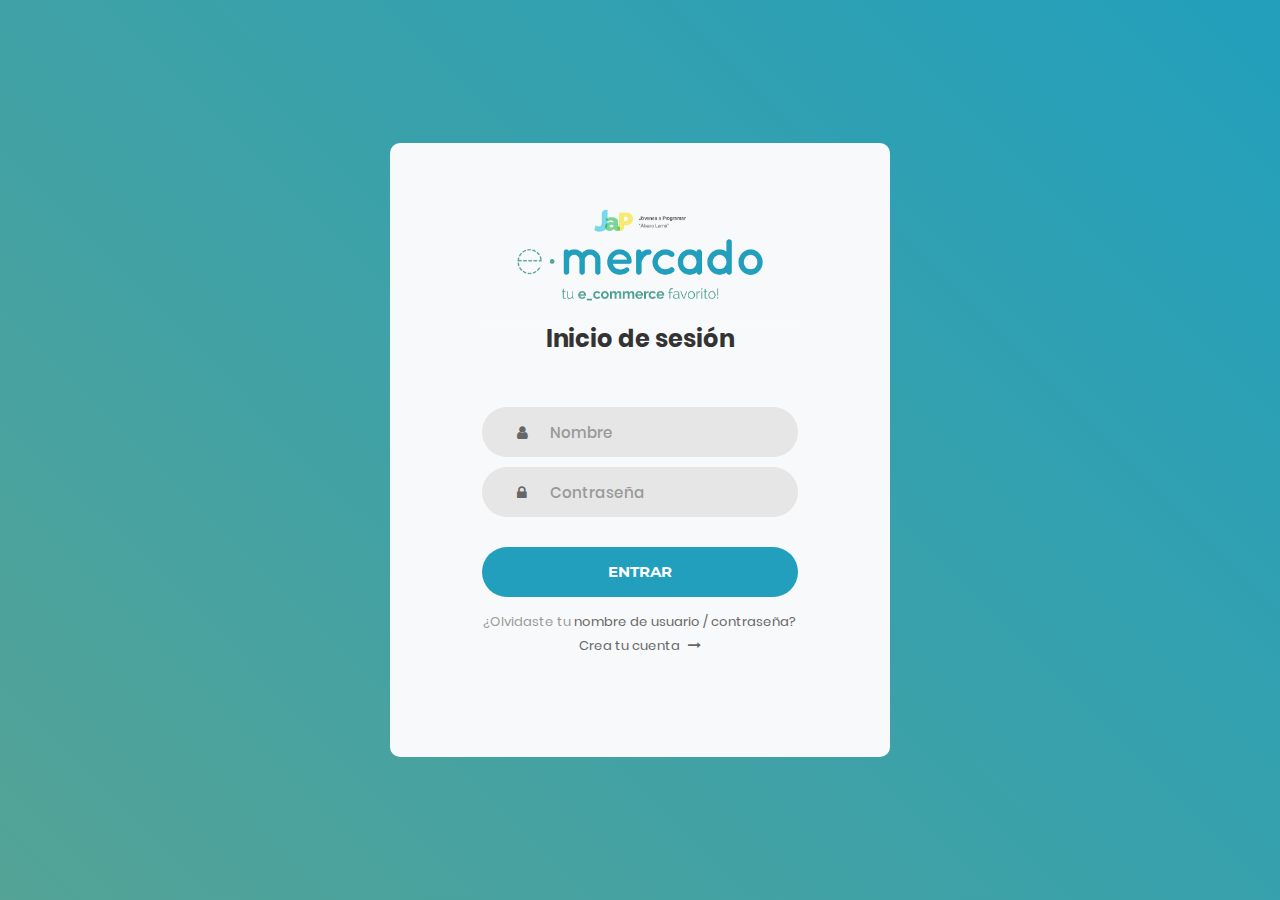
<file: index.html>
<!DOCTYPE html>
<!-- saved from url=(0049)https://getbootstrap.com/docs/4.3/examples/album/ -->
<html lang="en">
  <head>
    <meta http-equiv="Content-Type" content="text/html; charset=UTF-8" />
    <meta
      name="viewport"
      content="width=device-width, initial-scale=1, shrink-to-fit=no"
    />
    <meta name="description" content="" />
    <title>eMercado - Todo lo que busques está aquí</title>

    <link
      rel="canonical"
      href="https://getbootstrap.com/docs/4.3/examples/album/"
    />
    <link
      href="https://fonts.googleapis.com/css?family=Raleway:300,300i,400,400i,700,700i,900,900i"
      rel="stylesheet"
    />
    <!-- Bootstrap core CSS -->
    <link href="css/bootstrap.min.css" rel="stylesheet" />
    <link href="css/styles.css" rel="stylesheet" />
    <!-- archivos css de estilo de la plantilla de login -->
    <link rel="icon" type="image/png" href="img/logo_e.png" />
    <link
      rel="stylesheet"
      type="text/css"
      href="vendor/bootstrap/css/bootstrap.min.css"
    />
    <link
      rel="stylesheet"
      type="text/css"
      href="fonts/font-awesome-4.7.0/css/font-awesome.min.css"
    />
    <link rel="stylesheet" type="text/css" href="vendor/animate/animate.css" />
    <link
      rel="stylesheet"
      type="text/css"
      href="vendor/css-hamburgers/hamburgers.min.css"
    />
    <link
      rel="stylesheet"
      type="text/css"
      href="vendor/select2/select2.min.css"
    />
    <link rel="stylesheet" type="text/css" href="css/util_login.css" />
    <link rel="stylesheet" type="text/css" href="css/main_login.css" />
  </head>

  <body class="text-center">
    <div class="limiter">
      <div class="container-login100">
        <div class="wrap-login100">
          <!-- comienzo el formulario con el tag form  -->
          <form class="login100-form">
            <div class="login100-pic">
              <img src="img/login.png" alt="IMG" />
            </div>
            <span class="login100-form-title"> Inicio de sesión </span>
            <!-- nombre -->
            <div class="wrap-input100">
              <input
                class="input100"
                type="text"
                name="user"
                id="user"
                placeholder="Nombre"
                autocomplete="off"
                required
              />
              <span class="focus-input100"></span>
              <span class="symbol-input100">
                <i class="fa fa-user" aria-hidden="true"></i>
              </span>
            </div>
            <!-- contraseña -->
            <div class="wrap-input100">
              <input
                class="input100"
                type="password"
                name="pwd"
                id="pwd"
                placeholder="Contraseña"
                required
              />
              <span class="focus-input100"></span>
              <span class="symbol-input100">
                <i class="fa fa-lock" aria-hidden="true"></i>
              </span>
            </div>
            <!-- botón -->
            <div class="container-login100-form-btn">
              <input
                type="button"
                class="login100-form-btn"
                onclick="validar()"
                value="Entrar"
              />
              <!-- uso el onclick para llamar la funcion que valida y pasa a la página index -->
            </div>
            <!-- cosas extras del inicio de sesión pero que no son funcionales -->
            <div class="text-center p-t-12">
              <span class="txt1"> ¿Olvidaste tu </span>
              <a class="txt2" href="#"> nombre de usuario / contraseña? </a>
              <a class="txt2" href="#">
                Crea tu cuenta
                <i class="fa fa-long-arrow-right m-l-5" aria-hidden="true"></i>
              </a>
            </div>
          </form>
        </div>
      </div>
    </div>
    <!-- scripts del proyecto -->
    <script src="js/init.js"></script>
    <script src="js/login.js"></script>
  </body>
</html>
</file>
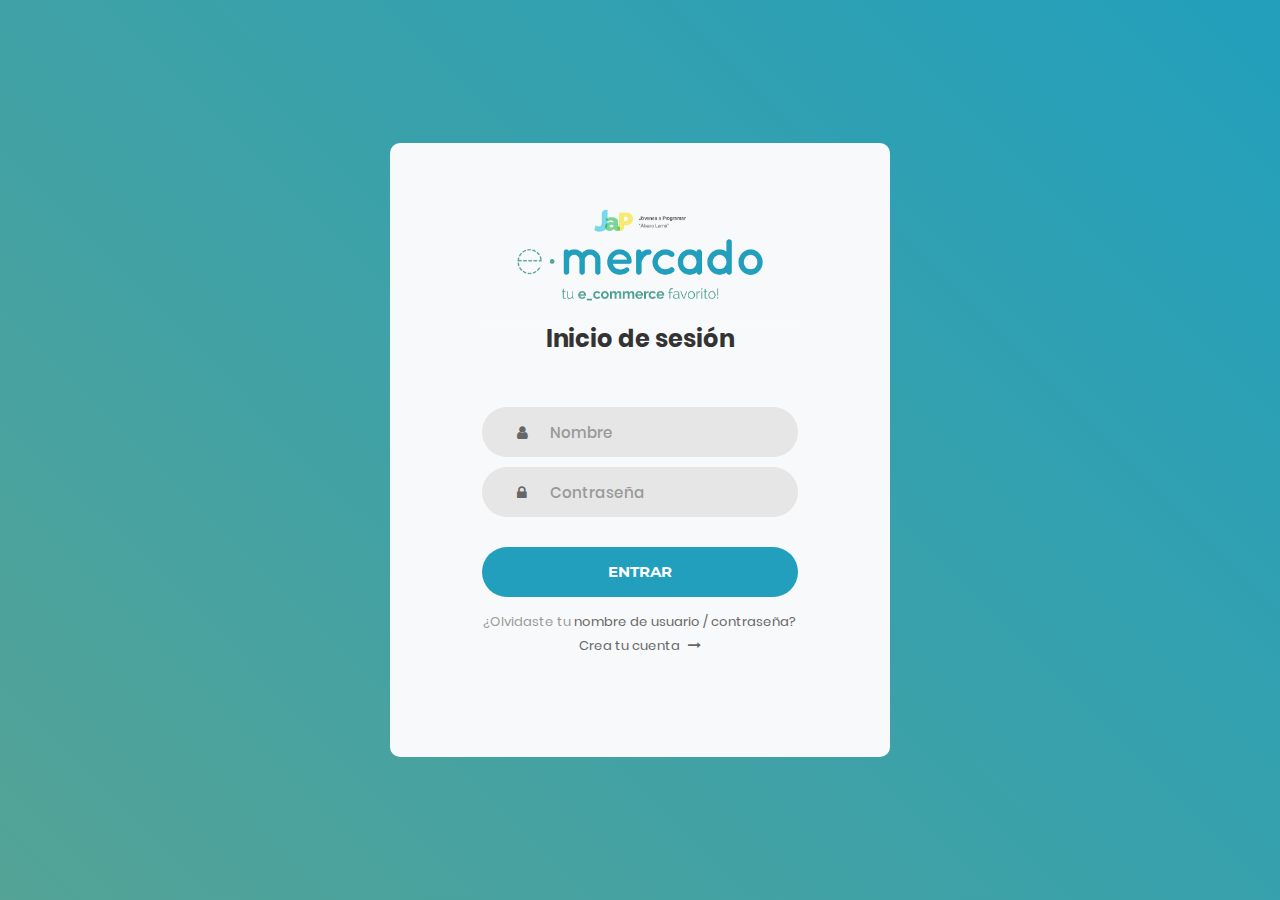
<file: cart.html>
<!DOCTYPE html>
<!-- saved from url=(0049)https://getbootstrap.com/docs/4.3/examples/album/ -->
<html lang="en">
  <head>
    <meta http-equiv="Content-Type" content="text/html; charset=UTF-8" />

    <meta
      name="viewport"
      content="width=device-width, initial-scale=1, shrink-to-fit=no"
    />
    <meta name="description" content="" />
    <title>eMercado - Todo lo que busques está aquí</title>
    <link rel="icon" type="image/png" href="img/logo_e.png" />
    <link
      rel="canonical"
      href="https://getbootstrap.com/docs/4.3/examples/album/"
    />
    <link
      href="https://fonts.googleapis.com/css?family=Raleway:300,300i,400,400i,700,700i,900,900i"
      rel="stylesheet"
    />
    <link href="css/bootstrap.min.css" rel="stylesheet" />
    <link href="css/font-awesome.min.css" rel="stylesheet" />
    <link href="css/styles.css" rel="stylesheet" />
    <link href="css/dropzone.css" rel="stylesheet" />
  </head>

  <body>
    <nav class="site-header sticky-top py-1 bg-dark">
      <div
        class="container d-flex flex-column flex-md-row justify-content-between"
      >
        <a class="py-2 d-none d-md-inline-block" href="home.html">Inicio</a>
        <a class="py-2 d-none d-md-inline-block" href="categories.html"
          >Categorías</a
        >
        <a class="py-2 d-none d-md-inline-block" href="products.html"
          >Productos</a
        >
        <a class="py-2 d-none d-md-inline-block" href="sell.html">Vender</a>
        <div id="mi-nombre"></div>
      </div>
    </nav>
    <div class="container">
      <!-- Títulos -->
      <h1 style="font-weight: 800; text-align: center" class="mt-5">
        Carrito de compras
      </h1>
      <h4 class="mt-1">Artículos:</h4>
      <!-- Artículos -->
      <div class="row">
        <div class="col">
          <div id="cart" style="margin-left: auto; margin-right: auto"></div>
        </div>
      </div>
      <div class="dropdown-divider-cart-final"></div>
      <!-- Dirección -->
      <h4>Dirección de envío:</h4>
      <div class="input-group mb-3">
        <span class="input-group-text">Calle</span>
        <input
          id="calle"
          type="text"
          class="form-control"
          value=""
          placeholder="Avenida Millán"
        />
        <span class="input-group-text">Número de puerta</span>
        <input
          id="num-puerta"
          type="text"
          class="form-control"
          value=""
          placeholder="4144 bis"
        />
      </div>
      <div class="input-group mb-3">
        <span class="input-group-text">Esquina</span>
        <input
          id="esq"
          type="text"
          class="form-control"
          value=""
          placeholder="Camino Castro"
        />
        <span class="input-group-text">País</span>
        <input
          id="pais"
          type="text"
          class="form-control"
          value=""
          placeholder="Uruguay"
        />
      </div>
      <!-- Tipo de envío -->
      <div class="dropdown-divider-cart"></div>
      <h4 class="mt-4">Tipo de envío:</h4>
      <div class="row">
        <div class="col-1"></div>
        <div class="col-10" style="text-align: center">
          <div class="btn-group btn-group-toggle mb-2" data-toggle="buttons">
            <label class="btn btn-tomato2" id="tipo-envio-p">
              <input
                type="radio"
                name="envio-precio"
                autocomplete="off"
                value="0.15"
                onchange="showTotal()"
              />Premium: 2 a 5 días (15%)
            </label>
            <label class="btn btn-tomato2" id="tipo-envio-e">
              <input
                type="radio"
                name="envio-precio"
                autocomplete="off"
                value="0.07"
                onchange="showTotal()"
              />Express: 5 a 8 días (7%)
            </label>
            <label class="btn btn-tomato2" id="tipo-envio-s">
              <input
                type="radio"
                name="envio-precio"
                autocomplete="off"
                value="0.05"
                onchange="showTotal()"
              />Standard: 12 a 15 días (5%)
            </label>
          </div>
        </div>
        <div class="col-1"></div>
      </div>
      <!-- Total -->
      <div class="dropdown-divider-cart"></div>
      <h4>Desglose final:</h4>
      <div class="row">
        <div class="col-2"></div>
        <div class="col-8">
          <div class="card" style="width: 100%">
            <div class="list-group list-group-flush">
              <div class="list-group-item">
                <div class="row">
                  <div class="col-7">
                    <p class="mt-2" style="text-align: start; font-size: 1.5em">
                      Costo de los artículos
                    </p>
                  </div>
                  <div class="col-2" id="mon"></div>
                  <div class="col-3">
                    <div
                      class="justify-content-end"
                      id="tot-art"
                      style="text-align: right"
                    ></div>
                  </div>
                </div>
              </div>
              <div class="list-group-item">
                <div class="row">
                  <div class="col-7">
                    <p class="mt-2" style="text-align: start; font-size: 1.5em">
                      Costo de envío
                    </p>
                  </div>
                  <div class="col-2" id="mone"></div>
                  <div class="col-3">
                    <div class="justify-content-end" id="tot-envio"></div>
                  </div>
                </div>
              </div>
              <div class="list-group-item">
                <div class="row">
                  <div class="col-7">
                    <p
                      class="mt-2"
                      style="
                        text-align: start;
                        font-size: 1.5em;
                        font-weight: 600;
                      "
                    >
                      Costo total
                    </p>
                  </div>
                  <div class="col-2" id="mont"></div>
                  <div class="col-3">
                    <div class="justify-content-end" id="total-total"></div>
                  </div>
                </div>
              </div>
            </div>
          </div>
        </div>
        <div class="col-2"></div>
      </div>
      <!-- Forma de pago -->
      <div class="dropdown-divider-cart"></div>
      <h4>Forma de pago:</h4>
      <div class="row ml-5 align-items-center">
        <div id="payment">
          <button type="button" class="btn-non-format2 disabled">
            No se ha seleccionado una forma de pago.
          </button>
        </div>
        <button
          type="button"
          class="btn-anchor"
          data-toggle="modal"
          data-target="#exampleModal"
        >
          Seleccionar
        </button>
        <div
          class="modal fade"
          id="exampleModal"
          tabindex="-1"
          aria-labelledby="exampleModalLabel"
          aria-hidden="true"
        >
          <div class="modal-dialog modal-dialog-centered">
            <div class="modal-content">
              <div class="modal-header">
                <h5 class="modal-title">Forma de pago</h5>
                <button
                  type="button"
                  class="close"
                  data-dismiss="modal"
                  aria-label="Close"
                >
                  <span aria-hidden="true">&times;</span>
                </button>
              </div>
              <div class="modal-body">
                <div
                  class="btn-group btn-group-toggle mb-2"
                  data-toggle="buttons"
                >
                  <label class="btn btn-tomato2">
                    <input
                      type="radio"
                      name="payment"
                      autocomplete="off"
                      value="1"
                    />
                    Transferencia bancaria
                  </label>
                  <label class="btn btn-tomato2">
                    <input
                      type="radio"
                      name="payment"
                      autocomplete="off"
                      value="2"
                    />
                    Tarjeta de crédito
                  </label>
                </div>
                <div id="modal-payment"></div>
              </div>
              <div class="modal-footer">
                <button
                  type="button"
                  class="btn btn-tomato"
                  onclick="savePayment()"
                >
                  Guardar
                </button>

                <button
                  type="button"
                  class="btn btn-tomato"
                  onclick="clearPayment()"
                >
                  Limpiar
                </button>
                <button
                  type="button"
                  class="btn btn-secondary"
                  data-dismiss="modal"
                >
                  Cerrar
                </button>
              </div>
            </div>
          </div>
        </div>
      </div>
      <div id="not-complete-alert"></div>
      <div class="row mb-4 mt-3">
        <div class="col-4"></div>
        <div class="col-4" style="text-align: center">
          <button type="button" class="btn btn-tomato" onclick="validation()">
            Finalizar compra
          </button>
        </div>
        <div class="col-4"></div>
      </div>
    </div>
    <div id="spinner-wrapper">
      <div class="lds-ring">
        <div></div>
        <div></div>
        <div></div>
        <div></div>
      </div>
    </div>
    <footer class="text-muted bg-light">
      <div class="container">
        <p class="float-right">
          <a href="#">Volver arriba</a>
        </p>
        <p>Este sitio forma parte de Desarrollo Web - JAP - 2020</p>
        <p>
          Clickea <a target="_blank" href="Letra.pdf">aquí</a> para descargar la
          letra del obligatorio.
        </p>
      </div>
    </footer>
    <script src="js/jquery-3.4.1.min.js"></script>
    <script src="js/bootstrap.bundle.min.js"></script>
    <script src="js/dropzone.js"></script>
    <script src="js/init.js"></script>
    <script src="js/cart.js"></script>
  </body>
</html>
</file>
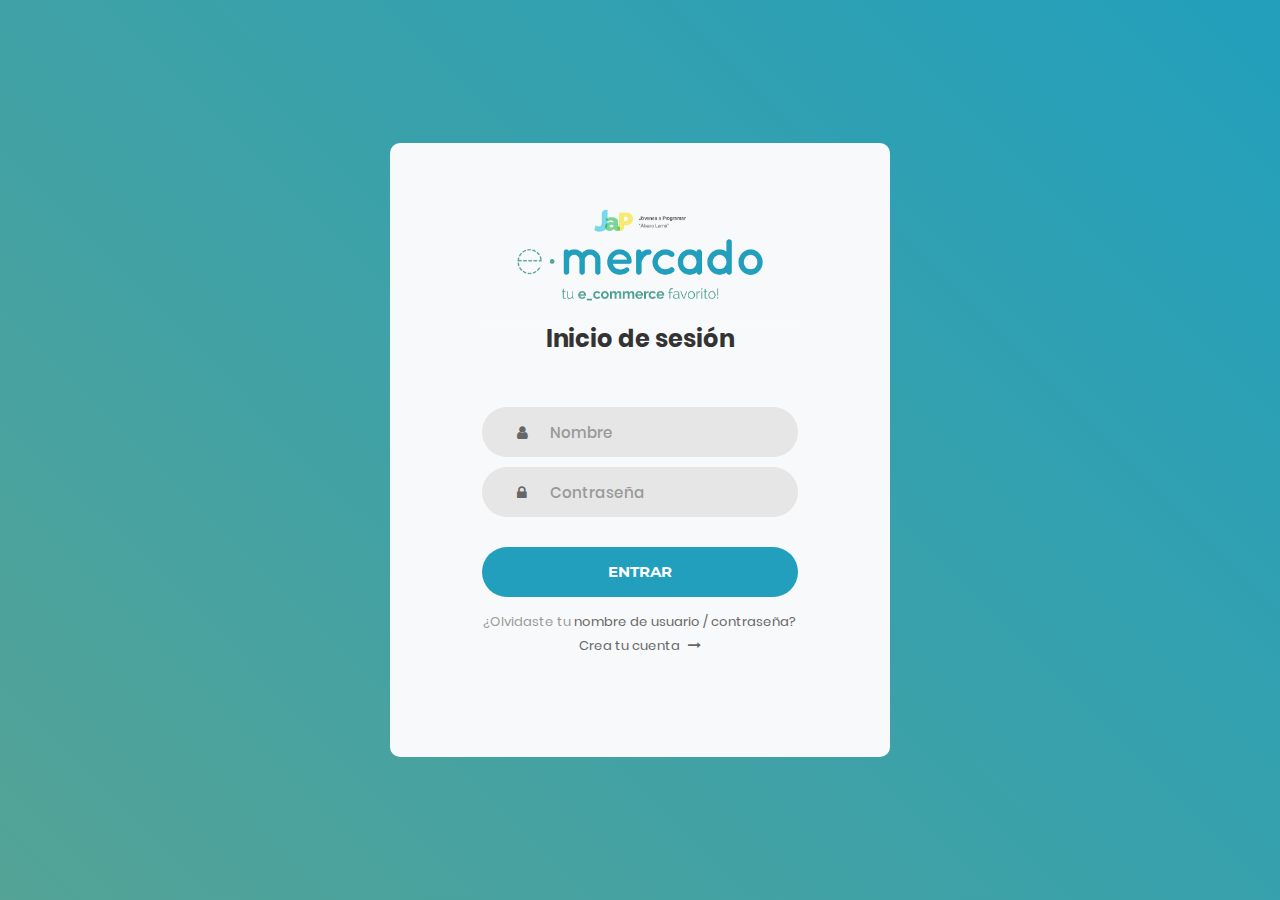
<file: categories.html>
<!DOCTYPE html>
<!-- saved from url=(0049)https://getbootstrap.com/docs/4.3/examples/album/ -->
<html lang="en">
  <head>
    <meta http-equiv="Content-Type" content="text/html; charset=UTF-8" />
    <meta
      name="viewport"
      content="width=device-width, initial-scale=1, shrink-to-fit=no"
    />
    <meta name="description" content="" />
    <title>eMercado - Todo lo que busques está aquí</title>
    <link rel="icon" type="image/png" href="img/logo_e.png" />
    <link
      rel="canonical"
      href="https://getbootstrap.com/docs/4.3/examples/album/"
    />
    <link
      href="https://fonts.googleapis.com/css?family=Raleway:300,300i,400,400i,700,700i,900,900i"
      rel="stylesheet"
    />
    <link href="css/font-awesome.min.css" rel="stylesheet" />
    <link href="css/bootstrap.min.css" rel="stylesheet" />
    <link href="css/styles.css" rel="stylesheet" />
  </head>
  <body>
    <nav class="site-header sticky-top py-1 bg-dark">
      <div
        class="container d-flex flex-column flex-md-row justify-content-between"
      >
        <a class="py-2 d-none d-md-inline-block" href="home.html">Inicio</a>
        <a class="py-2 d-none d-md-inline-block" href="categories.html"
          >Categorías</a
        >
        <a class="py-2 d-none d-md-inline-block" href="products.html"
          >Productos</a
        >
        <a class="py-2 d-none d-md-inline-block" href="sell.html">Vender</a>
        <div id="mi-nombre"></div>
      </div>
    </nav>
    <main role="main" class="pb-5">
      <div class="text-center p-4">
        <h2>Categorías</h2>
        <p class="lead">Verás aquí todas las categorías del sitio.</p>
      </div>
      <div class="container">
        <div class="row">
          <div class="col-2"></div>
          <div class="col-4 text-right">
            <div class="btn-group btn-group-toggle mb-4" data-toggle="buttons">
              <label class="btn btn-light active" id="sortAsc">
                <input
                  type="radio"
                  name="options"
                  autocomplete="off"
                  checked
                /><i class="fas fa-sort-alpha-down mr-1"></i>
              </label>
              <label class="btn btn-light" id="sortDesc">
                <input type="radio" name="options" autocomplete="off" /><i
                  class="fas fa-sort-alpha-up mr-1"
                ></i>
              </label>
              <label class="btn btn-light" id="sortByCount">
                <input type="radio" name="options" autocomplete="off" /><i
                  class="fas fa-sort-amount-down mr-1"
                ></i
                >Cant.
              </label>
            </div>
          </div>
          <div class="col-6 text-left">
            <div class="row">
              <div class="col-1 mr-1">
                <p class="font-weight-normal my-2">Cant.</p>
              </div>
              <div class="col-3">
                <input
                  class="form-control"
                  type="number"
                  placeholder="min."
                  id="rangeFilterCountMin"
                  min="0"
                />
              </div>
              <div class="col-3">
                <input
                  class="form-control"
                  type="number"
                  placeholder="máx."
                  id="rangeFilterCountMax"
                  min="0"
                />
              </div>
              <div class="col-3">
                <div class="btn-group btn-group-toggle" role="group">
                  <button class="btn btn-tomato" id="rangeFilterCount">
                    Filtrar
                  </button>
                  <button class="btn btn-secondary" id="clearRangeFilter">
                    Limpiar
                  </button>
                </div>
              </div>
              <div class="col-1"></div>
            </div>
          </div>
        </div>
        <div class="row">
          <div class="list-group" id="cat-list-container"></div>
        </div>
      </div>
    </main>
    <footer class="text-muted bg-light">
      <div class="container">
        <p class="float-right">
          <a href="#">Volver arriba</a>
        </p>
        <p>Este sitio forma parte de Desarrollo Web - JAP - 2020</p>
        <p>
          Clickea <a target="_blank" href="Letra.pdf">aquí</a> para descargar la
          letra del obligatorio.
        </p>
      </div>
    </footer>
    <div id="spinner-wrapper">
      <div class="lds-ring">
        <div></div>
        <div></div>
        <div></div>
        <div></div>
      </div>
    </div>
    <script src="js/jquery-3.4.1.min.js"></script>
    <script src="js/bootstrap.bundle.min.js"></script>
    <script src="js/init.js"></script>
    <script src="js/categories.js"></script>
  </body>
</html>
</file>
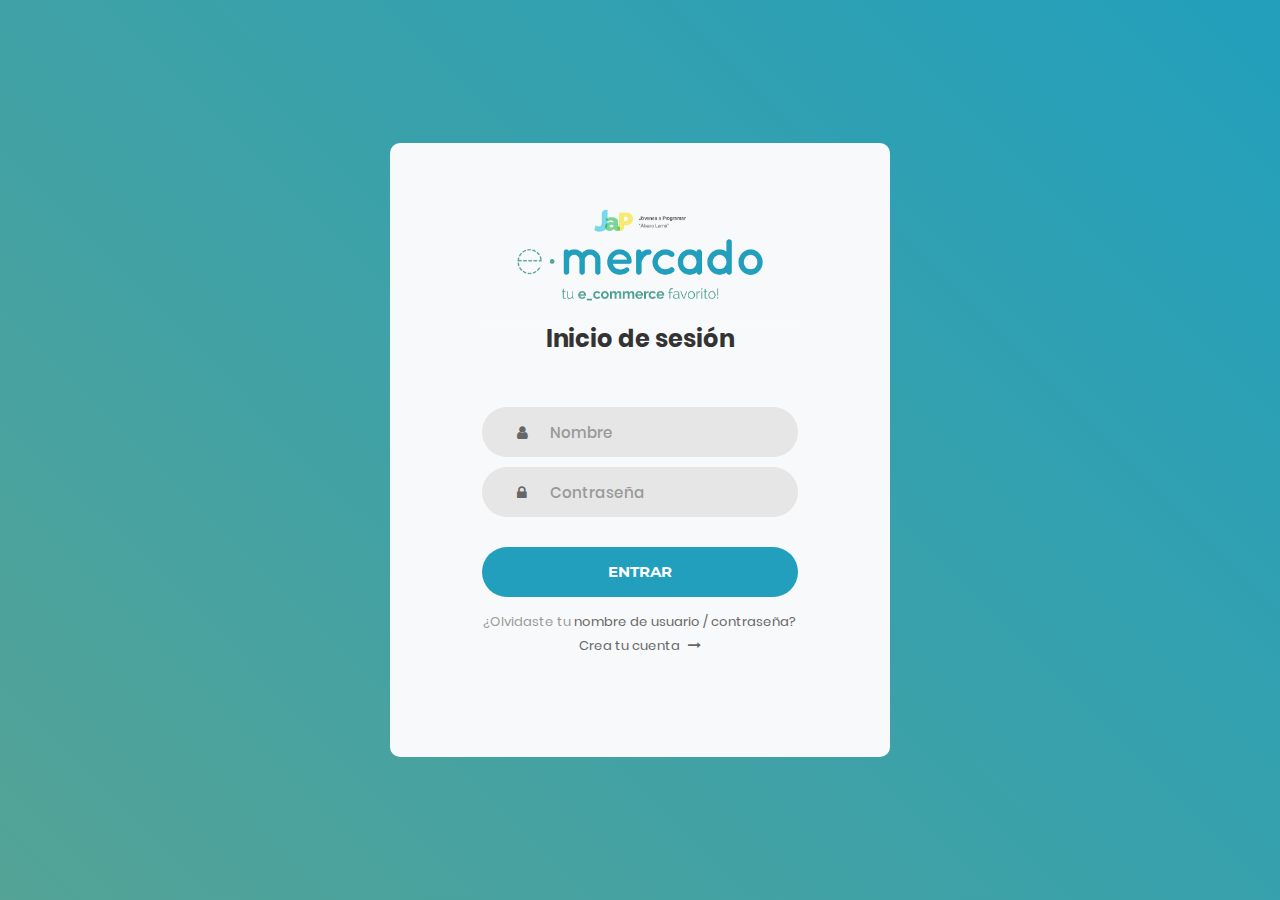
<file: category-info.html>
<!DOCTYPE html>
<!-- saved from url=(0049)https://getbootstrap.com/docs/4.3/examples/album/ -->
<html lang="en">
  <head>
    <meta http-equiv="Content-Type" content="text/html; charset=UTF-8" />
    <meta
      name="viewport"
      content="width=device-width, initial-scale=1, shrink-to-fit=no"
    />
    <meta name="description" content="" />
    <title>eMercado - Todo lo que busques está aquí</title>
    <link rel="icon" type="image/png" href="img/logo_e.png" />
    <link
      rel="canonical"
      href="https://getbootstrap.com/docs/4.3/examples/album/"
    />
    <link
      href="https://fonts.googleapis.com/css?family=Raleway:300,300i,400,400i,700,700i,900,900i"
      rel="stylesheet"
    />
    <!-- Bootstrap core CSS -->
    <link href="css/bootstrap.min.css" rel="stylesheet" />
    <link href="css/styles.css" rel="stylesheet" />
  </head>

  <body>
    <nav class="site-header sticky-top py-1 bg-dark">
      <div
        class="container d-flex flex-column flex-md-row justify-content-between"
      >
        <a class="py-2 d-none d-md-inline-block" href="home.html">Inicio</a>
        <a class="py-2 d-none d-md-inline-block" href="categories.html"
          >Categorías</a
        >
        <a class="py-2 d-none d-md-inline-block" href="products.html"
          >Productos</a
        >
        <a class="py-2 d-none d-md-inline-block" href="sell.html">Vender</a>
        <div id="mi-nombre"></div>
      </div>
    </nav>
    <main role="main">
      <div class="container mt-5">
        <div class="text-center p-4">
          <h2>Descripción de la categoría</h2>
          <p class="lead">
            Encontrarás aquí toda la información de la categoría seleccionada.
          </p>
          <p class="small alert-warning py-3">
            <strong>Nota: </strong>por simplicidad, cualquiera sea la categoría
            seleccionada previamente, siempre se visualizará la presente:
            <strong>Autos</strong>.
          </p>
        </div>
        <h3 id="categoryName"></h3>
        <hr class="my-3" />
        <dl>
          <dt>Descripción</dt>
          <dd>
            <p id="categoryDescription"></p>
          </dd>

          <dt>Cantidad de productos en la categoría</dt>
          <dd>
            <p id="productCount"></p>
          </dd>

          <dt>Criterio para incluir productos en esta categoría</dt>
          <dd>
            <p id="productCriteria"></p>
          </dd>

          <dt>Imágenes ilustrativas</dt>
          <dd>
            <div
              class="row text-center text-lg-left pt-2"
              id="productImagesGallery"
            ></div>
          </dd>
        </dl>
        <a
          type="button"
          class="btn btn-light btn-lg btn-block"
          href="products.html"
          >Ver productos</a
        >
      </div>
    </main>
    <footer class="text-muted">
      <div class="container">
        <p class="float-right">
          <a href="#">Volver arriba</a>
        </p>
        <p>Este sitio forma parte de Desarrollo Web - JAP - 2020</p>
        <p>
          Clickea <a target="_blank" href="Letra.pdf">aquí</a> para descargar la
          letra del obligatorio.
        </p>
      </div>
    </footer>
    <div id="spinner-wrapper">
      <div class="lds-ring">
        <div></div>
        <div></div>
        <div></div>
        <div></div>
      </div>
    </div>
    <script src="js/jquery-3.4.1.min.js"></script>
    <script src="js/bootstrap.bundle.min.js"></script>
    <script src="js/init.js"></script>
    <script src="js/category-info.js"></script>
  </body>
</html>
</file>
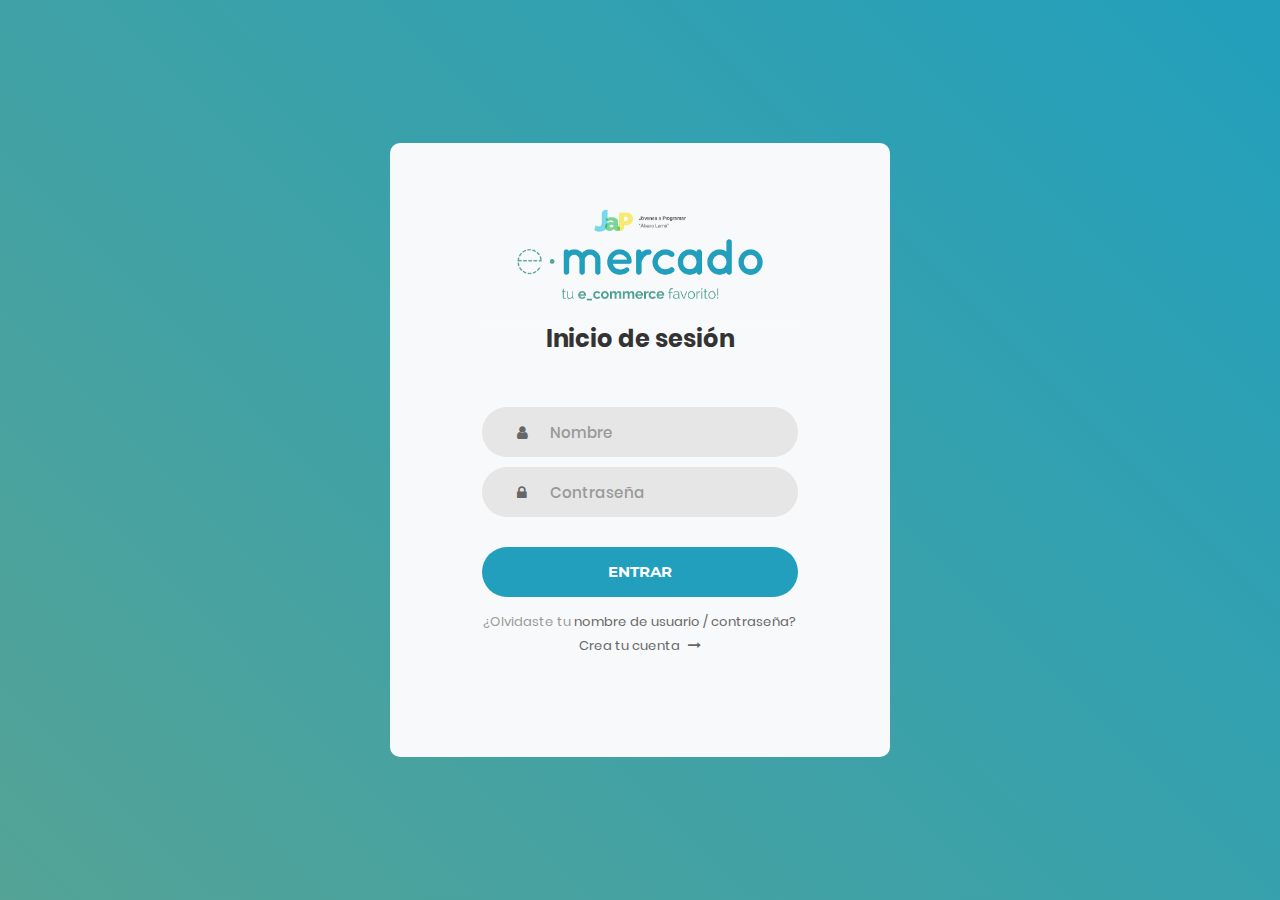
<file: home.html>
<!DOCTYPE html>
<!-- saved from url=(0049)https://getbootstrap.com/docs/4.3/examples/album/ -->
<html lang="en">
  <head>
    <meta http-equiv="Content-Type" content="text/html; charset=UTF-8" />
    <meta
      name="viewport"
      content="width=device-width, initial-scale=1, shrink-to-fit=no"
    />
    <meta name="description" content="" />
    <title>eMercado - Todo lo que busques está aquí</title>
    <link rel="icon" type="image/png" href="img/logo_e.png" />
    <link
      rel="canonical"
      href="https://getbootstrap.com/docs/4.3/examples/album/"
    />
    <link
      href="https://fonts.googleapis.com/css?family=Raleway:300,300i,400,400i,700,700i,900,900i"
      rel="stylesheet"
    />
    <!-- Bootstrap core CSS -->
    <link href="css/bootstrap.min.css" rel="stylesheet" />
    <link href="css/styles.css" rel="stylesheet" />
  </head>
  <body>
    <nav class="site-header sticky-top py-1 bg-dark">
      <div
        class="container d-flex flex-column flex-md-row justify-content-between"
      >
        <a class="py-2 d-none d-md-inline-block" href="home.html">Inicio</a>
        <a class="py-2 d-none d-md-inline-block" href="categories.html"
          >Categorías</a
        >
        <a class="py-2 d-none d-md-inline-block" href="products.html"
          >Productos</a
        >
        <a class="py-2 d-none d-md-inline-block" href="sell.html">Vender</a>
        <div id="mi-nombre"></div>
      </div>
    </nav>
    <main role="main">
      <section class="jumbotron text-center">
        <div class="m-5">
          <h1></h1>
        </div>
      </section>
      <div class="album py-5 bg-light">
        <div class="container">
          <div class="row">
            <div class="col-md-4">
              <a href="categories.html" class="card mb-4 shadow-sm custom-card">
                <img
                  class="bd-placeholder-img card-img-top"
                  src="img/cat1.jpg"
                />
                <h3 class="m-3">Autos (122)</h3>
                <div class="card-body">
                  <p class="card-text">
                    Los mejores precios en autos 0 kilómetro, de alta y media
                    gama.
                  </p>
                </div>
              </a>
            </div>
            <div class="col-md-4">
              <a href="categories.html" class="card mb-4 shadow-sm custom-card">
                <img
                  class="bd-placeholder-img card-img-top"
                  src="img/cat2.jpg"
                />
                <h3 class="m-3">Juguetes (354)</h3>
                <div class="card-body">
                  <p class="card-text">
                    Encuentra aquí los mejores precios para niños/as de
                    cualquier edad.
                  </p>
                </div>
              </a>
            </div>
            <div class="col-md-4">
              <a href="categories.html" class="card mb-4 shadow-sm custom-card">
                <img
                  class="bd-placeholder-img card-img-top"
                  src="img/cat3.jpg"
                />
                <h3 class="m-3">Muebles (157)</h3>
                <div class="card-body">
                  <p class="card-text">
                    Muebles antiguos, nuevos y para ser armados por uno mismo.
                  </p>
                </div>
              </a>
            </div>
            <div class="col-md-4">
              <a href="categories.html" class="card mb-4 shadow-sm custom-card">
                <img
                  class="bd-placeholder-img card-img-top"
                  src="img/cat4.jpg"
                />
                <h3 class="m-3">Herramientas (452)</h3>
                <div class="card-body">
                  <p class="card-text">
                    Herramientas para cualquier tipo de trabajo.
                  </p>
                </div>
              </a>
            </div>
            <div class="col-md-4">
              <a href="categories.html" class="card mb-4 shadow-sm custom-card">
                <img
                  class="bd-placeholder-img card-img-top"
                  src="img/cat5.jpg"
                />
                <h3 class="m-3">Computadoras (724)</h3>
                <div class="card-body">
                  <p class="card-text">
                    Todo en cuanto a computadoras, para uso de oficina y/o
                    juegos.
                  </p>
                </div>
              </a>
            </div>
            <div class="col-md-4">
              <a href="categories.html" class="card mb-4 shadow-sm custom-card">
                <img
                  class="bd-placeholder-img card-img-top"
                  src="img/cat6.jpg"
                />
                <h3 class="m-3">Vestimenta (841)</h3>
                <div class="card-body">
                  <p class="card-text">
                    Gran variedad de ropa, nueva y de segunda mano.
                  </p>
                </div>
              </a>
            </div>
          </div>
          <div class="row">
            <a
              type="button"
              class="btn btn-light btn-lg btn-block"
              href="categories.html"
              >Ver todas</a
            >
          </div>
        </div>
      </div>
    </main>
    <footer class="text-muted">
      <div class="container">
        <p class="float-right">
          <a href="#">Volver arriba</a>
        </p>
        <p>Este sitio forma parte de Desarrollo Web - JAP - 2020</p>
        <p>
          Clickea <a target="_blank" href="Letra.pdf">aquí</a> para descargar la
          letra del obligatorio.
        </p>
      </div>
    </footer>
    <script src="js/jquery-3.4.1.min.js"></script>
    <script src="js/bootstrap.bundle.min.js"></script>
    <script src="js/init.js"></script>
  </body>
</html>
</file>
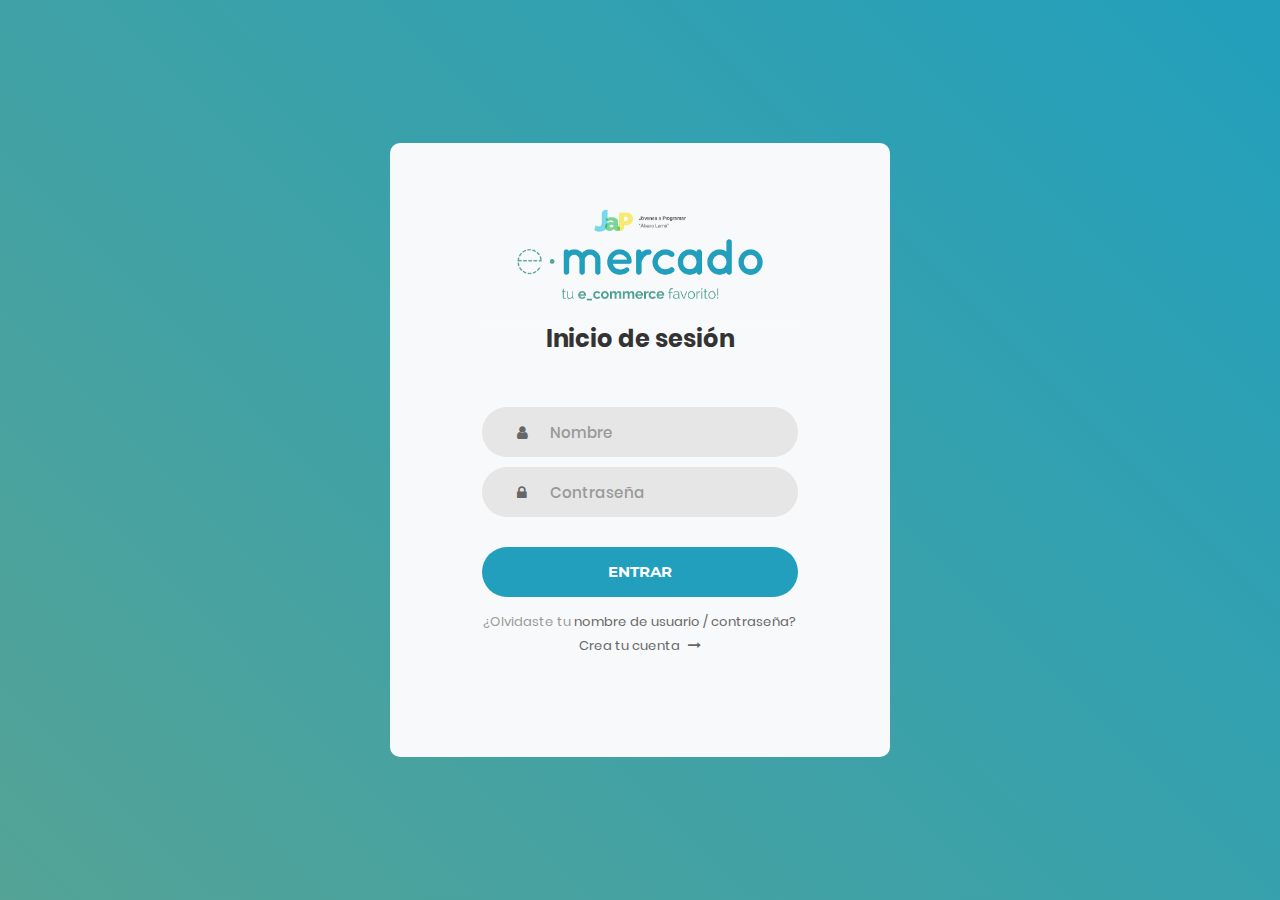
<file: my-profile.html>
<!DOCTYPE html>
<!-- saved from url=(0049)https://getbootstrap.com/docs/4.3/examples/album/ -->
<html lang="en">
  <head>
    <meta http-equiv="Content-Type" content="text/html; charset=UTF-8" />

    <meta
      name="viewport"
      content="width=device-width, initial-scale=1, shrink-to-fit=no"
    />
    <meta name="description" content="" />
    <title>eMercado - Todo lo que busques está aquí</title>
    <link rel="icon" type="image/png" href="img/logo_e.png" />
    <link
      rel="canonical"
      href="https://getbootstrap.com/docs/4.3/examples/album/"
    />
    <link
      href="https://fonts.googleapis.com/css?family=Raleway:300,300i,400,400i,700,700i,900,900i"
      rel="stylesheet"
    />
    <link href="css/bootstrap.min.css" rel="stylesheet" />
    <link href="css/styles.css" rel="stylesheet" />
    <link href="css/dropzone.css" rel="stylesheet" />
  </head>

  <body>
    <nav class="site-header sticky-top py-1 bg-dark">
      <div
        class="container d-flex flex-column flex-md-row justify-content-between"
      >
        <a class="py-2 d-none d-md-inline-block" href="home.html">Inicio</a>
        <a class="py-2 d-none d-md-inline-block" href="categories.html"
          >Categorías</a
        >
        <a class="py-2 d-none d-md-inline-block" href="products.html"
          >Productos</a
        >
        <a class="py-2 d-none d-md-inline-block" href="sell.html">Vender</a>
        <div id="mi-nombre"></div>
      </div>
    </nav>
    <div class="container">
      <div class="align-items-center mb-3 mt-3">
        <h1 style="font-weight: 800; text-align: center">Mi perfil</h1>
      </div>
      <div class="card md-1 mb-4">
        <!-- Nombres de las pestañas -->
        <div class="card-header">
          <ul class="nav nav-tabs card-header-tabs">
            <li class="nav-item">
              <a
                class="nav-link active"
                id="nav-datos-tab"
                data-toggle="tab"
                href="#nav-datos"
                role="tab"
                aria-controls="nav-datos"
                aria-selected="true"
                >Mis datos</a
              >
            </li>
            <li class="nav-item">
              <a
                class="nav-link"
                id="nav-mod-tab"
                data-toggle="tab"
                href="#nav-mod"
                role="tab"
                aria-controls="nav-mod"
                aria-selected="false"
                >Modificar mis datos</a
              >
            </li>
            <li class="nav-item">
              <a
                class="nav-link"
                id="nav-photo-tab"
                data-toggle="tab"
                href="#nav-photo"
                role="tab"
                aria-controls="nav-photo"
                aria-selected="false"
                >Añadir foto</a
              >
            </li>
          </ul>
        </div>
        <!-- Fin nombre de pestañas -->
        <!-- Contenido de las pestañas -->
        <div class="tab-content" id="nav-tabContent">
          <!-- Pestaña de modificar datos -->
          <div
            class="tab-pane fade"
            id="nav-mod"
            role="tabpanel"
            aria-labelledby="nav-mod-tab"
          >
            <!-- Form de modificar datos -->
            <div class="p-3 px-5 mx-5">
              <div class="row mt-2">
                <div class="col-md-6">
                  <label class="labels f-w-600">Primer nombre *</label
                  ><input
                    type="text"
                    class="form-control"
                    placeholder="Primer nombre"
                    value=""
                    id="first-name"
                    autocomplete="off"
                  />
                </div>
                <div class="col-md-6">
                  <label class="labels f-w-600">Segundo nombre</label
                  ><input
                    type="text"
                    class="form-control"
                    placeholder="Segundo nombre"
                    value=""
                    id="second-name"
                    autocomplete="off"
                  />
                </div>
              </div>
              <div class="row mt-2">
                <div class="col-md-6">
                  <label class="labels f-w-600">Primer apellido *</label
                  ><input
                    type="text"
                    class="form-control"
                    value=""
                    placeholder="Primer apellido"
                    id="first-surname"
                    autocomplete="off"
                  />
                </div>
                <div class="col-md-6">
                  <label class="labels f-w-600">Segundo apellido</label
                  ><input
                    type="text"
                    class="form-control"
                    value=""
                    placeholder="Segundo apellido"
                    id="second-surname"
                    autocomplete="off"
                  />
                </div>
              </div>
              <div class="row mt-2">
                <div class="col-md-6 f-w-600">
                  <label class="labels">Teléfono de contacto *</label
                  ><input
                    type="text"
                    class="form-control"
                    placeholder="Número de teléfono"
                    id="phone-number"
                    value=""
                    autocomplete="off"
                  />
                </div>
                <div class="col-md-6">
                  <label class="labels f-w-600">Edad (años) *</label
                  ><input
                    type="text"
                    class="form-control"
                    placeholder="Edad en años"
                    id="age"
                    value=""
                    autocomplete="off"
                  />
                </div>
                <div class="col-md-12 mt-1">
                  <label class="labels f-w-600">Email *</label
                  ><input
                    type="text"
                    class="form-control"
                    placeholder="Dirección de correo electrónico"
                    value=""
                    id="email"
                    autocomplete="off"
                  />
                </div>
              </div>
              <div class="mt-5 text-center">
                <button
                  class="btn btn-tomato"
                  type="button"
                  onclick="saveProfile()"
                >
                  Guardar perfil
                </button>
              </div>
            </div>
          </div>
          <!-- Fin de modificar datos -->
          <!-- Pestaña de mostrar mis datos guardados -->
          <div
            class="tab-pane fade show active"
            id="nav-datos"
            role="tabpanel"
            aria-labelledby="nav-datos-tab"
          >
            <div class="py-3 px-5">
              <div class="row">
                <div class="col-md-9" id="profile-data"></div>
                <div class="col-md-3" id="add-photo">
                  <p class="mb-1 f-w-600 text-left">Mi foto de perfil:</p>
                  <div class="" id="not-image"></div>
                  <img src="" id="profile-image" class="img-thumbnail" />
                </div>
              </div>
            </div>
          </div>
          <!-- Fin datos guardados -->
          <!-- Pestaña añadir foto -->
          <div
            class="tab-pane fade show"
            id="nav-photo"
            role="tabpanel"
            aria-labelledby="nav-photo-tab"
          >
            <div class="p-3 px-5 mx-5">
              <div class="row">
                <div class="col-md-12 col-sm-12">
                  <input type="file" id="input-image" value="" />
                  <button
                    class="btn btn-tomato ml-5"
                    type="button"
                    onclick="addPhoto()"
                  >
                    Guardar foto
                  </button>
                </div>
              </div>

              <div class="row mt-3">
                <div class="col-md-12 col-sm-12">
                  <div class="card bg-tomato">
                    <div class="card-body text-center">
                      ¡Para poder ver tu nueva foto de perfil necesitás recargar
                      la página! Una vez que pongas una foto de perfil no será
                      posible eliminarla, pero sí se puede cambiar por otra.
                    </div>
                  </div>
                </div>
              </div>
            </div>
          </div>
          <!-- Fin de añadir foto -->
        </div>
        <!-- Fin contenido de las pestañas -->
      </div>
    </div>
    <div class="alert fade alert-success" role="alert" id="alertResult">
      <span id="resultSpan"></span>
      <button
        type="button"
        class="close"
        data-dismiss="alert"
        aria-label="Close"
      >
        <span aria-hidden="true">&times;</span>
    </button>
    </div>
    <footer class="text-muted bg-light">
      <div class="container">
        <p class="float-right">
          <a href="#">Volver arriba</a>
        </p>
        <p>Este sitio forma parte de Desarrollo Web - JAP - 2020</p>
        <p>
          Clickea <a target="_blank" href="Letra.pdf">aquí</a> para descargar la
          letra del obligatorio.
        </p>
      </div>
    </footer>
    <div id="spinner-wrapper">
      <div class="lds-ring">
        <div></div>
        <div></div>
        <div></div>
        <div></div>
      </div>
    </div>

    <script src="js/jquery-3.4.1.min.js"></script>
    <script src="js/bootstrap.bundle.min.js"></script>
    <script src="js/dropzone.js"></script>
    <script src="js/init.js"></script>
    <script src="js/my-profile.js"></script>
  </body>
</html>
</file>
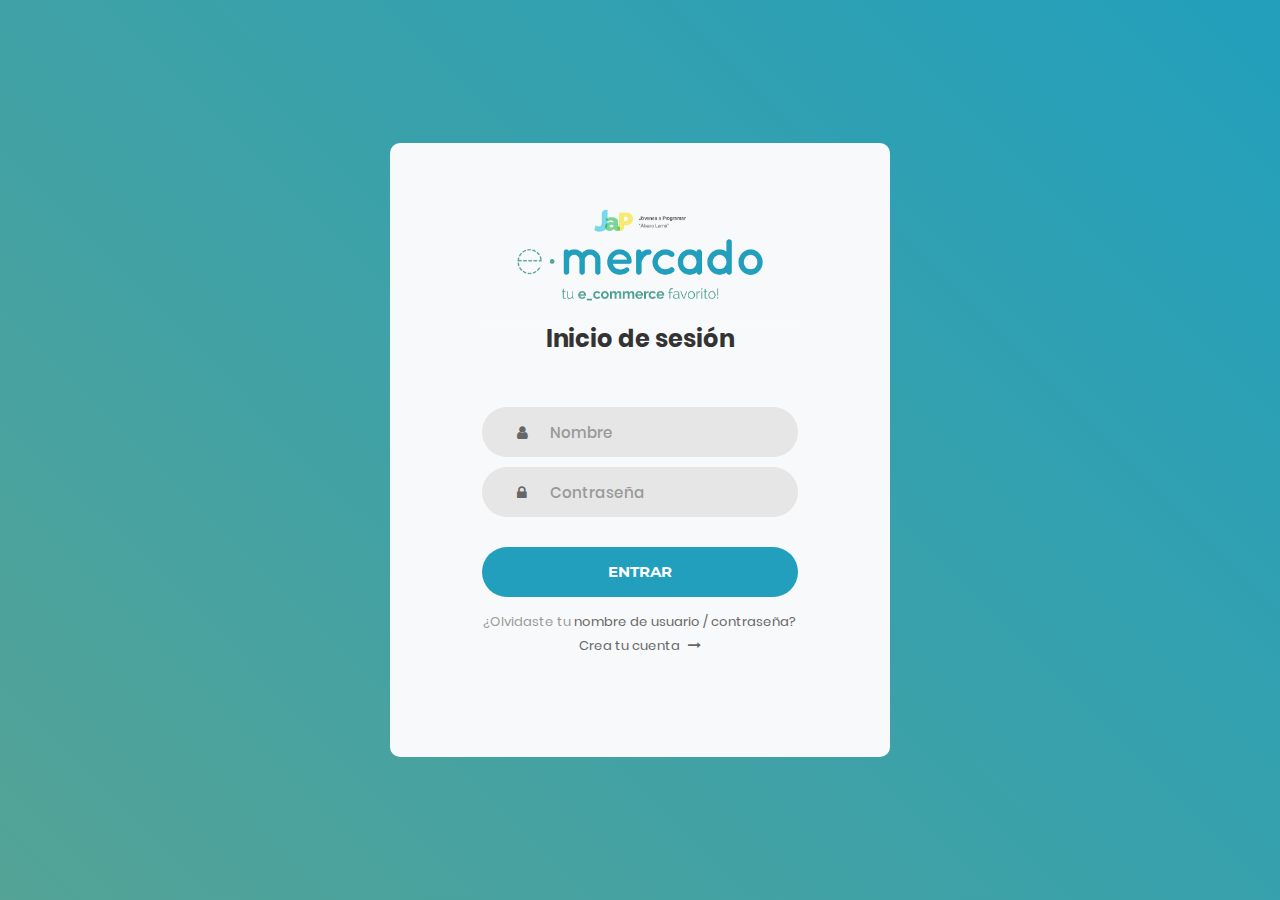
<file: product-info.html>
<!DOCTYPE html>
<!-- saved from url=(0049)https://getbootstrap.com/docs/4.3/examples/album/ -->
<html lang="en">
  <head>
    <meta http-equiv="Content-Type" content="text/html; charset=UTF-8" />
    <meta
      name="viewport"
      content="width=device-width, initial-scale=1, shrink-to-fit=no"
    />
    <meta name="description" content="" />
    <title>eMercado - Todo lo que busques está aquí</title>
    <link rel="icon" type="image/png" href="img/logo_e.png" />
    <link
      rel="canonical"
      href="https://getbootstrap.com/docs/4.3/examples/album/"
    />
    <link
      href="https://fonts.googleapis.com/css?family=Raleway:300,300i,400,400i,700,700i,900,900i"
      rel="stylesheet"
    />
    <link href="css/font-awesome.min.css" rel="stylesheet" />
    <link href="css/bootstrap.min.css" rel="stylesheet" />
    <link href="css/styles.css" rel="stylesheet" />
    <link
      rel="stylesheet"
      href="https://cdnjs.cloudflare.com/ajax/libs/font-awesome/4.7.0/css/font-awesome.min.css"
    />
  </head>

  <body>
    <nav class="site-header sticky-top py-1 bg-dark">
      <div
        class="container d-flex flex-column flex-md-row justify-content-between"
      >
        <a class="py-2 d-none d-md-inline-block" href="home.html">Inicio</a>
        <a class="py-2 d-none d-md-inline-block" href="categories.html"
          >Categorías</a
        >
        <a class="py-2 d-none d-md-inline-block" href="products.html"
          >Productos</a
        >
        <a class="py-2 d-none d-md-inline-block" href="sell.html">Vender</a>
        <div id="mi-nombre"></div>
      </div>
    </nav>
    <div class="container">
      <div class="row mt-5">
        <!-- Nombre del producto -->
        <div class="col-12" id="product-name"></div>
        <!-- Fin nombre del producto -->
      </div>
      <div class="row mt-5">
        <!-- Imágenes en carousel -->
        <div class="col-6">
          <div
            id="carouselExampleIndicators"
            class="carousel slide"
            data-ride="carousel"
          >
            <ol class="carousel-indicators" id="carousel-list"></ol>
            <div id="carousel-images-in"></div>
          </div>
        </div>
        <!-- Fin imágenes en carousel -->
        <!-- Información del producto -->
        <div class="col-6">
          <div class="card mb-3" style="max-width: 100%">
            <div class="card-body" id="product-information"></div>
          </div>
        </div>
        <!-- Fin información del producto -->
      </div>
      <!-- Pestañas comentarios y related products -->
      <div class="card md-1">
        <div class="card-header">
          <ul class="nav nav-tabs card-header-tabs">
            <li class="nav-item">
              <a
                class="nav-link active"
                id="nav-home-tab"
                data-toggle="tab"
                href="#nav-home"
                role="tab"
                aria-controls="nav-home"
                aria-selected="true"
                >Comentarios</a
              >
            </li>
            <li class="nav-item">
              <a
                class="nav-link"
                id="nav-prod-tab"
                data-toggle="tab"
                href="#nav-prod"
                role="tab"
                aria-controls="nav-prod"
                aria-selected="false"
                >Productos relacionados</a
              >
            </li>
          </ul>
        </div>
        <div class="tab-content" id="nav-tabContent">
          <!-- Related products -->
          <div
            class="tab-pane fade"
            id="nav-prod"
            role="tabpanel"
            aria-labelledby="nav-prod-tab"
          >
            <div class="row" style="padding-bottom: 10px; padding-top: 10px">
              <div class="col-1"></div>
              <div class="col-10" id="related-products"></div>
              <div class="col-1"></div>
            </div>
          </div>
          <!-- Fin related products -->
          <!-- Comentarios -->
          <div
            class="tab-pane fade show active"
            id="nav-home"
            role="tabpanel"
            aria-labelledby="nav-home-tab"
          >
            <!-- Contenedor de botones de comentarios -->
            <div class="row" style="padding: 10px"></div>
            <div class="row mt-1">
              <div class="col-7"></div>
              <div class="col-4">
                <!-- Botones de ordenamiento de comentarios -->
                <div
                  class="btn-group btn-group-toggle mb-4"
                  data-toggle="buttons"
                >
                  <label class="btn btn-light" id="sortDescScore">
                    <input
                      type="radio"
                      name="options"
                      autocomplete="off"
                      checked
                    /><i class="fas fa-angle-double-up mr-1 ml-1 checkedgrey"
                      ><i class="fa fa-car checkedred mr-1 ml-1"></i
                    ></i>
                  </label>
                  <label class="btn btn-light" id="sortAscScore">
                    <input
                      type="radio"
                      name="options"
                      autocomplete="off"
                      checked
                    /><i class="fas fa-angle-double-down mr-1 ml-1 checkedgrey"
                      ><i class="fa fa-car checkedred mr-1 ml-1"></i
                    ></i>
                  </label>
                  <label class="btn btn-light" id="sortDescTime">
                    <input
                      type="radio"
                      name="options"
                      autocomplete="off"
                      checked
                    /><i class="fas fa-angle-double-up mr-1 ml-1 checkedgrey"
                      ><i class="fa fa-clock checkedred mr-1 ml-1"></i
                    ></i>
                  </label>
                  <label class="btn btn-light" id="sortAscTime">
                    <input
                      type="radio"
                      name="options"
                      autocomplete="off"
                      checked
                    /><i class="fas fa-angle-double-down mr-1 ml-1 checkedgrey"
                      ><i class="fa fa-clock checkedred mr-1 ml-1"></i
                    ></i>
                  </label>
                </div>
                <!-- Fin botones de ordenamiento de comentarios -->
              </div>
              <div class="col-1"></div>
            </div>
            <!-- Contenedor de cosas de comentarios -->
            <div class="row md-1">
              <div class="col-1"></div>
              <!-- Comentarios -->
              <div class="col-10" id="comment"></div>
              <!-- Fin comentarios -->
              <div class="col-1"></div>
            </div>
            <!-- Dejar comentario -->
            <div class="row md-1">
              <div class="col-1"></div>
              <div class="col-10">
                <div class="row">
                  <div class="col-8">
                    <div class="row">
                      <div class="col-8">
                        <label for="textarea">Deje su comentario aquí:</label>
                      </div>
                      <div class="col-4">
                        <label for="score">Puntuación:</label>
                      </div>
                    </div>
                    <div class="row">
                      <div class="col-8">
                        <textarea
                          class="form-control"
                          id="textarea"
                          rows="2"
                        ></textarea>
                      </div>
                      <div class="col-4">
                        <form id="formulario">
                          <p class="ml-2 clasificacion">
                            <!-- Creé las clases clasificacion y auto para mostrar personalizados los botones y los íconos -->
                            <input
                              id="radio1"
                              type="radio"
                              name="estrellas"
                              value="5"
                            /><!--
                          --><label for="radio1" class="auto"
                              ><i class="fa fa-car mr-1"></i></label
                            ><!--
                          --><input
                              id="radio2"
                              type="radio"
                              name="estrellas"
                              value="4"
                            /><!--
                          --><label for="radio2" class="auto"
                              ><i class="fa fa-car mr-1"></i></label
                            ><!--
                          --><input
                              id="radio3"
                              type="radio"
                              name="estrellas"
                              value="3"
                            /><!--
                          --><label for="radio3" class="auto"
                              ><i class="fa fa-car mr-1"></i></label
                            ><!--
                          --><input
                              id="radio4"
                              type="radio"
                              name="estrellas"
                              value="2"
                            /><!--
                          --><label for="radio4" class="auto"
                              ><i class="fa fa-car mr-1"></i></label
                            ><!--
                          --><input
                              id="radio5"
                              type="radio"
                              name="estrellas"
                              value="1"
                            /><!--
                          --><label for="radio5" class="auto"
                              ><i class="fa fa-car mr-1"></i
                            ></label>
                          </p>
                        </form>
                      </div>
                    </div>
                  </div>
                  <div class="col-1"></div>
                  <div class="col-3 mt-4" style="text-align: center">
                    <button
                      type="button"
                      class="btn btn-tomato"
                      id="submit-comment"
                    >
                      Enviar
                    </button>
                    <button
                      type="button"
                      class="btn btn-secondary"
                      id="clean-comment"
                    >
                      Limpiar
                    </button>
                  </div>
                </div>
              </div>
              <div class="col-1"></div>
            </div>
            <div class="row" style="padding: 10px"></div>
            <!-- Fin dejar comentario -->
          </div>
          <!-- Fin comentarios -->
        </div>
      </div>
      <!-- Fin pestañas -->
    </div>
    <footer class="text-muted">
      <div class="container">
        <p class="float-right">
          <a href="#">Volver arriba</a>
        </p>
        <p>Este sitio forma parte de Desarrollo Web - JAP - 2020</p>
        <p>
          Clickea <a target="_blank" href="Letra.pdf">aquí</a> para descargar la
          letra del obligatorio.
        </p>
      </div>
    </footer>
    <div id="spinner-wrapper">
      <div class="lds-ring">
        <div></div>
        <div></div>
        <div></div>
        <div></div>
      </div>
    </div>
    <script src="js/jquery-3.4.1.min.js"></script>
    <script src="js/bootstrap.bundle.min.js"></script>
    <script src="js/init.js"></script>
    <script src="js/product-info.js"></script>
  </body>
</html>
</file>
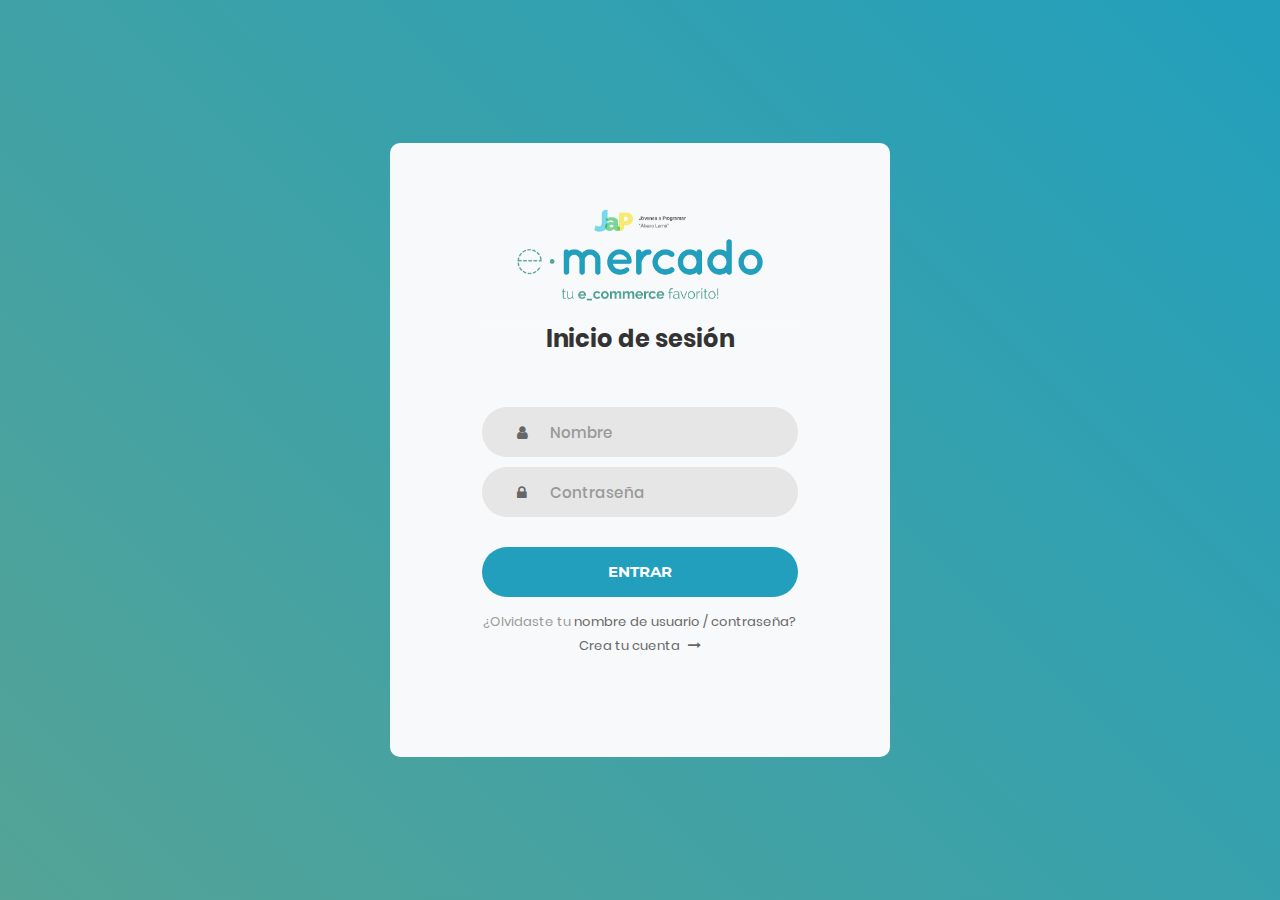
<file: products.html>
<!DOCTYPE html>
<!-- saved from url=(0049)https://getbootstrap.com/docs/4.3/examples/album/ -->
<html lang="en">
  <head>
    <meta http-equiv="Content-Type" content="text/html; charset=UTF-8" />
    <meta
      name="viewport"
      content="width=device-width, initial-scale=1, shrink-to-fit=no"
    />
    <meta name="description" content="" />
    <title>eMercado - Todo lo que busques está aquí</title>
    <link rel="icon" type="image/png" href="img/logo_e.png" />
    <link
      rel="canonical"
      href="https://getbootstrap.com/docs/4.3/examples/album/"
    />
    <link
      href="https://fonts.googleapis.com/css?family=Raleway:300,300i,400,400i,700,700i,900,900i"
      rel="stylesheet"
    />
    <link href="css/font-awesome.min.css" rel="stylesheet" />
    <link href="css/bootstrap.min.css" rel="stylesheet" />
    <link href="css/styles.css" rel="stylesheet" />
    <style>
      .col {
        padding: 0px;
        margin: 0px;
      }
    </style>
  </head>
  <body>
    <nav class="site-header sticky-top py-1 bg-dark">
      <div
        class="container d-flex flex-column flex-md-row justify-content-between"
      >
        <a class="py-2 d-none d-md-inline-block" href="home.html">Inicio</a>
        <a class="py-2 d-none d-md-inline-block" href="categories.html"
          >Categorías</a
        >
        <a class="py-2 d-none d-md-inline-block" href="products.html"
          >Productos</a
        >
        <a class="py-2 d-none d-md-inline-block" href="sell.html">Vender</a>
        <div id="mi-nombre"></div>
      </div>
    </nav>
    <main role="main" class="pb-5">
      <div class="text-center p-4">
        <h2>Productos</h2>
        <p class="lead">Verás aquí todos los productos del sitio.</p>
      </div>
      <div class="container">
        <div class="row justify-content-end">
          <label class="btn" style="padding-right: 0px; margin-right: 0px">
            <i class="fas fa-search mr-1 checkedred"></i>
          </label>
          <div class="col" style="padding-right: 5px; margin-right: 5px">
            <input
              class="form-control"
              type="search"
              placeholder="Buscar"
              id="search"
              autocomplete="off"
              style="width: 150px"
            />
          </div>
          <div class="btn-group btn-group-toggle mb-4" data-toggle="buttons">
            <label class="btn btn-light active" id="sortAsc">
              <input type="radio" name="options" autocomplete="off" checked /><i
                class="fas fa-sort-alpha-down mr-1"
              ></i>
            </label>
            <label class="btn btn-light" id="sortDesc">
              <input type="radio" name="options" autocomplete="off" /><i
                class="fas fa-sort-alpha-down-alt mr-1"
              ></i>
            </label>
            <label class="btn btn-light" id="sortDescCost">
              <input type="radio" name="options" autocomplete="off" checked /><i
                class="fas fa-angle-double-up mr-1"
              ></i
              >$
            </label>
            <label class="btn btn-light" id="sortAscCost">
              <input type="radio" name="options" autocomplete="off" checked /><i
                class="fas fa-angle-double-down mr-1"
              ></i
              >$
            </label>
            <label class="btn btn-light" id="sortByCount">
              <input type="radio" name="options" autocomplete="off" /><i
                class="fas fa-sort-amount-down mr-1"
              ></i
              >Vendidos
            </label>
          </div>
          <div class="col">
            <p
              class="font-weight-normal text-right my-2"
              style="
                padding-left: 5px;
                margin-left: 5px;
                padding-right: 5px;
                margin-right: 5px;
              "
            >
              Precio
            </p>
          </div>
          <div class="col">
            <input
              class="form-control"
              type="number"
              placeholder="min."
              id="rangeFilterCountMin"
              min="0"
              style="width: 100px"
            />
          </div>
          <div class="col">
            <input
              class="form-control"
              type="number"
              placeholder="máx."
              id="rangeFilterCountMax"
              min="0"
              style="width: 100px"
            />
          </div>
          <div class="col p-0">
            <div class="btn-group btn-group-toggle mb-4" role="group">
              <label class="btn btn-tomato" id="rangeFilterCount">
                <input type="radio" name="options" autocomplete="off" />Filtrar
              </label>
              <label class="btn btn-secondary" id="clearRangeFilter">
                <input type="radio" name="options" autocomplete="off" />Limpiar
              </label>
            </div>
          </div>
        </div>

        <div class="row" id="cat-list-container"></div>
      </div>
    </main>
    <footer class="text-muted bg-light">
      <div class="container">
        <p class="float-right">
          <a href="#">Volver arriba</a>
        </p>
        <p>Este sitio forma parte de Desarrollo Web - JAP - 2020</p>
        <p>
          Clickea <a target="_blank" href="Letra.pdf">aquí</a> para descargar la
          letra del obligatorio.
        </p>
      </div>
    </footer>
    <div id="spinner-wrapper">
      <div class="lds-ring">
        <div></div>
        <div></div>
        <div></div>
        <div></div>
      </div>
    </div>
    <script src="js/jquery-3.4.1.min.js"></script>
    <script src="js/bootstrap.bundle.min.js"></script>
    <script src="js/init.js"></script>
    <script src="js/products.js"></script>
  </body>
</html>
</file>
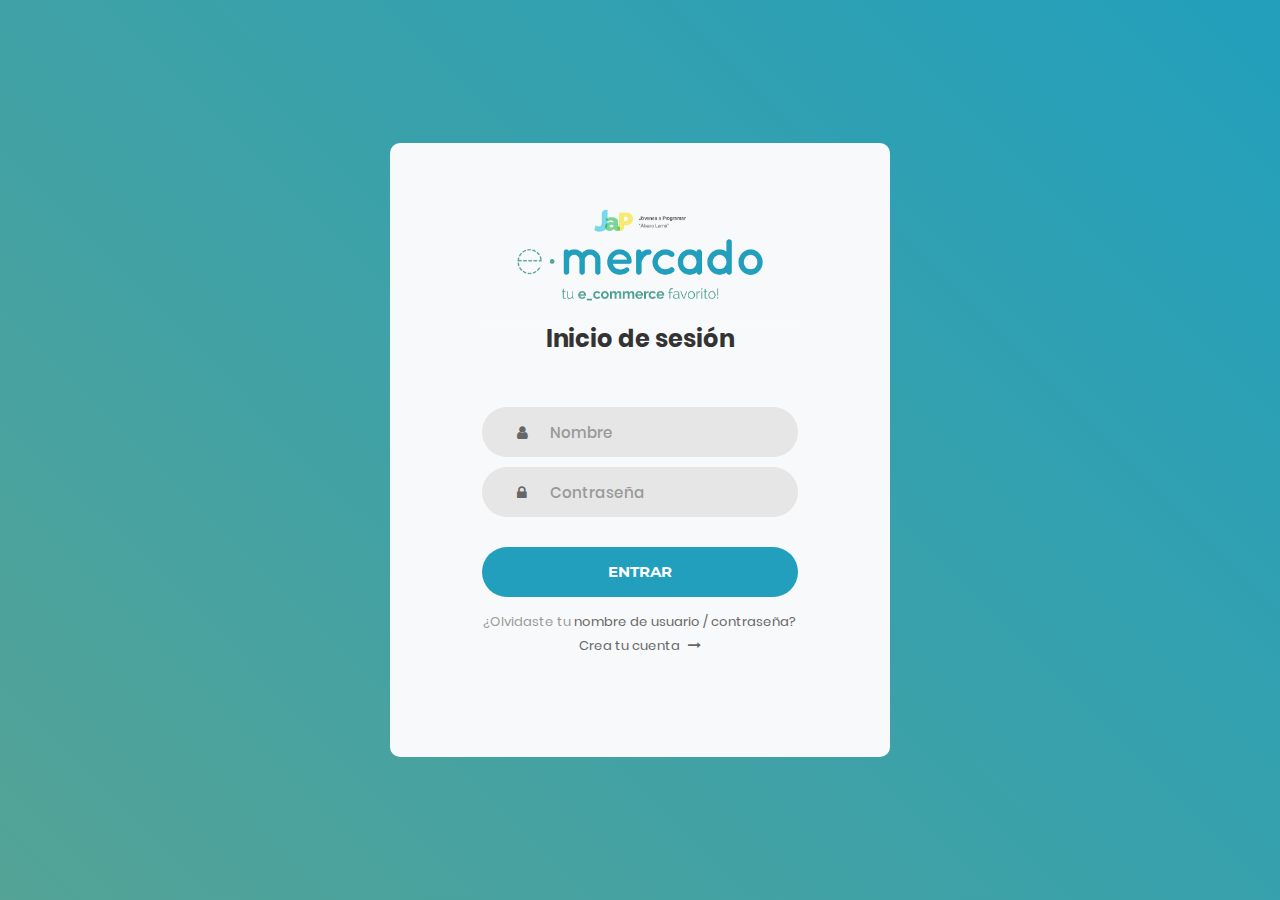
<file: sell.html>
<!DOCTYPE html>
<!-- saved from url=(0049)https://getbootstrap.com/docs/4.3/examples/album/ -->
<html lang="en">
  <head>
    <meta http-equiv="Content-Type" content="text/html; charset=UTF-8" />

    <meta
      name="viewport"
      content="width=device-width, initial-scale=1, shrink-to-fit=no"
    />
    <meta name="description" content="" />
    <title>eMercado - Todo lo que busques está aquí</title>
    <link rel="icon" type="image/png" href="img/logo_e.png" />
    <link
      rel="canonical"
      href="https://getbootstrap.com/docs/4.3/examples/album/"
    />
    <link
      href="https://fonts.googleapis.com/css?family=Raleway:300,300i,400,400i,700,700i,900,900i"
      rel="stylesheet"
    />

    <style>
      .bd-placeholder-img {
        font-size: 1.125rem;
        text-anchor: middle;
        -webkit-user-select: none;
        -moz-user-select: none;
        -ms-user-select: none;
        user-select: none;
      }

      @media (min-width: 768px) {
        .bd-placeholder-img-lg {
          font-size: 3.5rem;
        }
      }
    </style>
    <link href="css/bootstrap.min.css" rel="stylesheet" />
    <link href="css/styles.css" rel="stylesheet" />
    <link href="css/dropzone.css" rel="stylesheet" />
  </head>
  <body>
    <nav class="site-header sticky-top py-1 bg-dark">
      <div
        class="container d-flex flex-column flex-md-row justify-content-between"
      >
        <a class="py-2 d-none d-md-inline-block" href="home.html">Inicio</a>
        <a class="py-2 d-none d-md-inline-block" href="categories.html"
          >Categorías</a
        >
        <a class="py-2 d-none d-md-inline-block" href="products.html"
          >Productos</a
        >
        <a class="py-2 d-none d-md-inline-block" href="sell.html">Vender</a>
        <div id="mi-nombre"></div>
      </div>
    </nav>
    <div class="container">
      <div class="text-center p-4">
        <h2>Vender</h2>
        <p class="lead">Ingresa los datos del artículo a vender.</p>
      </div>
      <div class="row justify-content-md-center">
        <div class="col-md-8 order-md-1">
          <h4 class="mb-3">Información del producto</h4>
          <form class="needs-validation" id="sell-info">
            <div class="row">
              <div class="col-md-6 mb-3">
                <label for="productName">Nombre</label>
                <input
                  type="text"
                  class="form-control"
                  id="productName"
                  placeholder=""
                  value=""
                />
                <div class="invalid-feedback">Ingresa un nombre</div>
              </div>
            </div>
            <div class="row">
              <div class="col-md-8 order-md-1">
                <label for="zip">Imágenes</label>
                <div class="needsclick dz-clickable" id="file-upload">
                  <div class="dz-message needsclick">
                    Arrastra tus fotos aquí<br />
                  </div>
                </div>
              </div>
            </div>
            <div class="row">
              <div class="col-md-12 mb-3">
                <label for="productDescription">Descripción</label>
                <textarea
                  class="form-control"
                  id="productDescription"
                  rows="3"
                ></textarea>
              </div>
            </div>
            <div class="row">
              <div class="col-md-3 mb-3">
                <label for="zip">Costo</label>
                <input
                  type="number"
                  class="form-control"
                  id="productCostInput"
                  placeholder=""
                  required=""
                  value="0"
                  min="0"
                />
                <div class="invalid-feedback">
                  El costo debe ser mayor que 0.
                </div>
              </div>
              <div class="col-md-4 mb-3">
                <label for="state">Moneda</label>
                <select
                  class="custom-select d-block w-100"
                  id="productCurrency"
                  required=""
                >
                  <option selected>Pesos Uruguayos (UYU)</option>
                  <option>Dólares (USD)</option>
                </select>
                <div class="invalid-feedback">
                  Ingresa una categoría válida.
                </div>
              </div>
            </div>
            <div class="row">
              <div class="col-md-7 mb-3">
                <label for="state">Categoría</label>
                <select
                  class="custom-select d-block w-100"
                  id="productCategory"
                >
                  <option value="">Elija la categoría...</option>
                  <option>Autos</option>
                  <option>Juguetes</option>
                  <option>Muebles</option>
                  <option>Herramientas</option>
                  <option>Computadoras</option>
                  <option>Vestimenta</option>
                </select>
                <div class="invalid-feedback">
                  Por favor ingresa una categoría válida.
                </div>
              </div>
            </div>
            <div class="row">
              <div class="col-md-3 mb-3">
                <label for="productCountInput">Cantidad en stock</label>
                <input
                  type="number"
                  class="form-control"
                  id="productCountInput"
                  placeholder=""
                  required=""
                  value="1"
                  min="0"
                />
                <div class="invalid-feedback">La cantidad es requerida.</div>
              </div>
            </div>
            <hr class="mb-4" />
            <h5 class="mb-3">Tipo de publicación</h5>
            <div class="d-block my-3">
              <div class="custom-control custom-radio">
                <input
                  id="goldradio"
                  name="publicationType"
                  type="radio"
                  class="custom-control-input"
                  checked=""
                  required=""
                />
                <label class="custom-control-label" for="goldradio"
                  >Gold (13%)</label
                >
              </div>
              <div class="custom-control custom-radio">
                <input
                  id="premiumradio"
                  name="publicationType"
                  type="radio"
                  class="custom-control-input"
                  required=""
                />
                <label class="custom-control-label" for="premiumradio"
                  >Premium (7%)</label
                >
              </div>
              <div class="custom-control custom-radio">
                <input
                  id="standardradio"
                  name="publicationType"
                  type="radio"
                  class="custom-control-input"
                  required=""
                />
                <label class="custom-control-label" for="standardradio"
                  >Estándar (3%)</label
                >
              </div>
              <div class="row">
                <button
                  type="button"
                  class="m-1 btn btn-link"
                  data-toggle="modal"
                  data-target="#contidionsModal"
                >
                  Ver condiciones
                </button>
              </div>
            </div>
            <hr class="mb-4" />
            <h4 class="mb-3">Costos</h4>
            <ul class="list-group mb-3">
              <li
                class="
                  list-group-item
                  d-flex
                  justify-content-between
                  lh-condensed
                "
              >
                <div>
                  <h6 class="my-0">Precio</h6>
                  <small class="text-muted">Unitario del producto</small>
                </div>
                <span class="text-muted" id="productCostText">-</span>
              </li>
              <li
                class="
                  list-group-item
                  d-flex
                  justify-content-between
                  lh-condensed
                "
              >
                <div>
                  <h6 class="my-0">P0rcentaje</h6>
                  <small class="text-muted">Según el tipo de publicación</small>
                </div>
                <span class="text-muted" id="comissionText">-</span>
              </li>
              <li class="list-group-item d-flex justify-content-between">
                <span>Total ($)</span>
                <strong id="totalCostText">-</strong>
              </li>
            </ul>
            <hr class="mb-4" />
            <button class="btn btn-primary btn-lg" type="submit">Vender</button>
          </form>
        </div>
      </div>
    </div>
    <footer class="text-muted">
      <div class="container">
        <p>Este sitio forma parte de Desarrollo Web - JAP - 2020</p>
        <p>
          Clickea <a target="_blank" href="Letra.pdf">aquí</a> para descargar la
          letra del obligatorio.
        </p>
      </div>
    </footer>
    <div class="alert fade" role="alert" id="alertResult">
      <span id="resultSpan"></span>
      <button
        type="button"
        class="close"
        data-dismiss="alert"
        aria-label="Close"
      >
        <span aria-hidden="true">&times;</span>
      </button>
    </div>

    <div class="modal fade" tabindex="-1" role="dialog" id="contidionsModal">
      <div class="modal-dialog" role="document">
        <div class="modal-content">
          <div class="modal-header">
            <h5 class="modal-title">Condiciones de publicación</h5>
            <button
              type="button"
              class="close"
              data-dismiss="modal"
              aria-label="Close"
            >
              <span aria-hidden="true">&times;</span>
            </button>
          </div>
          <div class="modal-body">
            <div class="container">
              <div class="row">
                <h5 class="text-warning">Gold (13%)</h5>
                <p class="muted text-justify">
                  Tu producto se verá de forma promocionada en portada, además
                  de las condiciones de Premium y Estándar.
                </p>
              </div>
              <hr />
              <div class="row">
                <h5 class="text-primary">Stándar (7%)</h5>
                <p class="muted text-justify">
                  Se mostrará el producto en los primeros lugares de resultados
                  de búsqueda, así cómo cuando se ingrese a la categoría que
                  pertenezca.
                </p>
              </div>
              <hr />
              <div class="row">
                <h5 class="text-secondary">Estándar (3%)</h5>
                <p class="muted text-justify">
                  El producto se listará en la categoría correspondiente, así
                  como en los resultados de búsquedas que coincidan con las
                  palabras claves en el nombre.
                </p>
              </div>
            </div>
          </div>
          <div class="modal-footer">
            <button type="button" class="btn btn-primary" data-dismiss="modal">
              Cerrar
            </button>
          </div>
        </div>
      </div>
    </div>
    <div id="spinner-wrapper">
      <div class="lds-ring">
        <div></div>
        <div></div>
        <div></div>
        <div></div>
      </div>
    </div>
    <script src="js/jquery-3.4.1.min.js"></script>
    <script src="js/bootstrap.bundle.min.js"></script>
    <script src="js/dropzone.js"></script>
    <script src="js/init.js"></script>
    <script src="js/sell.js"></script>
  </body>
</html>
</file>
<file: css/styles.css>
.jumbotron,
.card-body,
.container,
.site-header {
  font-family: "Raleway", serif !important;
}

.jumbotron .display-4 {
  font-weight: bold;
}

.jumbotron {
  height: 50vh;
  padding: 5em inherit;
  margin-bottom: 0;
  background-color: #53c0fb;
  background: url("../img/cover_back.png");
  background-size: cover;
  background-position: center;
  background-repeat: no-repeat;
  color: black;
  font-weight: bold;
}

@media (min-width: 768px) {
  .jumbotron {
    padding-top: 6rem;
    padding-bottom: 6rem;
  }
}

.jumbotron p:last-child {
  margin-bottom: 0;
}

.jumbotron-heading {
  font-weight: 300;
}

.jumbotron .container {
  max-width: 40rem;
  background-color: rgba(255, 255, 255, 0.5);
  border-radius: 10px;
  text-shadow: 1px 1px 2px grey;
}

.jumbotron .lead {
  font-size: 38px;
}

footer {
  padding-top: 3rem;
  padding-bottom: 3rem;
}

footer p {
  margin-bottom: 0.25rem;
}

.site-header a {
  color: white;
  transition: ease-in-out color 0.15s;
}

.light-text {
  color: white;
}

.site-header .dropdown-menu a {
  color: black;
}

.dropzone {
  border: 2px dashed #0087f7;
  border-radius: 5px;
  background: white;
}

.alert {
  position: fixed;
  top: 80px;
  width: 50%;
  left: 50%;
  transform: translate(-50%, 0);
}

.lds-ring {
  display: inline-block;
  position: relative;
  width: 64px;
  height: 64px;
  top: 50%;
  left: 50%;
}
.lds-ring div {
  box-sizing: border-box;
  display: block;
  position: absolute;
  width: 51px;
  height: 51px;
  margin: 6px;
  border: 6px solid #fff;
  border-radius: 50%;
  animation: lds-ring 1.2s cubic-bezier(0.5, 0, 0.5, 1) infinite;
  border-color: #fff transparent transparent transparent;
}
.lds-ring div:nth-child(1) {
  animation-delay: -0.45s;
}
.lds-ring div:nth-child(2) {
  animation-delay: -0.3s;
}
.lds-ring div:nth-child(3) {
  animation-delay: -0.15s;
}
@keyframes lds-ring {
  0% {
    transform: rotate(0deg);
  }
  100% {
    transform: rotate(360deg);
  }
}

#spinner-wrapper {
  position: fixed;
  background-color: rgba(0, 0, 0, 0.5);
  width: 100%;
  height: 100%;
  top: 0;
  left: 0;
  z-index: 1021;
  display: none;
}

a.custom-card,
a.custom-card:hover {
  color: inherit;
  text-decoration: inherit;
}

.checked {
  color: orange;
}
.checkedred {
  color: tomato;
}
.checkedgrey {
  color: grey;
}
.linked-card {
  text-decoration: none;
}
input[type="radio"] {
  display: none;
}
.auto {
  color: grey;
}
.clasificacion {
  direction: rtl;
  unicode-bidi: bidi-override;
  font-size: 23px;
}

.auto:hover,
.auto:hover ~ label {
  color: tomato;
}

input[type="radio"]:checked ~ label {
  color: tomato;
}
.badge-tomato {
  color: #fff;
  background-color: rgba(253, 110, 85, 0.89);
}
a.badge-tomato:focus,
a.badge-tomato:hover {
  color: #fff;
  background-color: rgba(253, 110, 85, 0.89);
}
a.badge-tomato.focus,
a.badge-tomato:focus {
  outline: 0;
  box-shadow: 0 0 0 0.2rem rgba(23, 162, 184, 0.5);
}
.btn-tomato {
  color: #fff;
  background-color: #6c757d;
  border-color: #6c757d;
}
.btn-tomato:hover {
  color: #fff;
  background-color: tomato;
  border-color: rgb(145, 55, 39);
}
.btn-tomato.focus,
.btn-tomato:focus {
  box-shadow: 0 0 0 0.2rem rgba(130, 138, 145, 0.5);
}
.btn-tomato.disabled,
.btn-tomato:disabled {
  color: #fff;
  background-color: #6c757d;
  border-color: #6c757d;
}
.btn-tomato:not(:disabled):not(.disabled).active,
.btn-tomato:not(:disabled):not(.disabled):active,
.show > .btn-tomato.dropdown-toggle {
  color: #fff;
  background-color: #545b62;
  border-color: #4e555b;
}
.btn-tomato:not(:disabled):not(.disabled).active:focus,
.btn-tomato:not(:disabled):not(.disabled):active:focus,
.show > .btn-tomato.dropdown-toggle:focus {
  box-shadow: 0 0 0 0.2rem rgba(130, 138, 145, 0.5);
}

.btn-non-format {
  color: #fff;
  background-color: #6c757d;
}
.btn-non-format:hover {
  color: #fff;
  background-color: #6c757d;
  border-color: #4e555b;
}
.btn-non-format.focus,
.btn-non-format:focus {
  box-shadow: 0 0 0 0.2rem rgba(130, 138, 145, 0.5);
}
.btn-non-format.disabled,
.btn-non-format:disabled {
  color: #fff;
  background-color: #6c757d;
  border-color: #6c757d;
}
.btn-non-format:not(:disabled):not(.disabled).active,
.btn-non-format:not(:disabled):not(.disabled):active,
.show > .btn-non-format.dropdown-toggle {
  color: #fff;
  background-color: #545b62;
  border-color: #4e555b;
}
.btn-non-format:not(:disabled):not(.disabled).active:focus,
.btn-non-format:not(:disabled):not(.disabled):active:focus,
.show > .btn-non-format.dropdown-toggle:focus {
  box-shadow: 0 0 0 0.2rem rgba(130, 138, 145, 0.5);
}

.dropdown-menu-dark {
  position: absolute;
  top: 100%;
  left: 0;
  z-index: 1000;
  display: none;
  float: left;
  min-width: 10rem;
  padding: 0.5rem 0;
  margin: 0.125rem 0 0;
  font-size: 1rem;
  color: #fff;
  text-align: left;
  list-style: none;
  background-color: #6c757d;
  background-clip: padding-box;
  border: 1px solid rgba(0, 0, 0, 0.15);
  border-radius: 0.25rem;
}

.img-carrito {
  height: 90px;
  margin-right: 10px;
}

.input- {
  width: 60px;
  height: 25px;
  margin-left: 6px;
  margin-top: 4px;
  text-align: center;
}

.dropdown-divider-cart {
  height: 0;
  margin: 0.5rem 0;
  overflow: hidden;
  border-top: 2px solid rgb(185, 157, 152);
}
.dropdown-divider-cart-final {
  height: 0;
  margin: 0.5rem 0;
  overflow: hidden;
  border-top: 5px solid tomato;
}

.btn-tomato2 {
  color: #212529;
  background-color: #f8f9fa;
  border-color: #f8f9fa;
}
.btn-tomato2:hover {
  color: tomato;
  background-color: #e2e6ea;
  border-color: #dae0e5;
}
.btn-tomato2.focus,
.btn-tomato2:focus {
  box-shadow: 0 0 0 0.2rem tomato;
}
.btn-tomato2.disabled,
.btn-tomato2:disabled {
  color: #212529;
  background-color: #f8f9fa;
  border-color: #f8f9fa;
}
.btn-tomato2:not(:disabled):not(.disabled).active,
.btn-tomato2:not(:disabled):not(.disabled):active,
.show > .btn-tomato2.dropdown-toggle {
  color: tomato;
  background-color: #dae0e5;
  border-color: #d3d9df;
}
.btn-tomato2:not(:disabled):not(.disabled).active:focus,
.btn-tomato2:not(:disabled):not(.disabled):active:focus,
.show > .btn-tomato2.dropdown-toggle:focus {
  box-shadow: 0 0 0 0.2rem tomato;
}

.padding {
  padding: 3rem !important;
}

.user-card-full {
  overflow: hidden;
}

.card {
  border-radius: 5px;
  -webkit-box-shadow: 0 1px 20px 0 rgba(69, 90, 100, 0.08);
  box-shadow: 0 1px 20px 0 rgba(69, 90, 100, 0.08);
  border: none;
  margin-bottom: 30px;
}

.f-w-600 {
  font-weight: 600;
}

.f-w-400 {
  font-weight: 400;
}

.alert-tomato {
  color: rgb(138, 54, 39);
  background-color: rgb(252, 184, 172);
  border-color: rgb(138, 54, 39);
}
.alert-tomato hr {
  border-top-color: rgb(138, 54, 39);
}

.bg-tomato {
  background-color: rgb(252, 184, 172) !important;
  border-color: rgb(138, 54, 39) !important;
  border: solid 1px;
  color: rgb(138, 54, 39);
}

.bg-not-tomato {
  background-color: #bbf19c !important;
  border-color: #5a9637 !important;
  border: solid 1px;
  color: #39661f;
}


.btn-anchor {
  color: tomato;
  border: 0ch;
  background-color: white;
  padding: 0px;
  margin: 0px;
  margin-left: 10px;
}
.btn-anchor:hover {
  color: rgb(209, 81, 58);
}

.btn-non-format2 {
  display: inline-block;
  font-weight: 400;
  color: black;
  text-align: center;
  vertical-align: middle;
  -webkit-user-select: none;
  -moz-user-select: none;
  -ms-user-select: none;
  user-select: none;
  background-color: transparent;
  border: transparent;
  padding: 0.375rem 0.75rem;
  font-size: 1rem;
  line-height: 1.5;
  border-radius: 0.25rem;
  transition: color 0.15s ease-in-out, background-color 0.15s ease-in-out,
    border-color 0.15s ease-in-out, box-shadow 0.15s ease-in-out;
}

.btn-non-format2:hover {
  color: black;
  text-decoration: none;
}
.btn-non-format2.focus,
.btn-non-format2:focus {
  outline: 0;
  box-shadow: 0 0 0 0 white;
}
.btn-non-format2.disabled,
.btn-non-format2:disabled {
  opacity: 1;
}

.bg-crema {
  background-color: #f8f9fa !important;
  border-color: salmon !important;
  border: solid 1px;
  color: tomato;
}
</file>
<file: css/util_login.css>
/*[ FONT SIZE ]
///////////////////////////////////////////////////////////
*/
.fs-1 {font-size: 1px;}
.fs-2 {font-size: 2px;}
.fs-3 {font-size: 3px;}
.fs-4 {font-size: 4px;}
.fs-5 {font-size: 5px;}
.fs-6 {font-size: 6px;}
.fs-7 {font-size: 7px;}
.fs-8 {font-size: 8px;}
.fs-9 {font-size: 9px;}
.fs-10 {font-size: 10px;}
.fs-11 {font-size: 11px;}
.fs-12 {font-size: 12px;}
.fs-13 {font-size: 13px;}
.fs-14 {font-size: 14px;}
.fs-15 {font-size: 15px;}
.fs-16 {font-size: 16px;}
.fs-17 {font-size: 17px;}
.fs-18 {font-size: 18px;}
.fs-19 {font-size: 19px;}
.fs-20 {font-size: 20px;}
.fs-21 {font-size: 21px;}
.fs-22 {font-size: 22px;}
.fs-23 {font-size: 23px;}
.fs-24 {font-size: 24px;}
.fs-25 {font-size: 25px;}
.fs-26 {font-size: 26px;}
.fs-27 {font-size: 27px;}
.fs-28 {font-size: 28px;}
.fs-29 {font-size: 29px;}
.fs-30 {font-size: 30px;}
.fs-31 {font-size: 31px;}
.fs-32 {font-size: 32px;}
.fs-33 {font-size: 33px;}
.fs-34 {font-size: 34px;}
.fs-35 {font-size: 35px;}
.fs-36 {font-size: 36px;}
.fs-37 {font-size: 37px;}
.fs-38 {font-size: 38px;}
.fs-39 {font-size: 39px;}
.fs-40 {font-size: 40px;}
.fs-41 {font-size: 41px;}
.fs-42 {font-size: 42px;}
.fs-43 {font-size: 43px;}
.fs-44 {font-size: 44px;}
.fs-45 {font-size: 45px;}
.fs-46 {font-size: 46px;}
.fs-47 {font-size: 47px;}
.fs-48 {font-size: 48px;}
.fs-49 {font-size: 49px;}
.fs-50 {font-size: 50px;}
.fs-51 {font-size: 51px;}
.fs-52 {font-size: 52px;}
.fs-53 {font-size: 53px;}
.fs-54 {font-size: 54px;}
.fs-55 {font-size: 55px;}
.fs-56 {font-size: 56px;}
.fs-57 {font-size: 57px;}
.fs-58 {font-size: 58px;}
.fs-59 {font-size: 59px;}
.fs-60 {font-size: 60px;}
.fs-61 {font-size: 61px;}
.fs-62 {font-size: 62px;}
.fs-63 {font-size: 63px;}
.fs-64 {font-size: 64px;}
.fs-65 {font-size: 65px;}
.fs-66 {font-size: 66px;}
.fs-67 {font-size: 67px;}
.fs-68 {font-size: 68px;}
.fs-69 {font-size: 69px;}
.fs-70 {font-size: 70px;}
.fs-71 {font-size: 71px;}
.fs-72 {font-size: 72px;}
.fs-73 {font-size: 73px;}
.fs-74 {font-size: 74px;}
.fs-75 {font-size: 75px;}
.fs-76 {font-size: 76px;}
.fs-77 {font-size: 77px;}
.fs-78 {font-size: 78px;}
.fs-79 {font-size: 79px;}
.fs-80 {font-size: 80px;}
.fs-81 {font-size: 81px;}
.fs-82 {font-size: 82px;}
.fs-83 {font-size: 83px;}
.fs-84 {font-size: 84px;}
.fs-85 {font-size: 85px;}
.fs-86 {font-size: 86px;}
.fs-87 {font-size: 87px;}
.fs-88 {font-size: 88px;}
.fs-89 {font-size: 89px;}
.fs-90 {font-size: 90px;}
.fs-91 {font-size: 91px;}
.fs-92 {font-size: 92px;}
.fs-93 {font-size: 93px;}
.fs-94 {font-size: 94px;}
.fs-95 {font-size: 95px;}
.fs-96 {font-size: 96px;}
.fs-97 {font-size: 97px;}
.fs-98 {font-size: 98px;}
.fs-99 {font-size: 99px;}
.fs-100 {font-size: 100px;}
.fs-101 {font-size: 101px;}
.fs-102 {font-size: 102px;}
.fs-103 {font-size: 103px;}
.fs-104 {font-size: 104px;}
.fs-105 {font-size: 105px;}
.fs-106 {font-size: 106px;}
.fs-107 {font-size: 107px;}
.fs-108 {font-size: 108px;}
.fs-109 {font-size: 109px;}
.fs-110 {font-size: 110px;}
.fs-111 {font-size: 111px;}
.fs-112 {font-size: 112px;}
.fs-113 {font-size: 113px;}
.fs-114 {font-size: 114px;}
.fs-115 {font-size: 115px;}
.fs-116 {font-size: 116px;}
.fs-117 {font-size: 117px;}
.fs-118 {font-size: 118px;}
.fs-119 {font-size: 119px;}
.fs-120 {font-size: 120px;}
.fs-121 {font-size: 121px;}
.fs-122 {font-size: 122px;}
.fs-123 {font-size: 123px;}
.fs-124 {font-size: 124px;}
.fs-125 {font-size: 125px;}
.fs-126 {font-size: 126px;}
.fs-127 {font-size: 127px;}
.fs-128 {font-size: 128px;}
.fs-129 {font-size: 129px;}
.fs-130 {font-size: 130px;}
.fs-131 {font-size: 131px;}
.fs-132 {font-size: 132px;}
.fs-133 {font-size: 133px;}
.fs-134 {font-size: 134px;}
.fs-135 {font-size: 135px;}
.fs-136 {font-size: 136px;}
.fs-137 {font-size: 137px;}
.fs-138 {font-size: 138px;}
.fs-139 {font-size: 139px;}
.fs-140 {font-size: 140px;}
.fs-141 {font-size: 141px;}
.fs-142 {font-size: 142px;}
.fs-143 {font-size: 143px;}
.fs-144 {font-size: 144px;}
.fs-145 {font-size: 145px;}
.fs-146 {font-size: 146px;}
.fs-147 {font-size: 147px;}
.fs-148 {font-size: 148px;}
.fs-149 {font-size: 149px;}
.fs-150 {font-size: 150px;}
.fs-151 {font-size: 151px;}
.fs-152 {font-size: 152px;}
.fs-153 {font-size: 153px;}
.fs-154 {font-size: 154px;}
.fs-155 {font-size: 155px;}
.fs-156 {font-size: 156px;}
.fs-157 {font-size: 157px;}
.fs-158 {font-size: 158px;}
.fs-159 {font-size: 159px;}
.fs-160 {font-size: 160px;}
.fs-161 {font-size: 161px;}
.fs-162 {font-size: 162px;}
.fs-163 {font-size: 163px;}
.fs-164 {font-size: 164px;}
.fs-165 {font-size: 165px;}
.fs-166 {font-size: 166px;}
.fs-167 {font-size: 167px;}
.fs-168 {font-size: 168px;}
.fs-169 {font-size: 169px;}
.fs-170 {font-size: 170px;}
.fs-171 {font-size: 171px;}
.fs-172 {font-size: 172px;}
.fs-173 {font-size: 173px;}
.fs-174 {font-size: 174px;}
.fs-175 {font-size: 175px;}
.fs-176 {font-size: 176px;}
.fs-177 {font-size: 177px;}
.fs-178 {font-size: 178px;}
.fs-179 {font-size: 179px;}
.fs-180 {font-size: 180px;}
.fs-181 {font-size: 181px;}
.fs-182 {font-size: 182px;}
.fs-183 {font-size: 183px;}
.fs-184 {font-size: 184px;}
.fs-185 {font-size: 185px;}
.fs-186 {font-size: 186px;}
.fs-187 {font-size: 187px;}
.fs-188 {font-size: 188px;}
.fs-189 {font-size: 189px;}
.fs-190 {font-size: 190px;}
.fs-191 {font-size: 191px;}
.fs-192 {font-size: 192px;}
.fs-193 {font-size: 193px;}
.fs-194 {font-size: 194px;}
.fs-195 {font-size: 195px;}
.fs-196 {font-size: 196px;}
.fs-197 {font-size: 197px;}
.fs-198 {font-size: 198px;}
.fs-199 {font-size: 199px;}
.fs-200 {font-size: 200px;}

/*[ PADDING ]
///////////////////////////////////////////////////////////
*/
.p-t-0 {padding-top: 0px;}
.p-t-1 {padding-top: 1px;}
.p-t-2 {padding-top: 2px;}
.p-t-3 {padding-top: 3px;}
.p-t-4 {padding-top: 4px;}
.p-t-5 {padding-top: 5px;}
.p-t-6 {padding-top: 6px;}
.p-t-7 {padding-top: 7px;}
.p-t-8 {padding-top: 8px;}
.p-t-9 {padding-top: 9px;}
.p-t-10 {padding-top: 10px;}
.p-t-11 {padding-top: 11px;}
.p-t-12 {padding-top: 12px;}
.p-t-13 {padding-top: 13px;}
.p-t-14 {padding-top: 14px;}
.p-t-15 {padding-top: 15px;}
.p-t-16 {padding-top: 16px;}
.p-t-17 {padding-top: 17px;}
.p-t-18 {padding-top: 18px;}
.p-t-19 {padding-top: 19px;}
.p-t-20 {padding-top: 20px;}
.p-t-21 {padding-top: 21px;}
.p-t-22 {padding-top: 22px;}
.p-t-23 {padding-top: 23px;}
.p-t-24 {padding-top: 24px;}
.p-t-25 {padding-top: 25px;}
.p-t-26 {padding-top: 26px;}
.p-t-27 {padding-top: 27px;}
.p-t-28 {padding-top: 28px;}
.p-t-29 {padding-top: 29px;}
.p-t-30 {padding-top: 30px;}
.p-t-31 {padding-top: 31px;}
.p-t-32 {padding-top: 32px;}
.p-t-33 {padding-top: 33px;}
.p-t-34 {padding-top: 34px;}
.p-t-35 {padding-top: 35px;}
.p-t-36 {padding-top: 36px;}
.p-t-37 {padding-top: 37px;}
.p-t-38 {padding-top: 38px;}
.p-t-39 {padding-top: 39px;}
.p-t-40 {padding-top: 40px;}
.p-t-41 {padding-top: 41px;}
.p-t-42 {padding-top: 42px;}
.p-t-43 {padding-top: 43px;}
.p-t-44 {padding-top: 44px;}
.p-t-45 {padding-top: 45px;}
.p-t-46 {padding-top: 46px;}
.p-t-47 {padding-top: 47px;}
.p-t-48 {padding-top: 48px;}
.p-t-49 {padding-top: 49px;}
.p-t-50 {padding-top: 50px;}
.p-t-51 {padding-top: 51px;}
.p-t-52 {padding-top: 52px;}
.p-t-53 {padding-top: 53px;}
.p-t-54 {padding-top: 54px;}
.p-t-55 {padding-top: 55px;}
.p-t-56 {padding-top: 56px;}
.p-t-57 {padding-top: 57px;}
.p-t-58 {padding-top: 58px;}
.p-t-59 {padding-top: 59px;}
.p-t-60 {padding-top: 60px;}
.p-t-61 {padding-top: 61px;}
.p-t-62 {padding-top: 62px;}
.p-t-63 {padding-top: 63px;}
.p-t-64 {padding-top: 64px;}
.p-t-65 {padding-top: 65px;}
.p-t-66 {padding-top: 66px;}
.p-t-67 {padding-top: 67px;}
.p-t-68 {padding-top: 68px;}
.p-t-69 {padding-top: 69px;}
.p-t-70 {padding-top: 70px;}
.p-t-71 {padding-top: 71px;}
.p-t-72 {padding-top: 72px;}
.p-t-73 {padding-top: 73px;}
.p-t-74 {padding-top: 74px;}
.p-t-75 {padding-top: 75px;}
.p-t-76 {padding-top: 76px;}
.p-t-77 {padding-top: 77px;}
.p-t-78 {padding-top: 78px;}
.p-t-79 {padding-top: 79px;}
.p-t-80 {padding-top: 80px;}
.p-t-81 {padding-top: 81px;}
.p-t-82 {padding-top: 82px;}
.p-t-83 {padding-top: 83px;}
.p-t-84 {padding-top: 84px;}
.p-t-85 {padding-top: 85px;}
.p-t-86 {padding-top: 86px;}
.p-t-87 {padding-top: 87px;}
.p-t-88 {padding-top: 88px;}
.p-t-89 {padding-top: 89px;}
.p-t-90 {padding-top: 90px;}
.p-t-91 {padding-top: 91px;}
.p-t-92 {padding-top: 92px;}
.p-t-93 {padding-top: 93px;}
.p-t-94 {padding-top: 94px;}
.p-t-95 {padding-top: 95px;}
.p-t-96 {padding-top: 96px;}
.p-t-97 {padding-top: 97px;}
.p-t-98 {padding-top: 98px;}
.p-t-99 {padding-top: 99px;}
.p-t-100 {padding-top: 100px;}
.p-t-101 {padding-top: 101px;}
.p-t-102 {padding-top: 102px;}
.p-t-103 {padding-top: 103px;}
.p-t-104 {padding-top: 104px;}
.p-t-105 {padding-top: 105px;}
.p-t-106 {padding-top: 106px;}
.p-t-107 {padding-top: 107px;}
.p-t-108 {padding-top: 108px;}
.p-t-109 {padding-top: 109px;}
.p-t-110 {padding-top: 110px;}
.p-t-111 {padding-top: 111px;}
.p-t-112 {padding-top: 112px;}
.p-t-113 {padding-top: 113px;}
.p-t-114 {padding-top: 114px;}
.p-t-115 {padding-top: 115px;}
.p-t-116 {padding-top: 116px;}
.p-t-117 {padding-top: 117px;}
.p-t-118 {padding-top: 118px;}
.p-t-119 {padding-top: 119px;}
.p-t-120 {padding-top: 120px;}
.p-t-121 {padding-top: 121px;}
.p-t-122 {padding-top: 122px;}
.p-t-123 {padding-top: 123px;}
.p-t-124 {padding-top: 124px;}
.p-t-125 {padding-top: 125px;}
.p-t-126 {padding-top: 126px;}
.p-t-127 {padding-top: 127px;}
.p-t-128 {padding-top: 128px;}
.p-t-129 {padding-top: 129px;}
.p-t-130 {padding-top: 130px;}
.p-t-131 {padding-top: 131px;}
.p-t-132 {padding-top: 132px;}
.p-t-133 {padding-top: 133px;}
.p-t-134 {padding-top: 134px;}
.p-t-135 {padding-top: 135px;}
.p-t-136 {padding-top: 136px;}
.p-t-137 {padding-top: 137px;}
.p-t-138 {padding-top: 138px;}
.p-t-139 {padding-top: 139px;}
.p-t-140 {padding-top: 140px;}
.p-t-141 {padding-top: 141px;}
.p-t-142 {padding-top: 142px;}
.p-t-143 {padding-top: 143px;}
.p-t-144 {padding-top: 144px;}
.p-t-145 {padding-top: 145px;}
.p-t-146 {padding-top: 146px;}
.p-t-147 {padding-top: 147px;}
.p-t-148 {padding-top: 148px;}
.p-t-149 {padding-top: 149px;}
.p-t-150 {padding-top: 150px;}
.p-t-151 {padding-top: 151px;}
.p-t-152 {padding-top: 152px;}
.p-t-153 {padding-top: 153px;}
.p-t-154 {padding-top: 154px;}
.p-t-155 {padding-top: 155px;}
.p-t-156 {padding-top: 156px;}
.p-t-157 {padding-top: 157px;}
.p-t-158 {padding-top: 158px;}
.p-t-159 {padding-top: 159px;}
.p-t-160 {padding-top: 160px;}
.p-t-161 {padding-top: 161px;}
.p-t-162 {padding-top: 162px;}
.p-t-163 {padding-top: 163px;}
.p-t-164 {padding-top: 164px;}
.p-t-165 {padding-top: 165px;}
.p-t-166 {padding-top: 166px;}
.p-t-167 {padding-top: 167px;}
.p-t-168 {padding-top: 168px;}
.p-t-169 {padding-top: 169px;}
.p-t-170 {padding-top: 170px;}
.p-t-171 {padding-top: 171px;}
.p-t-172 {padding-top: 172px;}
.p-t-173 {padding-top: 173px;}
.p-t-174 {padding-top: 174px;}
.p-t-175 {padding-top: 175px;}
.p-t-176 {padding-top: 176px;}
.p-t-177 {padding-top: 177px;}
.p-t-178 {padding-top: 178px;}
.p-t-179 {padding-top: 179px;}
.p-t-180 {padding-top: 180px;}
.p-t-181 {padding-top: 181px;}
.p-t-182 {padding-top: 182px;}
.p-t-183 {padding-top: 183px;}
.p-t-184 {padding-top: 184px;}
.p-t-185 {padding-top: 185px;}
.p-t-186 {padding-top: 186px;}
.p-t-187 {padding-top: 187px;}
.p-t-188 {padding-top: 188px;}
.p-t-189 {padding-top: 189px;}
.p-t-190 {padding-top: 190px;}
.p-t-191 {padding-top: 191px;}
.p-t-192 {padding-top: 192px;}
.p-t-193 {padding-top: 193px;}
.p-t-194 {padding-top: 194px;}
.p-t-195 {padding-top: 195px;}
.p-t-196 {padding-top: 196px;}
.p-t-197 {padding-top: 197px;}
.p-t-198 {padding-top: 198px;}
.p-t-199 {padding-top: 199px;}
.p-t-200 {padding-top: 200px;}
.p-t-201 {padding-top: 201px;}
.p-t-202 {padding-top: 202px;}
.p-t-203 {padding-top: 203px;}
.p-t-204 {padding-top: 204px;}
.p-t-205 {padding-top: 205px;}
.p-t-206 {padding-top: 206px;}
.p-t-207 {padding-top: 207px;}
.p-t-208 {padding-top: 208px;}
.p-t-209 {padding-top: 209px;}
.p-t-210 {padding-top: 210px;}
.p-t-211 {padding-top: 211px;}
.p-t-212 {padding-top: 212px;}
.p-t-213 {padding-top: 213px;}
.p-t-214 {padding-top: 214px;}
.p-t-215 {padding-top: 215px;}
.p-t-216 {padding-top: 216px;}
.p-t-217 {padding-top: 217px;}
.p-t-218 {padding-top: 218px;}
.p-t-219 {padding-top: 219px;}
.p-t-220 {padding-top: 220px;}
.p-t-221 {padding-top: 221px;}
.p-t-222 {padding-top: 222px;}
.p-t-223 {padding-top: 223px;}
.p-t-224 {padding-top: 224px;}
.p-t-225 {padding-top: 225px;}
.p-t-226 {padding-top: 226px;}
.p-t-227 {padding-top: 227px;}
.p-t-228 {padding-top: 228px;}
.p-t-229 {padding-top: 229px;}
.p-t-230 {padding-top: 230px;}
.p-t-231 {padding-top: 231px;}
.p-t-232 {padding-top: 232px;}
.p-t-233 {padding-top: 233px;}
.p-t-234 {padding-top: 234px;}
.p-t-235 {padding-top: 235px;}
.p-t-236 {padding-top: 236px;}
.p-t-237 {padding-top: 237px;}
.p-t-238 {padding-top: 238px;}
.p-t-239 {padding-top: 239px;}
.p-t-240 {padding-top: 240px;}
.p-t-241 {padding-top: 241px;}
.p-t-242 {padding-top: 242px;}
.p-t-243 {padding-top: 243px;}
.p-t-244 {padding-top: 244px;}
.p-t-245 {padding-top: 245px;}
.p-t-246 {padding-top: 246px;}
.p-t-247 {padding-top: 247px;}
.p-t-248 {padding-top: 248px;}
.p-t-249 {padding-top: 249px;}
.p-t-250 {padding-top: 250px;}
.p-b-0 {padding-bottom: 0px;}
.p-b-1 {padding-bottom: 1px;}
.p-b-2 {padding-bottom: 2px;}
.p-b-3 {padding-bottom: 3px;}
.p-b-4 {padding-bottom: 4px;}
.p-b-5 {padding-bottom: 5px;}
.p-b-6 {padding-bottom: 6px;}
.p-b-7 {padding-bottom: 7px;}
.p-b-8 {padding-bottom: 8px;}
.p-b-9 {padding-bottom: 9px;}
.p-b-10 {padding-bottom: 10px;}
.p-b-11 {padding-bottom: 11px;}
.p-b-12 {padding-bottom: 12px;}
.p-b-13 {padding-bottom: 13px;}
.p-b-14 {padding-bottom: 14px;}
.p-b-15 {padding-bottom: 15px;}
.p-b-16 {padding-bottom: 16px;}
.p-b-17 {padding-bottom: 17px;}
.p-b-18 {padding-bottom: 18px;}
.p-b-19 {padding-bottom: 19px;}
.p-b-20 {padding-bottom: 20px;}
.p-b-21 {padding-bottom: 21px;}
.p-b-22 {padding-bottom: 22px;}
.p-b-23 {padding-bottom: 23px;}
.p-b-24 {padding-bottom: 24px;}
.p-b-25 {padding-bottom: 25px;}
.p-b-26 {padding-bottom: 26px;}
.p-b-27 {padding-bottom: 27px;}
.p-b-28 {padding-bottom: 28px;}
.p-b-29 {padding-bottom: 29px;}
.p-b-30 {padding-bottom: 30px;}
.p-b-31 {padding-bottom: 31px;}
.p-b-32 {padding-bottom: 32px;}
.p-b-33 {padding-bottom: 33px;}
.p-b-34 {padding-bottom: 34px;}
.p-b-35 {padding-bottom: 35px;}
.p-b-36 {padding-bottom: 36px;}
.p-b-37 {padding-bottom: 37px;}
.p-b-38 {padding-bottom: 38px;}
.p-b-39 {padding-bottom: 39px;}
.p-b-40 {padding-bottom: 40px;}
.p-b-41 {padding-bottom: 41px;}
.p-b-42 {padding-bottom: 42px;}
.p-b-43 {padding-bottom: 43px;}
.p-b-44 {padding-bottom: 44px;}
.p-b-45 {padding-bottom: 45px;}
.p-b-46 {padding-bottom: 46px;}
.p-b-47 {padding-bottom: 47px;}
.p-b-48 {padding-bottom: 48px;}
.p-b-49 {padding-bottom: 49px;}
.p-b-50 {padding-bottom: 50px;}
.p-b-51 {padding-bottom: 51px;}
.p-b-52 {padding-bottom: 52px;}
.p-b-53 {padding-bottom: 53px;}
.p-b-54 {padding-bottom: 54px;}
.p-b-55 {padding-bottom: 55px;}
.p-b-56 {padding-bottom: 56px;}
.p-b-57 {padding-bottom: 57px;}
.p-b-58 {padding-bottom: 58px;}
.p-b-59 {padding-bottom: 59px;}
.p-b-60 {padding-bottom: 60px;}
.p-b-61 {padding-bottom: 61px;}
.p-b-62 {padding-bottom: 62px;}
.p-b-63 {padding-bottom: 63px;}
.p-b-64 {padding-bottom: 64px;}
.p-b-65 {padding-bottom: 65px;}
.p-b-66 {padding-bottom: 66px;}
.p-b-67 {padding-bottom: 67px;}
.p-b-68 {padding-bottom: 68px;}
.p-b-69 {padding-bottom: 69px;}
.p-b-70 {padding-bottom: 70px;}
.p-b-71 {padding-bottom: 71px;}
.p-b-72 {padding-bottom: 72px;}
.p-b-73 {padding-bottom: 73px;}
.p-b-74 {padding-bottom: 74px;}
.p-b-75 {padding-bottom: 75px;}
.p-b-76 {padding-bottom: 76px;}
.p-b-77 {padding-bottom: 77px;}
.p-b-78 {padding-bottom: 78px;}
.p-b-79 {padding-bottom: 79px;}
.p-b-80 {padding-bottom: 80px;}
.p-b-81 {padding-bottom: 81px;}
.p-b-82 {padding-bottom: 82px;}
.p-b-83 {padding-bottom: 83px;}
.p-b-84 {padding-bottom: 84px;}
.p-b-85 {padding-bottom: 85px;}
.p-b-86 {padding-bottom: 86px;}
.p-b-87 {padding-bottom: 87px;}
.p-b-88 {padding-bottom: 88px;}
.p-b-89 {padding-bottom: 89px;}
.p-b-90 {padding-bottom: 90px;}
.p-b-91 {padding-bottom: 91px;}
.p-b-92 {padding-bottom: 92px;}
.p-b-93 {padding-bottom: 93px;}
.p-b-94 {padding-bottom: 94px;}
.p-b-95 {padding-bottom: 95px;}
.p-b-96 {padding-bottom: 96px;}
.p-b-97 {padding-bottom: 97px;}
.p-b-98 {padding-bottom: 98px;}
.p-b-99 {padding-bottom: 99px;}
.p-b-100 {padding-bottom: 100px;}
.p-b-101 {padding-bottom: 101px;}
.p-b-102 {padding-bottom: 102px;}
.p-b-103 {padding-bottom: 103px;}
.p-b-104 {padding-bottom: 104px;}
.p-b-105 {padding-bottom: 105px;}
.p-b-106 {padding-bottom: 106px;}
.p-b-107 {padding-bottom: 107px;}
.p-b-108 {padding-bottom: 108px;}
.p-b-109 {padding-bottom: 109px;}
.p-b-110 {padding-bottom: 110px;}
.p-b-111 {padding-bottom: 111px;}
.p-b-112 {padding-bottom: 112px;}
.p-b-113 {padding-bottom: 113px;}
.p-b-114 {padding-bottom: 114px;}
.p-b-115 {padding-bottom: 115px;}
.p-b-116 {padding-bottom: 116px;}
.p-b-117 {padding-bottom: 117px;}
.p-b-118 {padding-bottom: 118px;}
.p-b-119 {padding-bottom: 119px;}
.p-b-120 {padding-bottom: 120px;}
.p-b-121 {padding-bottom: 121px;}
.p-b-122 {padding-bottom: 122px;}
.p-b-123 {padding-bottom: 123px;}
.p-b-124 {padding-bottom: 124px;}
.p-b-125 {padding-bottom: 125px;}
.p-b-126 {padding-bottom: 126px;}
.p-b-127 {padding-bottom: 127px;}
.p-b-128 {padding-bottom: 128px;}
.p-b-129 {padding-bottom: 129px;}
.p-b-130 {padding-bottom: 130px;}
.p-b-131 {padding-bottom: 131px;}
.p-b-132 {padding-bottom: 132px;}
.p-b-133 {padding-bottom: 133px;}
.p-b-134 {padding-bottom: 134px;}
.p-b-135 {padding-bottom: 135px;}
.p-b-136 {padding-bottom: 136px;}
.p-b-137 {padding-bottom: 137px;}
.p-b-138 {padding-bottom: 138px;}
.p-b-139 {padding-bottom: 139px;}
.p-b-140 {padding-bottom: 140px;}
.p-b-141 {padding-bottom: 141px;}
.p-b-142 {padding-bottom: 142px;}
.p-b-143 {padding-bottom: 143px;}
.p-b-144 {padding-bottom: 144px;}
.p-b-145 {padding-bottom: 145px;}
.p-b-146 {padding-bottom: 146px;}
.p-b-147 {padding-bottom: 147px;}
.p-b-148 {padding-bottom: 148px;}
.p-b-149 {padding-bottom: 149px;}
.p-b-150 {padding-bottom: 150px;}
.p-b-151 {padding-bottom: 151px;}
.p-b-152 {padding-bottom: 152px;}
.p-b-153 {padding-bottom: 153px;}
.p-b-154 {padding-bottom: 154px;}
.p-b-155 {padding-bottom: 155px;}
.p-b-156 {padding-bottom: 156px;}
.p-b-157 {padding-bottom: 157px;}
.p-b-158 {padding-bottom: 158px;}
.p-b-159 {padding-bottom: 159px;}
.p-b-160 {padding-bottom: 160px;}
.p-b-161 {padding-bottom: 161px;}
.p-b-162 {padding-bottom: 162px;}
.p-b-163 {padding-bottom: 163px;}
.p-b-164 {padding-bottom: 164px;}
.p-b-165 {padding-bottom: 165px;}
.p-b-166 {padding-bottom: 166px;}
.p-b-167 {padding-bottom: 167px;}
.p-b-168 {padding-bottom: 168px;}
.p-b-169 {padding-bottom: 169px;}
.p-b-170 {padding-bottom: 170px;}
.p-b-171 {padding-bottom: 171px;}
.p-b-172 {padding-bottom: 172px;}
.p-b-173 {padding-bottom: 173px;}
.p-b-174 {padding-bottom: 174px;}
.p-b-175 {padding-bottom: 175px;}
.p-b-176 {padding-bottom: 176px;}
.p-b-177 {padding-bottom: 177px;}
.p-b-178 {padding-bottom: 178px;}
.p-b-179 {padding-bottom: 179px;}
.p-b-180 {padding-bottom: 180px;}
.p-b-181 {padding-bottom: 181px;}
.p-b-182 {padding-bottom: 182px;}
.p-b-183 {padding-bottom: 183px;}
.p-b-184 {padding-bottom: 184px;}
.p-b-185 {padding-bottom: 185px;}
.p-b-186 {padding-bottom: 186px;}
.p-b-187 {padding-bottom: 187px;}
.p-b-188 {padding-bottom: 188px;}
.p-b-189 {padding-bottom: 189px;}
.p-b-190 {padding-bottom: 190px;}
.p-b-191 {padding-bottom: 191px;}
.p-b-192 {padding-bottom: 192px;}
.p-b-193 {padding-bottom: 193px;}
.p-b-194 {padding-bottom: 194px;}
.p-b-195 {padding-bottom: 195px;}
.p-b-196 {padding-bottom: 196px;}
.p-b-197 {padding-bottom: 197px;}
.p-b-198 {padding-bottom: 198px;}
.p-b-199 {padding-bottom: 199px;}
.p-b-200 {padding-bottom: 200px;}
.p-b-201 {padding-bottom: 201px;}
.p-b-202 {padding-bottom: 202px;}
.p-b-203 {padding-bottom: 203px;}
.p-b-204 {padding-bottom: 204px;}
.p-b-205 {padding-bottom: 205px;}
.p-b-206 {padding-bottom: 206px;}
.p-b-207 {padding-bottom: 207px;}
.p-b-208 {padding-bottom: 208px;}
.p-b-209 {padding-bottom: 209px;}
.p-b-210 {padding-bottom: 210px;}
.p-b-211 {padding-bottom: 211px;}
.p-b-212 {padding-bottom: 212px;}
.p-b-213 {padding-bottom: 213px;}
.p-b-214 {padding-bottom: 214px;}
.p-b-215 {padding-bottom: 215px;}
.p-b-216 {padding-bottom: 216px;}
.p-b-217 {padding-bottom: 217px;}
.p-b-218 {padding-bottom: 218px;}
.p-b-219 {padding-bottom: 219px;}
.p-b-220 {padding-bottom: 220px;}
.p-b-221 {padding-bottom: 221px;}
.p-b-222 {padding-bottom: 222px;}
.p-b-223 {padding-bottom: 223px;}
.p-b-224 {padding-bottom: 224px;}
.p-b-225 {padding-bottom: 225px;}
.p-b-226 {padding-bottom: 226px;}
.p-b-227 {padding-bottom: 227px;}
.p-b-228 {padding-bottom: 228px;}
.p-b-229 {padding-bottom: 229px;}
.p-b-230 {padding-bottom: 230px;}
.p-b-231 {padding-bottom: 231px;}
.p-b-232 {padding-bottom: 232px;}
.p-b-233 {padding-bottom: 233px;}
.p-b-234 {padding-bottom: 234px;}
.p-b-235 {padding-bottom: 235px;}
.p-b-236 {padding-bottom: 236px;}
.p-b-237 {padding-bottom: 237px;}
.p-b-238 {padding-bottom: 238px;}
.p-b-239 {padding-bottom: 239px;}
.p-b-240 {padding-bottom: 240px;}
.p-b-241 {padding-bottom: 241px;}
.p-b-242 {padding-bottom: 242px;}
.p-b-243 {padding-bottom: 243px;}
.p-b-244 {padding-bottom: 244px;}
.p-b-245 {padding-bottom: 245px;}
.p-b-246 {padding-bottom: 246px;}
.p-b-247 {padding-bottom: 247px;}
.p-b-248 {padding-bottom: 248px;}
.p-b-249 {padding-bottom: 249px;}
.p-b-250 {padding-bottom: 250px;}
.p-l-0 {padding-left: 0px;}
.p-l-1 {padding-left: 1px;}
.p-l-2 {padding-left: 2px;}
.p-l-3 {padding-left: 3px;}
.p-l-4 {padding-left: 4px;}
.p-l-5 {padding-left: 5px;}
.p-l-6 {padding-left: 6px;}
.p-l-7 {padding-left: 7px;}
.p-l-8 {padding-left: 8px;}
.p-l-9 {padding-left: 9px;}
.p-l-10 {padding-left: 10px;}
.p-l-11 {padding-left: 11px;}
.p-l-12 {padding-left: 12px;}
.p-l-13 {padding-left: 13px;}
.p-l-14 {padding-left: 14px;}
.p-l-15 {padding-left: 15px;}
.p-l-16 {padding-left: 16px;}
.p-l-17 {padding-left: 17px;}
.p-l-18 {padding-left: 18px;}
.p-l-19 {padding-left: 19px;}
.p-l-20 {padding-left: 20px;}
.p-l-21 {padding-left: 21px;}
.p-l-22 {padding-left: 22px;}
.p-l-23 {padding-left: 23px;}
.p-l-24 {padding-left: 24px;}
.p-l-25 {padding-left: 25px;}
.p-l-26 {padding-left: 26px;}
.p-l-27 {padding-left: 27px;}
.p-l-28 {padding-left: 28px;}
.p-l-29 {padding-left: 29px;}
.p-l-30 {padding-left: 30px;}
.p-l-31 {padding-left: 31px;}
.p-l-32 {padding-left: 32px;}
.p-l-33 {padding-left: 33px;}
.p-l-34 {padding-left: 34px;}
.p-l-35 {padding-left: 35px;}
.p-l-36 {padding-left: 36px;}
.p-l-37 {padding-left: 37px;}
.p-l-38 {padding-left: 38px;}
.p-l-39 {padding-left: 39px;}
.p-l-40 {padding-left: 40px;}
.p-l-41 {padding-left: 41px;}
.p-l-42 {padding-left: 42px;}
.p-l-43 {padding-left: 43px;}
.p-l-44 {padding-left: 44px;}
.p-l-45 {padding-left: 45px;}
.p-l-46 {padding-left: 46px;}
.p-l-47 {padding-left: 47px;}
.p-l-48 {padding-left: 48px;}
.p-l-49 {padding-left: 49px;}
.p-l-50 {padding-left: 50px;}
.p-l-51 {padding-left: 51px;}
.p-l-52 {padding-left: 52px;}
.p-l-53 {padding-left: 53px;}
.p-l-54 {padding-left: 54px;}
.p-l-55 {padding-left: 55px;}
.p-l-56 {padding-left: 56px;}
.p-l-57 {padding-left: 57px;}
.p-l-58 {padding-left: 58px;}
.p-l-59 {padding-left: 59px;}
.p-l-60 {padding-left: 60px;}
.p-l-61 {padding-left: 61px;}
.p-l-62 {padding-left: 62px;}
.p-l-63 {padding-left: 63px;}
.p-l-64 {padding-left: 64px;}
.p-l-65 {padding-left: 65px;}
.p-l-66 {padding-left: 66px;}
.p-l-67 {padding-left: 67px;}
.p-l-68 {padding-left: 68px;}
.p-l-69 {padding-left: 69px;}
.p-l-70 {padding-left: 70px;}
.p-l-71 {padding-left: 71px;}
.p-l-72 {padding-left: 72px;}
.p-l-73 {padding-left: 73px;}
.p-l-74 {padding-left: 74px;}
.p-l-75 {padding-left: 75px;}
.p-l-76 {padding-left: 76px;}
.p-l-77 {padding-left: 77px;}
.p-l-78 {padding-left: 78px;}
.p-l-79 {padding-left: 79px;}
.p-l-80 {padding-left: 80px;}
.p-l-81 {padding-left: 81px;}
.p-l-82 {padding-left: 82px;}
.p-l-83 {padding-left: 83px;}
.p-l-84 {padding-left: 84px;}
.p-l-85 {padding-left: 85px;}
.p-l-86 {padding-left: 86px;}
.p-l-87 {padding-left: 87px;}
.p-l-88 {padding-left: 88px;}
.p-l-89 {padding-left: 89px;}
.p-l-90 {padding-left: 90px;}
.p-l-91 {padding-left: 91px;}
.p-l-92 {padding-left: 92px;}
.p-l-93 {padding-left: 93px;}
.p-l-94 {padding-left: 94px;}
.p-l-95 {padding-left: 95px;}
.p-l-96 {padding-left: 96px;}
.p-l-97 {padding-left: 97px;}
.p-l-98 {padding-left: 98px;}
.p-l-99 {padding-left: 99px;}
.p-l-100 {padding-left: 100px;}
.p-l-101 {padding-left: 101px;}
.p-l-102 {padding-left: 102px;}
.p-l-103 {padding-left: 103px;}
.p-l-104 {padding-left: 104px;}
.p-l-105 {padding-left: 105px;}
.p-l-106 {padding-left: 106px;}
.p-l-107 {padding-left: 107px;}
.p-l-108 {padding-left: 108px;}
.p-l-109 {padding-left: 109px;}
.p-l-110 {padding-left: 110px;}
.p-l-111 {padding-left: 111px;}
.p-l-112 {padding-left: 112px;}
.p-l-113 {padding-left: 113px;}
.p-l-114 {padding-left: 114px;}
.p-l-115 {padding-left: 115px;}
.p-l-116 {padding-left: 116px;}
.p-l-117 {padding-left: 117px;}
.p-l-118 {padding-left: 118px;}
.p-l-119 {padding-left: 119px;}
.p-l-120 {padding-left: 120px;}
.p-l-121 {padding-left: 121px;}
.p-l-122 {padding-left: 122px;}
.p-l-123 {padding-left: 123px;}
.p-l-124 {padding-left: 124px;}
.p-l-125 {padding-left: 125px;}
.p-l-126 {padding-left: 126px;}
.p-l-127 {padding-left: 127px;}
.p-l-128 {padding-left: 128px;}
.p-l-129 {padding-left: 129px;}
.p-l-130 {padding-left: 130px;}
.p-l-131 {padding-left: 131px;}
.p-l-132 {padding-left: 132px;}
.p-l-133 {padding-left: 133px;}
.p-l-134 {padding-left: 134px;}
.p-l-135 {padding-left: 135px;}
.p-l-136 {padding-left: 136px;}
.p-l-137 {padding-left: 137px;}
.p-l-138 {padding-left: 138px;}
.p-l-139 {padding-left: 139px;}
.p-l-140 {padding-left: 140px;}
.p-l-141 {padding-left: 141px;}
.p-l-142 {padding-left: 142px;}
.p-l-143 {padding-left: 143px;}
.p-l-144 {padding-left: 144px;}
.p-l-145 {padding-left: 145px;}
.p-l-146 {padding-left: 146px;}
.p-l-147 {padding-left: 147px;}
.p-l-148 {padding-left: 148px;}
.p-l-149 {padding-left: 149px;}
.p-l-150 {padding-left: 150px;}
.p-l-151 {padding-left: 151px;}
.p-l-152 {padding-left: 152px;}
.p-l-153 {padding-left: 153px;}
.p-l-154 {padding-left: 154px;}
.p-l-155 {padding-left: 155px;}
.p-l-156 {padding-left: 156px;}
.p-l-157 {padding-left: 157px;}
.p-l-158 {padding-left: 158px;}
.p-l-159 {padding-left: 159px;}
.p-l-160 {padding-left: 160px;}
.p-l-161 {padding-left: 161px;}
.p-l-162 {padding-left: 162px;}
.p-l-163 {padding-left: 163px;}
.p-l-164 {padding-left: 164px;}
.p-l-165 {padding-left: 165px;}
.p-l-166 {padding-left: 166px;}
.p-l-167 {padding-left: 167px;}
.p-l-168 {padding-left: 168px;}
.p-l-169 {padding-left: 169px;}
.p-l-170 {padding-left: 170px;}
.p-l-171 {padding-left: 171px;}
.p-l-172 {padding-left: 172px;}
.p-l-173 {padding-left: 173px;}
.p-l-174 {padding-left: 174px;}
.p-l-175 {padding-left: 175px;}
.p-l-176 {padding-left: 176px;}
.p-l-177 {padding-left: 177px;}
.p-l-178 {padding-left: 178px;}
.p-l-179 {padding-left: 179px;}
.p-l-180 {padding-left: 180px;}
.p-l-181 {padding-left: 181px;}
.p-l-182 {padding-left: 182px;}
.p-l-183 {padding-left: 183px;}
.p-l-184 {padding-left: 184px;}
.p-l-185 {padding-left: 185px;}
.p-l-186 {padding-left: 186px;}
.p-l-187 {padding-left: 187px;}
.p-l-188 {padding-left: 188px;}
.p-l-189 {padding-left: 189px;}
.p-l-190 {padding-left: 190px;}
.p-l-191 {padding-left: 191px;}
.p-l-192 {padding-left: 192px;}
.p-l-193 {padding-left: 193px;}
.p-l-194 {padding-left: 194px;}
.p-l-195 {padding-left: 195px;}
.p-l-196 {padding-left: 196px;}
.p-l-197 {padding-left: 197px;}
.p-l-198 {padding-left: 198px;}
.p-l-199 {padding-left: 199px;}
.p-l-200 {padding-left: 200px;}
.p-l-201 {padding-left: 201px;}
.p-l-202 {padding-left: 202px;}
.p-l-203 {padding-left: 203px;}
.p-l-204 {padding-left: 204px;}
.p-l-205 {padding-left: 205px;}
.p-l-206 {padding-left: 206px;}
.p-l-207 {padding-left: 207px;}
.p-l-208 {padding-left: 208px;}
.p-l-209 {padding-left: 209px;}
.p-l-210 {padding-left: 210px;}
.p-l-211 {padding-left: 211px;}
.p-l-212 {padding-left: 212px;}
.p-l-213 {padding-left: 213px;}
.p-l-214 {padding-left: 214px;}
.p-l-215 {padding-left: 215px;}
.p-l-216 {padding-left: 216px;}
.p-l-217 {padding-left: 217px;}
.p-l-218 {padding-left: 218px;}
.p-l-219 {padding-left: 219px;}
.p-l-220 {padding-left: 220px;}
.p-l-221 {padding-left: 221px;}
.p-l-222 {padding-left: 222px;}
.p-l-223 {padding-left: 223px;}
.p-l-224 {padding-left: 224px;}
.p-l-225 {padding-left: 225px;}
.p-l-226 {padding-left: 226px;}
.p-l-227 {padding-left: 227px;}
.p-l-228 {padding-left: 228px;}
.p-l-229 {padding-left: 229px;}
.p-l-230 {padding-left: 230px;}
.p-l-231 {padding-left: 231px;}
.p-l-232 {padding-left: 232px;}
.p-l-233 {padding-left: 233px;}
.p-l-234 {padding-left: 234px;}
.p-l-235 {padding-left: 235px;}
.p-l-236 {padding-left: 236px;}
.p-l-237 {padding-left: 237px;}
.p-l-238 {padding-left: 238px;}
.p-l-239 {padding-left: 239px;}
.p-l-240 {padding-left: 240px;}
.p-l-241 {padding-left: 241px;}
.p-l-242 {padding-left: 242px;}
.p-l-243 {padding-left: 243px;}
.p-l-244 {padding-left: 244px;}
.p-l-245 {padding-left: 245px;}
.p-l-246 {padding-left: 246px;}
.p-l-247 {padding-left: 247px;}
.p-l-248 {padding-left: 248px;}
.p-l-249 {padding-left: 249px;}
.p-l-250 {padding-left: 250px;}
.p-r-0 {padding-right: 0px;}
.p-r-1 {padding-right: 1px;}
.p-r-2 {padding-right: 2px;}
.p-r-3 {padding-right: 3px;}
.p-r-4 {padding-right: 4px;}
.p-r-5 {padding-right: 5px;}
.p-r-6 {padding-right: 6px;}
.p-r-7 {padding-right: 7px;}
.p-r-8 {padding-right: 8px;}
.p-r-9 {padding-right: 9px;}
.p-r-10 {padding-right: 10px;}
.p-r-11 {padding-right: 11px;}
.p-r-12 {padding-right: 12px;}
.p-r-13 {padding-right: 13px;}
.p-r-14 {padding-right: 14px;}
.p-r-15 {padding-right: 15px;}
.p-r-16 {padding-right: 16px;}
.p-r-17 {padding-right: 17px;}
.p-r-18 {padding-right: 18px;}
.p-r-19 {padding-right: 19px;}
.p-r-20 {padding-right: 20px;}
.p-r-21 {padding-right: 21px;}
.p-r-22 {padding-right: 22px;}
.p-r-23 {padding-right: 23px;}
.p-r-24 {padding-right: 24px;}
.p-r-25 {padding-right: 25px;}
.p-r-26 {padding-right: 26px;}
.p-r-27 {padding-right: 27px;}
.p-r-28 {padding-right: 28px;}
.p-r-29 {padding-right: 29px;}
.p-r-30 {padding-right: 30px;}
.p-r-31 {padding-right: 31px;}
.p-r-32 {padding-right: 32px;}
.p-r-33 {padding-right: 33px;}
.p-r-34 {padding-right: 34px;}
.p-r-35 {padding-right: 35px;}
.p-r-36 {padding-right: 36px;}
.p-r-37 {padding-right: 37px;}
.p-r-38 {padding-right: 38px;}
.p-r-39 {padding-right: 39px;}
.p-r-40 {padding-right: 40px;}
.p-r-41 {padding-right: 41px;}
.p-r-42 {padding-right: 42px;}
.p-r-43 {padding-right: 43px;}
.p-r-44 {padding-right: 44px;}
.p-r-45 {padding-right: 45px;}
.p-r-46 {padding-right: 46px;}
.p-r-47 {padding-right: 47px;}
.p-r-48 {padding-right: 48px;}
.p-r-49 {padding-right: 49px;}
.p-r-50 {padding-right: 50px;}
.p-r-51 {padding-right: 51px;}
.p-r-52 {padding-right: 52px;}
.p-r-53 {padding-right: 53px;}
.p-r-54 {padding-right: 54px;}
.p-r-55 {padding-right: 55px;}
.p-r-56 {padding-right: 56px;}
.p-r-57 {padding-right: 57px;}
.p-r-58 {padding-right: 58px;}
.p-r-59 {padding-right: 59px;}
.p-r-60 {padding-right: 60px;}
.p-r-61 {padding-right: 61px;}
.p-r-62 {padding-right: 62px;}
.p-r-63 {padding-right: 63px;}
.p-r-64 {padding-right: 64px;}
.p-r-65 {padding-right: 65px;}
.p-r-66 {padding-right: 66px;}
.p-r-67 {padding-right: 67px;}
.p-r-68 {padding-right: 68px;}
.p-r-69 {padding-right: 69px;}
.p-r-70 {padding-right: 70px;}
.p-r-71 {padding-right: 71px;}
.p-r-72 {padding-right: 72px;}
.p-r-73 {padding-right: 73px;}
.p-r-74 {padding-right: 74px;}
.p-r-75 {padding-right: 75px;}
.p-r-76 {padding-right: 76px;}
.p-r-77 {padding-right: 77px;}
.p-r-78 {padding-right: 78px;}
.p-r-79 {padding-right: 79px;}
.p-r-80 {padding-right: 80px;}
.p-r-81 {padding-right: 81px;}
.p-r-82 {padding-right: 82px;}
.p-r-83 {padding-right: 83px;}
.p-r-84 {padding-right: 84px;}
.p-r-85 {padding-right: 85px;}
.p-r-86 {padding-right: 86px;}
.p-r-87 {padding-right: 87px;}
.p-r-88 {padding-right: 88px;}
.p-r-89 {padding-right: 89px;}
.p-r-90 {padding-right: 90px;}
.p-r-91 {padding-right: 91px;}
.p-r-92 {padding-right: 92px;}
.p-r-93 {padding-right: 93px;}
.p-r-94 {padding-right: 94px;}
.p-r-95 {padding-right: 95px;}
.p-r-96 {padding-right: 96px;}
.p-r-97 {padding-right: 97px;}
.p-r-98 {padding-right: 98px;}
.p-r-99 {padding-right: 99px;}
.p-r-100 {padding-right: 100px;}
.p-r-101 {padding-right: 101px;}
.p-r-102 {padding-right: 102px;}
.p-r-103 {padding-right: 103px;}
.p-r-104 {padding-right: 104px;}
.p-r-105 {padding-right: 105px;}
.p-r-106 {padding-right: 106px;}
.p-r-107 {padding-right: 107px;}
.p-r-108 {padding-right: 108px;}
.p-r-109 {padding-right: 109px;}
.p-r-110 {padding-right: 110px;}
.p-r-111 {padding-right: 111px;}
.p-r-112 {padding-right: 112px;}
.p-r-113 {padding-right: 113px;}
.p-r-114 {padding-right: 114px;}
.p-r-115 {padding-right: 115px;}
.p-r-116 {padding-right: 116px;}
.p-r-117 {padding-right: 117px;}
.p-r-118 {padding-right: 118px;}
.p-r-119 {padding-right: 119px;}
.p-r-120 {padding-right: 120px;}
.p-r-121 {padding-right: 121px;}
.p-r-122 {padding-right: 122px;}
.p-r-123 {padding-right: 123px;}
.p-r-124 {padding-right: 124px;}
.p-r-125 {padding-right: 125px;}
.p-r-126 {padding-right: 126px;}
.p-r-127 {padding-right: 127px;}
.p-r-128 {padding-right: 128px;}
.p-r-129 {padding-right: 129px;}
.p-r-130 {padding-right: 130px;}
.p-r-131 {padding-right: 131px;}
.p-r-132 {padding-right: 132px;}
.p-r-133 {padding-right: 133px;}
.p-r-134 {padding-right: 134px;}
.p-r-135 {padding-right: 135px;}
.p-r-136 {padding-right: 136px;}
.p-r-137 {padding-right: 137px;}
.p-r-138 {padding-right: 138px;}
.p-r-139 {padding-right: 139px;}
.p-r-140 {padding-right: 140px;}
.p-r-141 {padding-right: 141px;}
.p-r-142 {padding-right: 142px;}
.p-r-143 {padding-right: 143px;}
.p-r-144 {padding-right: 144px;}
.p-r-145 {padding-right: 145px;}
.p-r-146 {padding-right: 146px;}
.p-r-147 {padding-right: 147px;}
.p-r-148 {padding-right: 148px;}
.p-r-149 {padding-right: 149px;}
.p-r-150 {padding-right: 150px;}
.p-r-151 {padding-right: 151px;}
.p-r-152 {padding-right: 152px;}
.p-r-153 {padding-right: 153px;}
.p-r-154 {padding-right: 154px;}
.p-r-155 {padding-right: 155px;}
.p-r-156 {padding-right: 156px;}
.p-r-157 {padding-right: 157px;}
.p-r-158 {padding-right: 158px;}
.p-r-159 {padding-right: 159px;}
.p-r-160 {padding-right: 160px;}
.p-r-161 {padding-right: 161px;}
.p-r-162 {padding-right: 162px;}
.p-r-163 {padding-right: 163px;}
.p-r-164 {padding-right: 164px;}
.p-r-165 {padding-right: 165px;}
.p-r-166 {padding-right: 166px;}
.p-r-167 {padding-right: 167px;}
.p-r-168 {padding-right: 168px;}
.p-r-169 {padding-right: 169px;}
.p-r-170 {padding-right: 170px;}
.p-r-171 {padding-right: 171px;}
.p-r-172 {padding-right: 172px;}
.p-r-173 {padding-right: 173px;}
.p-r-174 {padding-right: 174px;}
.p-r-175 {padding-right: 175px;}
.p-r-176 {padding-right: 176px;}
.p-r-177 {padding-right: 177px;}
.p-r-178 {padding-right: 178px;}
.p-r-179 {padding-right: 179px;}
.p-r-180 {padding-right: 180px;}
.p-r-181 {padding-right: 181px;}
.p-r-182 {padding-right: 182px;}
.p-r-183 {padding-right: 183px;}
.p-r-184 {padding-right: 184px;}
.p-r-185 {padding-right: 185px;}
.p-r-186 {padding-right: 186px;}
.p-r-187 {padding-right: 187px;}
.p-r-188 {padding-right: 188px;}
.p-r-189 {padding-right: 189px;}
.p-r-190 {padding-right: 190px;}
.p-r-191 {padding-right: 191px;}
.p-r-192 {padding-right: 192px;}
.p-r-193 {padding-right: 193px;}
.p-r-194 {padding-right: 194px;}
.p-r-195 {padding-right: 195px;}
.p-r-196 {padding-right: 196px;}
.p-r-197 {padding-right: 197px;}
.p-r-198 {padding-right: 198px;}
.p-r-199 {padding-right: 199px;}
.p-r-200 {padding-right: 200px;}
.p-r-201 {padding-right: 201px;}
.p-r-202 {padding-right: 202px;}
.p-r-203 {padding-right: 203px;}
.p-r-204 {padding-right: 204px;}
.p-r-205 {padding-right: 205px;}
.p-r-206 {padding-right: 206px;}
.p-r-207 {padding-right: 207px;}
.p-r-208 {padding-right: 208px;}
.p-r-209 {padding-right: 209px;}
.p-r-210 {padding-right: 210px;}
.p-r-211 {padding-right: 211px;}
.p-r-212 {padding-right: 212px;}
.p-r-213 {padding-right: 213px;}
.p-r-214 {padding-right: 214px;}
.p-r-215 {padding-right: 215px;}
.p-r-216 {padding-right: 216px;}
.p-r-217 {padding-right: 217px;}
.p-r-218 {padding-right: 218px;}
.p-r-219 {padding-right: 219px;}
.p-r-220 {padding-right: 220px;}
.p-r-221 {padding-right: 221px;}
.p-r-222 {padding-right: 222px;}
.p-r-223 {padding-right: 223px;}
.p-r-224 {padding-right: 224px;}
.p-r-225 {padding-right: 225px;}
.p-r-226 {padding-right: 226px;}
.p-r-227 {padding-right: 227px;}
.p-r-228 {padding-right: 228px;}
.p-r-229 {padding-right: 229px;}
.p-r-230 {padding-right: 230px;}
.p-r-231 {padding-right: 231px;}
.p-r-232 {padding-right: 232px;}
.p-r-233 {padding-right: 233px;}
.p-r-234 {padding-right: 234px;}
.p-r-235 {padding-right: 235px;}
.p-r-236 {padding-right: 236px;}
.p-r-237 {padding-right: 237px;}
.p-r-238 {padding-right: 238px;}
.p-r-239 {padding-right: 239px;}
.p-r-240 {padding-right: 240px;}
.p-r-241 {padding-right: 241px;}
.p-r-242 {padding-right: 242px;}
.p-r-243 {padding-right: 243px;}
.p-r-244 {padding-right: 244px;}
.p-r-245 {padding-right: 245px;}
.p-r-246 {padding-right: 246px;}
.p-r-247 {padding-right: 247px;}
.p-r-248 {padding-right: 248px;}
.p-r-249 {padding-right: 249px;}
.p-r-250 {padding-right: 250px;}

/*[ MARGIN ]
///////////////////////////////////////////////////////////
*/
.m-t-0 {margin-top: 0px;}
.m-t-1 {margin-top: 1px;}
.m-t-2 {margin-top: 2px;}
.m-t-3 {margin-top: 3px;}
.m-t-4 {margin-top: 4px;}
.m-t-5 {margin-top: 5px;}
.m-t-6 {margin-top: 6px;}
.m-t-7 {margin-top: 7px;}
.m-t-8 {margin-top: 8px;}
.m-t-9 {margin-top: 9px;}
.m-t-10 {margin-top: 10px;}
.m-t-11 {margin-top: 11px;}
.m-t-12 {margin-top: 12px;}
.m-t-13 {margin-top: 13px;}
.m-t-14 {margin-top: 14px;}
.m-t-15 {margin-top: 15px;}
.m-t-16 {margin-top: 16px;}
.m-t-17 {margin-top: 17px;}
.m-t-18 {margin-top: 18px;}
.m-t-19 {margin-top: 19px;}
.m-t-20 {margin-top: 20px;}
.m-t-21 {margin-top: 21px;}
.m-t-22 {margin-top: 22px;}
.m-t-23 {margin-top: 23px;}
.m-t-24 {margin-top: 24px;}
.m-t-25 {margin-top: 25px;}
.m-t-26 {margin-top: 26px;}
.m-t-27 {margin-top: 27px;}
.m-t-28 {margin-top: 28px;}
.m-t-29 {margin-top: 29px;}
.m-t-30 {margin-top: 30px;}
.m-t-31 {margin-top: 31px;}
.m-t-32 {margin-top: 32px;}
.m-t-33 {margin-top: 33px;}
.m-t-34 {margin-top: 34px;}
.m-t-35 {margin-top: 35px;}
.m-t-36 {margin-top: 36px;}
.m-t-37 {margin-top: 37px;}
.m-t-38 {margin-top: 38px;}
.m-t-39 {margin-top: 39px;}
.m-t-40 {margin-top: 40px;}
.m-t-41 {margin-top: 41px;}
.m-t-42 {margin-top: 42px;}
.m-t-43 {margin-top: 43px;}
.m-t-44 {margin-top: 44px;}
.m-t-45 {margin-top: 45px;}
.m-t-46 {margin-top: 46px;}
.m-t-47 {margin-top: 47px;}
.m-t-48 {margin-top: 48px;}
.m-t-49 {margin-top: 49px;}
.m-t-50 {margin-top: 50px;}
.m-t-51 {margin-top: 51px;}
.m-t-52 {margin-top: 52px;}
.m-t-53 {margin-top: 53px;}
.m-t-54 {margin-top: 54px;}
.m-t-55 {margin-top: 55px;}
.m-t-56 {margin-top: 56px;}
.m-t-57 {margin-top: 57px;}
.m-t-58 {margin-top: 58px;}
.m-t-59 {margin-top: 59px;}
.m-t-60 {margin-top: 60px;}
.m-t-61 {margin-top: 61px;}
.m-t-62 {margin-top: 62px;}
.m-t-63 {margin-top: 63px;}
.m-t-64 {margin-top: 64px;}
.m-t-65 {margin-top: 65px;}
.m-t-66 {margin-top: 66px;}
.m-t-67 {margin-top: 67px;}
.m-t-68 {margin-top: 68px;}
.m-t-69 {margin-top: 69px;}
.m-t-70 {margin-top: 70px;}
.m-t-71 {margin-top: 71px;}
.m-t-72 {margin-top: 72px;}
.m-t-73 {margin-top: 73px;}
.m-t-74 {margin-top: 74px;}
.m-t-75 {margin-top: 75px;}
.m-t-76 {margin-top: 76px;}
.m-t-77 {margin-top: 77px;}
.m-t-78 {margin-top: 78px;}
.m-t-79 {margin-top: 79px;}
.m-t-80 {margin-top: 80px;}
.m-t-81 {margin-top: 81px;}
.m-t-82 {margin-top: 82px;}
.m-t-83 {margin-top: 83px;}
.m-t-84 {margin-top: 84px;}
.m-t-85 {margin-top: 85px;}
.m-t-86 {margin-top: 86px;}
.m-t-87 {margin-top: 87px;}
.m-t-88 {margin-top: 88px;}
.m-t-89 {margin-top: 89px;}
.m-t-90 {margin-top: 90px;}
.m-t-91 {margin-top: 91px;}
.m-t-92 {margin-top: 92px;}
.m-t-93 {margin-top: 93px;}
.m-t-94 {margin-top: 94px;}
.m-t-95 {margin-top: 95px;}
.m-t-96 {margin-top: 96px;}
.m-t-97 {margin-top: 97px;}
.m-t-98 {margin-top: 98px;}
.m-t-99 {margin-top: 99px;}
.m-t-100 {margin-top: 100px;}
.m-t-101 {margin-top: 101px;}
.m-t-102 {margin-top: 102px;}
.m-t-103 {margin-top: 103px;}
.m-t-104 {margin-top: 104px;}
.m-t-105 {margin-top: 105px;}
.m-t-106 {margin-top: 106px;}
.m-t-107 {margin-top: 107px;}
.m-t-108 {margin-top: 108px;}
.m-t-109 {margin-top: 109px;}
.m-t-110 {margin-top: 110px;}
.m-t-111 {margin-top: 111px;}
.m-t-112 {margin-top: 112px;}
.m-t-113 {margin-top: 113px;}
.m-t-114 {margin-top: 114px;}
.m-t-115 {margin-top: 115px;}
.m-t-116 {margin-top: 116px;}
.m-t-117 {margin-top: 117px;}
.m-t-118 {margin-top: 118px;}
.m-t-119 {margin-top: 119px;}
.m-t-120 {margin-top: 120px;}
.m-t-121 {margin-top: 121px;}
.m-t-122 {margin-top: 122px;}
.m-t-123 {margin-top: 123px;}
.m-t-124 {margin-top: 124px;}
.m-t-125 {margin-top: 125px;}
.m-t-126 {margin-top: 126px;}
.m-t-127 {margin-top: 127px;}
.m-t-128 {margin-top: 128px;}
.m-t-129 {margin-top: 129px;}
.m-t-130 {margin-top: 130px;}
.m-t-131 {margin-top: 131px;}
.m-t-132 {margin-top: 132px;}
.m-t-133 {margin-top: 133px;}
.m-t-134 {margin-top: 134px;}
.m-t-135 {margin-top: 135px;}
.m-t-136 {margin-top: 136px;}
.m-t-137 {margin-top: 137px;}
.m-t-138 {margin-top: 138px;}
.m-t-139 {margin-top: 139px;}
.m-t-140 {margin-top: 140px;}
.m-t-141 {margin-top: 141px;}
.m-t-142 {margin-top: 142px;}
.m-t-143 {margin-top: 143px;}
.m-t-144 {margin-top: 144px;}
.m-t-145 {margin-top: 145px;}
.m-t-146 {margin-top: 146px;}
.m-t-147 {margin-top: 147px;}
.m-t-148 {margin-top: 148px;}
.m-t-149 {margin-top: 149px;}
.m-t-150 {margin-top: 150px;}
.m-t-151 {margin-top: 151px;}
.m-t-152 {margin-top: 152px;}
.m-t-153 {margin-top: 153px;}
.m-t-154 {margin-top: 154px;}
.m-t-155 {margin-top: 155px;}
.m-t-156 {margin-top: 156px;}
.m-t-157 {margin-top: 157px;}
.m-t-158 {margin-top: 158px;}
.m-t-159 {margin-top: 159px;}
.m-t-160 {margin-top: 160px;}
.m-t-161 {margin-top: 161px;}
.m-t-162 {margin-top: 162px;}
.m-t-163 {margin-top: 163px;}
.m-t-164 {margin-top: 164px;}
.m-t-165 {margin-top: 165px;}
.m-t-166 {margin-top: 166px;}
.m-t-167 {margin-top: 167px;}
.m-t-168 {margin-top: 168px;}
.m-t-169 {margin-top: 169px;}
.m-t-170 {margin-top: 170px;}
.m-t-171 {margin-top: 171px;}
.m-t-172 {margin-top: 172px;}
.m-t-173 {margin-top: 173px;}
.m-t-174 {margin-top: 174px;}
.m-t-175 {margin-top: 175px;}
.m-t-176 {margin-top: 176px;}
.m-t-177 {margin-top: 177px;}
.m-t-178 {margin-top: 178px;}
.m-t-179 {margin-top: 179px;}
.m-t-180 {margin-top: 180px;}
.m-t-181 {margin-top: 181px;}
.m-t-182 {margin-top: 182px;}
.m-t-183 {margin-top: 183px;}
.m-t-184 {margin-top: 184px;}
.m-t-185 {margin-top: 185px;}
.m-t-186 {margin-top: 186px;}
.m-t-187 {margin-top: 187px;}
.m-t-188 {margin-top: 188px;}
.m-t-189 {margin-top: 189px;}
.m-t-190 {margin-top: 190px;}
.m-t-191 {margin-top: 191px;}
.m-t-192 {margin-top: 192px;}
.m-t-193 {margin-top: 193px;}
.m-t-194 {margin-top: 194px;}
.m-t-195 {margin-top: 195px;}
.m-t-196 {margin-top: 196px;}
.m-t-197 {margin-top: 197px;}
.m-t-198 {margin-top: 198px;}
.m-t-199 {margin-top: 199px;}
.m-t-200 {margin-top: 200px;}
.m-t-201 {margin-top: 201px;}
.m-t-202 {margin-top: 202px;}
.m-t-203 {margin-top: 203px;}
.m-t-204 {margin-top: 204px;}
.m-t-205 {margin-top: 205px;}
.m-t-206 {margin-top: 206px;}
.m-t-207 {margin-top: 207px;}
.m-t-208 {margin-top: 208px;}
.m-t-209 {margin-top: 209px;}
.m-t-210 {margin-top: 210px;}
.m-t-211 {margin-top: 211px;}
.m-t-212 {margin-top: 212px;}
.m-t-213 {margin-top: 213px;}
.m-t-214 {margin-top: 214px;}
.m-t-215 {margin-top: 215px;}
.m-t-216 {margin-top: 216px;}
.m-t-217 {margin-top: 217px;}
.m-t-218 {margin-top: 218px;}
.m-t-219 {margin-top: 219px;}
.m-t-220 {margin-top: 220px;}
.m-t-221 {margin-top: 221px;}
.m-t-222 {margin-top: 222px;}
.m-t-223 {margin-top: 223px;}
.m-t-224 {margin-top: 224px;}
.m-t-225 {margin-top: 225px;}
.m-t-226 {margin-top: 226px;}
.m-t-227 {margin-top: 227px;}
.m-t-228 {margin-top: 228px;}
.m-t-229 {margin-top: 229px;}
.m-t-230 {margin-top: 230px;}
.m-t-231 {margin-top: 231px;}
.m-t-232 {margin-top: 232px;}
.m-t-233 {margin-top: 233px;}
.m-t-234 {margin-top: 234px;}
.m-t-235 {margin-top: 235px;}
.m-t-236 {margin-top: 236px;}
.m-t-237 {margin-top: 237px;}
.m-t-238 {margin-top: 238px;}
.m-t-239 {margin-top: 239px;}
.m-t-240 {margin-top: 240px;}
.m-t-241 {margin-top: 241px;}
.m-t-242 {margin-top: 242px;}
.m-t-243 {margin-top: 243px;}
.m-t-244 {margin-top: 244px;}
.m-t-245 {margin-top: 245px;}
.m-t-246 {margin-top: 246px;}
.m-t-247 {margin-top: 247px;}
.m-t-248 {margin-top: 248px;}
.m-t-249 {margin-top: 249px;}
.m-t-250 {margin-top: 250px;}
.m-b-0 {margin-bottom: 0px;}
.m-b-1 {margin-bottom: 1px;}
.m-b-2 {margin-bottom: 2px;}
.m-b-3 {margin-bottom: 3px;}
.m-b-4 {margin-bottom: 4px;}
.m-b-5 {margin-bottom: 5px;}
.m-b-6 {margin-bottom: 6px;}
.m-b-7 {margin-bottom: 7px;}
.m-b-8 {margin-bottom: 8px;}
.m-b-9 {margin-bottom: 9px;}
.m-b-10 {margin-bottom: 10px;}
.m-b-11 {margin-bottom: 11px;}
.m-b-12 {margin-bottom: 12px;}
.m-b-13 {margin-bottom: 13px;}
.m-b-14 {margin-bottom: 14px;}
.m-b-15 {margin-bottom: 15px;}
.m-b-16 {margin-bottom: 16px;}
.m-b-17 {margin-bottom: 17px;}
.m-b-18 {margin-bottom: 18px;}
.m-b-19 {margin-bottom: 19px;}
.m-b-20 {margin-bottom: 20px;}
.m-b-21 {margin-bottom: 21px;}
.m-b-22 {margin-bottom: 22px;}
.m-b-23 {margin-bottom: 23px;}
.m-b-24 {margin-bottom: 24px;}
.m-b-25 {margin-bottom: 25px;}
.m-b-26 {margin-bottom: 26px;}
.m-b-27 {margin-bottom: 27px;}
.m-b-28 {margin-bottom: 28px;}
.m-b-29 {margin-bottom: 29px;}
.m-b-30 {margin-bottom: 30px;}
.m-b-31 {margin-bottom: 31px;}
.m-b-32 {margin-bottom: 32px;}
.m-b-33 {margin-bottom: 33px;}
.m-b-34 {margin-bottom: 34px;}
.m-b-35 {margin-bottom: 35px;}
.m-b-36 {margin-bottom: 36px;}
.m-b-37 {margin-bottom: 37px;}
.m-b-38 {margin-bottom: 38px;}
.m-b-39 {margin-bottom: 39px;}
.m-b-40 {margin-bottom: 40px;}
.m-b-41 {margin-bottom: 41px;}
.m-b-42 {margin-bottom: 42px;}
.m-b-43 {margin-bottom: 43px;}
.m-b-44 {margin-bottom: 44px;}
.m-b-45 {margin-bottom: 45px;}
.m-b-46 {margin-bottom: 46px;}
.m-b-47 {margin-bottom: 47px;}
.m-b-48 {margin-bottom: 48px;}
.m-b-49 {margin-bottom: 49px;}
.m-b-50 {margin-bottom: 50px;}
.m-b-51 {margin-bottom: 51px;}
.m-b-52 {margin-bottom: 52px;}
.m-b-53 {margin-bottom: 53px;}
.m-b-54 {margin-bottom: 54px;}
.m-b-55 {margin-bottom: 55px;}
.m-b-56 {margin-bottom: 56px;}
.m-b-57 {margin-bottom: 57px;}
.m-b-58 {margin-bottom: 58px;}
.m-b-59 {margin-bottom: 59px;}
.m-b-60 {margin-bottom: 60px;}
.m-b-61 {margin-bottom: 61px;}
.m-b-62 {margin-bottom: 62px;}
.m-b-63 {margin-bottom: 63px;}
.m-b-64 {margin-bottom: 64px;}
.m-b-65 {margin-bottom: 65px;}
.m-b-66 {margin-bottom: 66px;}
.m-b-67 {margin-bottom: 67px;}
.m-b-68 {margin-bottom: 68px;}
.m-b-69 {margin-bottom: 69px;}
.m-b-70 {margin-bottom: 70px;}
.m-b-71 {margin-bottom: 71px;}
.m-b-72 {margin-bottom: 72px;}
.m-b-73 {margin-bottom: 73px;}
.m-b-74 {margin-bottom: 74px;}
.m-b-75 {margin-bottom: 75px;}
.m-b-76 {margin-bottom: 76px;}
.m-b-77 {margin-bottom: 77px;}
.m-b-78 {margin-bottom: 78px;}
.m-b-79 {margin-bottom: 79px;}
.m-b-80 {margin-bottom: 80px;}
.m-b-81 {margin-bottom: 81px;}
.m-b-82 {margin-bottom: 82px;}
.m-b-83 {margin-bottom: 83px;}
.m-b-84 {margin-bottom: 84px;}
.m-b-85 {margin-bottom: 85px;}
.m-b-86 {margin-bottom: 86px;}
.m-b-87 {margin-bottom: 87px;}
.m-b-88 {margin-bottom: 88px;}
.m-b-89 {margin-bottom: 89px;}
.m-b-90 {margin-bottom: 90px;}
.m-b-91 {margin-bottom: 91px;}
.m-b-92 {margin-bottom: 92px;}
.m-b-93 {margin-bottom: 93px;}
.m-b-94 {margin-bottom: 94px;}
.m-b-95 {margin-bottom: 95px;}
.m-b-96 {margin-bottom: 96px;}
.m-b-97 {margin-bottom: 97px;}
.m-b-98 {margin-bottom: 98px;}
.m-b-99 {margin-bottom: 99px;}
.m-b-100 {margin-bottom: 100px;}
.m-b-101 {margin-bottom: 101px;}
.m-b-102 {margin-bottom: 102px;}
.m-b-103 {margin-bottom: 103px;}
.m-b-104 {margin-bottom: 104px;}
.m-b-105 {margin-bottom: 105px;}
.m-b-106 {margin-bottom: 106px;}
.m-b-107 {margin-bottom: 107px;}
.m-b-108 {margin-bottom: 108px;}
.m-b-109 {margin-bottom: 109px;}
.m-b-110 {margin-bottom: 110px;}
.m-b-111 {margin-bottom: 111px;}
.m-b-112 {margin-bottom: 112px;}
.m-b-113 {margin-bottom: 113px;}
.m-b-114 {margin-bottom: 114px;}
.m-b-115 {margin-bottom: 115px;}
.m-b-116 {margin-bottom: 116px;}
.m-b-117 {margin-bottom: 117px;}
.m-b-118 {margin-bottom: 118px;}
.m-b-119 {margin-bottom: 119px;}
.m-b-120 {margin-bottom: 120px;}
.m-b-121 {margin-bottom: 121px;}
.m-b-122 {margin-bottom: 122px;}
.m-b-123 {margin-bottom: 123px;}
.m-b-124 {margin-bottom: 124px;}
.m-b-125 {margin-bottom: 125px;}
.m-b-126 {margin-bottom: 126px;}
.m-b-127 {margin-bottom: 127px;}
.m-b-128 {margin-bottom: 128px;}
.m-b-129 {margin-bottom: 129px;}
.m-b-130 {margin-bottom: 130px;}
.m-b-131 {margin-bottom: 131px;}
.m-b-132 {margin-bottom: 132px;}
.m-b-133 {margin-bottom: 133px;}
.m-b-134 {margin-bottom: 134px;}
.m-b-135 {margin-bottom: 135px;}
.m-b-136 {margin-bottom: 136px;}
.m-b-137 {margin-bottom: 137px;}
.m-b-138 {margin-bottom: 138px;}
.m-b-139 {margin-bottom: 139px;}
.m-b-140 {margin-bottom: 140px;}
.m-b-141 {margin-bottom: 141px;}
.m-b-142 {margin-bottom: 142px;}
.m-b-143 {margin-bottom: 143px;}
.m-b-144 {margin-bottom: 144px;}
.m-b-145 {margin-bottom: 145px;}
.m-b-146 {margin-bottom: 146px;}
.m-b-147 {margin-bottom: 147px;}
.m-b-148 {margin-bottom: 148px;}
.m-b-149 {margin-bottom: 149px;}
.m-b-150 {margin-bottom: 150px;}
.m-b-151 {margin-bottom: 151px;}
.m-b-152 {margin-bottom: 152px;}
.m-b-153 {margin-bottom: 153px;}
.m-b-154 {margin-bottom: 154px;}
.m-b-155 {margin-bottom: 155px;}
.m-b-156 {margin-bottom: 156px;}
.m-b-157 {margin-bottom: 157px;}
.m-b-158 {margin-bottom: 158px;}
.m-b-159 {margin-bottom: 159px;}
.m-b-160 {margin-bottom: 160px;}
.m-b-161 {margin-bottom: 161px;}
.m-b-162 {margin-bottom: 162px;}
.m-b-163 {margin-bottom: 163px;}
.m-b-164 {margin-bottom: 164px;}
.m-b-165 {margin-bottom: 165px;}
.m-b-166 {margin-bottom: 166px;}
.m-b-167 {margin-bottom: 167px;}
.m-b-168 {margin-bottom: 168px;}
.m-b-169 {margin-bottom: 169px;}
.m-b-170 {margin-bottom: 170px;}
.m-b-171 {margin-bottom: 171px;}
.m-b-172 {margin-bottom: 172px;}
.m-b-173 {margin-bottom: 173px;}
.m-b-174 {margin-bottom: 174px;}
.m-b-175 {margin-bottom: 175px;}
.m-b-176 {margin-bottom: 176px;}
.m-b-177 {margin-bottom: 177px;}
.m-b-178 {margin-bottom: 178px;}
.m-b-179 {margin-bottom: 179px;}
.m-b-180 {margin-bottom: 180px;}
.m-b-181 {margin-bottom: 181px;}
.m-b-182 {margin-bottom: 182px;}
.m-b-183 {margin-bottom: 183px;}
.m-b-184 {margin-bottom: 184px;}
.m-b-185 {margin-bottom: 185px;}
.m-b-186 {margin-bottom: 186px;}
.m-b-187 {margin-bottom: 187px;}
.m-b-188 {margin-bottom: 188px;}
.m-b-189 {margin-bottom: 189px;}
.m-b-190 {margin-bottom: 190px;}
.m-b-191 {margin-bottom: 191px;}
.m-b-192 {margin-bottom: 192px;}
.m-b-193 {margin-bottom: 193px;}
.m-b-194 {margin-bottom: 194px;}
.m-b-195 {margin-bottom: 195px;}
.m-b-196 {margin-bottom: 196px;}
.m-b-197 {margin-bottom: 197px;}
.m-b-198 {margin-bottom: 198px;}
.m-b-199 {margin-bottom: 199px;}
.m-b-200 {margin-bottom: 200px;}
.m-b-201 {margin-bottom: 201px;}
.m-b-202 {margin-bottom: 202px;}
.m-b-203 {margin-bottom: 203px;}
.m-b-204 {margin-bottom: 204px;}
.m-b-205 {margin-bottom: 205px;}
.m-b-206 {margin-bottom: 206px;}
.m-b-207 {margin-bottom: 207px;}
.m-b-208 {margin-bottom: 208px;}
.m-b-209 {margin-bottom: 209px;}
.m-b-210 {margin-bottom: 210px;}
.m-b-211 {margin-bottom: 211px;}
.m-b-212 {margin-bottom: 212px;}
.m-b-213 {margin-bottom: 213px;}
.m-b-214 {margin-bottom: 214px;}
.m-b-215 {margin-bottom: 215px;}
.m-b-216 {margin-bottom: 216px;}
.m-b-217 {margin-bottom: 217px;}
.m-b-218 {margin-bottom: 218px;}
.m-b-219 {margin-bottom: 219px;}
.m-b-220 {margin-bottom: 220px;}
.m-b-221 {margin-bottom: 221px;}
.m-b-222 {margin-bottom: 222px;}
.m-b-223 {margin-bottom: 223px;}
.m-b-224 {margin-bottom: 224px;}
.m-b-225 {margin-bottom: 225px;}
.m-b-226 {margin-bottom: 226px;}
.m-b-227 {margin-bottom: 227px;}
.m-b-228 {margin-bottom: 228px;}
.m-b-229 {margin-bottom: 229px;}
.m-b-230 {margin-bottom: 230px;}
.m-b-231 {margin-bottom: 231px;}
.m-b-232 {margin-bottom: 232px;}
.m-b-233 {margin-bottom: 233px;}
.m-b-234 {margin-bottom: 234px;}
.m-b-235 {margin-bottom: 235px;}
.m-b-236 {margin-bottom: 236px;}
.m-b-237 {margin-bottom: 237px;}
.m-b-238 {margin-bottom: 238px;}
.m-b-239 {margin-bottom: 239px;}
.m-b-240 {margin-bottom: 240px;}
.m-b-241 {margin-bottom: 241px;}
.m-b-242 {margin-bottom: 242px;}
.m-b-243 {margin-bottom: 243px;}
.m-b-244 {margin-bottom: 244px;}
.m-b-245 {margin-bottom: 245px;}
.m-b-246 {margin-bottom: 246px;}
.m-b-247 {margin-bottom: 247px;}
.m-b-248 {margin-bottom: 248px;}
.m-b-249 {margin-bottom: 249px;}
.m-b-250 {margin-bottom: 250px;}
.m-l-0 {margin-left: 0px;}
.m-l-1 {margin-left: 1px;}
.m-l-2 {margin-left: 2px;}
.m-l-3 {margin-left: 3px;}
.m-l-4 {margin-left: 4px;}
.m-l-5 {margin-left: 5px;}
.m-l-6 {margin-left: 6px;}
.m-l-7 {margin-left: 7px;}
.m-l-8 {margin-left: 8px;}
.m-l-9 {margin-left: 9px;}
.m-l-10 {margin-left: 10px;}
.m-l-11 {margin-left: 11px;}
.m-l-12 {margin-left: 12px;}
.m-l-13 {margin-left: 13px;}
.m-l-14 {margin-left: 14px;}
.m-l-15 {margin-left: 15px;}
.m-l-16 {margin-left: 16px;}
.m-l-17 {margin-left: 17px;}
.m-l-18 {margin-left: 18px;}
.m-l-19 {margin-left: 19px;}
.m-l-20 {margin-left: 20px;}
.m-l-21 {margin-left: 21px;}
.m-l-22 {margin-left: 22px;}
.m-l-23 {margin-left: 23px;}
.m-l-24 {margin-left: 24px;}
.m-l-25 {margin-left: 25px;}
.m-l-26 {margin-left: 26px;}
.m-l-27 {margin-left: 27px;}
.m-l-28 {margin-left: 28px;}
.m-l-29 {margin-left: 29px;}
.m-l-30 {margin-left: 30px;}
.m-l-31 {margin-left: 31px;}
.m-l-32 {margin-left: 32px;}
.m-l-33 {margin-left: 33px;}
.m-l-34 {margin-left: 34px;}
.m-l-35 {margin-left: 35px;}
.m-l-36 {margin-left: 36px;}
.m-l-37 {margin-left: 37px;}
.m-l-38 {margin-left: 38px;}
.m-l-39 {margin-left: 39px;}
.m-l-40 {margin-left: 40px;}
.m-l-41 {margin-left: 41px;}
.m-l-42 {margin-left: 42px;}
.m-l-43 {margin-left: 43px;}
.m-l-44 {margin-left: 44px;}
.m-l-45 {margin-left: 45px;}
.m-l-46 {margin-left: 46px;}
.m-l-47 {margin-left: 47px;}
.m-l-48 {margin-left: 48px;}
.m-l-49 {margin-left: 49px;}
.m-l-50 {margin-left: 50px;}
.m-l-51 {margin-left: 51px;}
.m-l-52 {margin-left: 52px;}
.m-l-53 {margin-left: 53px;}
.m-l-54 {margin-left: 54px;}
.m-l-55 {margin-left: 55px;}
.m-l-56 {margin-left: 56px;}
.m-l-57 {margin-left: 57px;}
.m-l-58 {margin-left: 58px;}
.m-l-59 {margin-left: 59px;}
.m-l-60 {margin-left: 60px;}
.m-l-61 {margin-left: 61px;}
.m-l-62 {margin-left: 62px;}
.m-l-63 {margin-left: 63px;}
.m-l-64 {margin-left: 64px;}
.m-l-65 {margin-left: 65px;}
.m-l-66 {margin-left: 66px;}
.m-l-67 {margin-left: 67px;}
.m-l-68 {margin-left: 68px;}
.m-l-69 {margin-left: 69px;}
.m-l-70 {margin-left: 70px;}
.m-l-71 {margin-left: 71px;}
.m-l-72 {margin-left: 72px;}
.m-l-73 {margin-left: 73px;}
.m-l-74 {margin-left: 74px;}
.m-l-75 {margin-left: 75px;}
.m-l-76 {margin-left: 76px;}
.m-l-77 {margin-left: 77px;}
.m-l-78 {margin-left: 78px;}
.m-l-79 {margin-left: 79px;}
.m-l-80 {margin-left: 80px;}
.m-l-81 {margin-left: 81px;}
.m-l-82 {margin-left: 82px;}
.m-l-83 {margin-left: 83px;}
.m-l-84 {margin-left: 84px;}
.m-l-85 {margin-left: 85px;}
.m-l-86 {margin-left: 86px;}
.m-l-87 {margin-left: 87px;}
.m-l-88 {margin-left: 88px;}
.m-l-89 {margin-left: 89px;}
.m-l-90 {margin-left: 90px;}
.m-l-91 {margin-left: 91px;}
.m-l-92 {margin-left: 92px;}
.m-l-93 {margin-left: 93px;}
.m-l-94 {margin-left: 94px;}
.m-l-95 {margin-left: 95px;}
.m-l-96 {margin-left: 96px;}
.m-l-97 {margin-left: 97px;}
.m-l-98 {margin-left: 98px;}
.m-l-99 {margin-left: 99px;}
.m-l-100 {margin-left: 100px;}
.m-l-101 {margin-left: 101px;}
.m-l-102 {margin-left: 102px;}
.m-l-103 {margin-left: 103px;}
.m-l-104 {margin-left: 104px;}
.m-l-105 {margin-left: 105px;}
.m-l-106 {margin-left: 106px;}
.m-l-107 {margin-left: 107px;}
.m-l-108 {margin-left: 108px;}
.m-l-109 {margin-left: 109px;}
.m-l-110 {margin-left: 110px;}
.m-l-111 {margin-left: 111px;}
.m-l-112 {margin-left: 112px;}
.m-l-113 {margin-left: 113px;}
.m-l-114 {margin-left: 114px;}
.m-l-115 {margin-left: 115px;}
.m-l-116 {margin-left: 116px;}
.m-l-117 {margin-left: 117px;}
.m-l-118 {margin-left: 118px;}
.m-l-119 {margin-left: 119px;}
.m-l-120 {margin-left: 120px;}
.m-l-121 {margin-left: 121px;}
.m-l-122 {margin-left: 122px;}
.m-l-123 {margin-left: 123px;}
.m-l-124 {margin-left: 124px;}
.m-l-125 {margin-left: 125px;}
.m-l-126 {margin-left: 126px;}
.m-l-127 {margin-left: 127px;}
.m-l-128 {margin-left: 128px;}
.m-l-129 {margin-left: 129px;}
.m-l-130 {margin-left: 130px;}
.m-l-131 {margin-left: 131px;}
.m-l-132 {margin-left: 132px;}
.m-l-133 {margin-left: 133px;}
.m-l-134 {margin-left: 134px;}
.m-l-135 {margin-left: 135px;}
.m-l-136 {margin-left: 136px;}
.m-l-137 {margin-left: 137px;}
.m-l-138 {margin-left: 138px;}
.m-l-139 {margin-left: 139px;}
.m-l-140 {margin-left: 140px;}
.m-l-141 {margin-left: 141px;}
.m-l-142 {margin-left: 142px;}
.m-l-143 {margin-left: 143px;}
.m-l-144 {margin-left: 144px;}
.m-l-145 {margin-left: 145px;}
.m-l-146 {margin-left: 146px;}
.m-l-147 {margin-left: 147px;}
.m-l-148 {margin-left: 148px;}
.m-l-149 {margin-left: 149px;}
.m-l-150 {margin-left: 150px;}
.m-l-151 {margin-left: 151px;}
.m-l-152 {margin-left: 152px;}
.m-l-153 {margin-left: 153px;}
.m-l-154 {margin-left: 154px;}
.m-l-155 {margin-left: 155px;}
.m-l-156 {margin-left: 156px;}
.m-l-157 {margin-left: 157px;}
.m-l-158 {margin-left: 158px;}
.m-l-159 {margin-left: 159px;}
.m-l-160 {margin-left: 160px;}
.m-l-161 {margin-left: 161px;}
.m-l-162 {margin-left: 162px;}
.m-l-163 {margin-left: 163px;}
.m-l-164 {margin-left: 164px;}
.m-l-165 {margin-left: 165px;}
.m-l-166 {margin-left: 166px;}
.m-l-167 {margin-left: 167px;}
.m-l-168 {margin-left: 168px;}
.m-l-169 {margin-left: 169px;}
.m-l-170 {margin-left: 170px;}
.m-l-171 {margin-left: 171px;}
.m-l-172 {margin-left: 172px;}
.m-l-173 {margin-left: 173px;}
.m-l-174 {margin-left: 174px;}
.m-l-175 {margin-left: 175px;}
.m-l-176 {margin-left: 176px;}
.m-l-177 {margin-left: 177px;}
.m-l-178 {margin-left: 178px;}
.m-l-179 {margin-left: 179px;}
.m-l-180 {margin-left: 180px;}
.m-l-181 {margin-left: 181px;}
.m-l-182 {margin-left: 182px;}
.m-l-183 {margin-left: 183px;}
.m-l-184 {margin-left: 184px;}
.m-l-185 {margin-left: 185px;}
.m-l-186 {margin-left: 186px;}
.m-l-187 {margin-left: 187px;}
.m-l-188 {margin-left: 188px;}
.m-l-189 {margin-left: 189px;}
.m-l-190 {margin-left: 190px;}
.m-l-191 {margin-left: 191px;}
.m-l-192 {margin-left: 192px;}
.m-l-193 {margin-left: 193px;}
.m-l-194 {margin-left: 194px;}
.m-l-195 {margin-left: 195px;}
.m-l-196 {margin-left: 196px;}
.m-l-197 {margin-left: 197px;}
.m-l-198 {margin-left: 198px;}
.m-l-199 {margin-left: 199px;}
.m-l-200 {margin-left: 200px;}
.m-l-201 {margin-left: 201px;}
.m-l-202 {margin-left: 202px;}
.m-l-203 {margin-left: 203px;}
.m-l-204 {margin-left: 204px;}
.m-l-205 {margin-left: 205px;}
.m-l-206 {margin-left: 206px;}
.m-l-207 {margin-left: 207px;}
.m-l-208 {margin-left: 208px;}
.m-l-209 {margin-left: 209px;}
.m-l-210 {margin-left: 210px;}
.m-l-211 {margin-left: 211px;}
.m-l-212 {margin-left: 212px;}
.m-l-213 {margin-left: 213px;}
.m-l-214 {margin-left: 214px;}
.m-l-215 {margin-left: 215px;}
.m-l-216 {margin-left: 216px;}
.m-l-217 {margin-left: 217px;}
.m-l-218 {margin-left: 218px;}
.m-l-219 {margin-left: 219px;}
.m-l-220 {margin-left: 220px;}
.m-l-221 {margin-left: 221px;}
.m-l-222 {margin-left: 222px;}
.m-l-223 {margin-left: 223px;}
.m-l-224 {margin-left: 224px;}
.m-l-225 {margin-left: 225px;}
.m-l-226 {margin-left: 226px;}
.m-l-227 {margin-left: 227px;}
.m-l-228 {margin-left: 228px;}
.m-l-229 {margin-left: 229px;}
.m-l-230 {margin-left: 230px;}
.m-l-231 {margin-left: 231px;}
.m-l-232 {margin-left: 232px;}
.m-l-233 {margin-left: 233px;}
.m-l-234 {margin-left: 234px;}
.m-l-235 {margin-left: 235px;}
.m-l-236 {margin-left: 236px;}
.m-l-237 {margin-left: 237px;}
.m-l-238 {margin-left: 238px;}
.m-l-239 {margin-left: 239px;}
.m-l-240 {margin-left: 240px;}
.m-l-241 {margin-left: 241px;}
.m-l-242 {margin-left: 242px;}
.m-l-243 {margin-left: 243px;}
.m-l-244 {margin-left: 244px;}
.m-l-245 {margin-left: 245px;}
.m-l-246 {margin-left: 246px;}
.m-l-247 {margin-left: 247px;}
.m-l-248 {margin-left: 248px;}
.m-l-249 {margin-left: 249px;}
.m-l-250 {margin-left: 250px;}
.m-r-0 {margin-right: 0px;}
.m-r-1 {margin-right: 1px;}
.m-r-2 {margin-right: 2px;}
.m-r-3 {margin-right: 3px;}
.m-r-4 {margin-right: 4px;}
.m-r-5 {margin-right: 5px;}
.m-r-6 {margin-right: 6px;}
.m-r-7 {margin-right: 7px;}
.m-r-8 {margin-right: 8px;}
.m-r-9 {margin-right: 9px;}
.m-r-10 {margin-right: 10px;}
.m-r-11 {margin-right: 11px;}
.m-r-12 {margin-right: 12px;}
.m-r-13 {margin-right: 13px;}
.m-r-14 {margin-right: 14px;}
.m-r-15 {margin-right: 15px;}
.m-r-16 {margin-right: 16px;}
.m-r-17 {margin-right: 17px;}
.m-r-18 {margin-right: 18px;}
.m-r-19 {margin-right: 19px;}
.m-r-20 {margin-right: 20px;}
.m-r-21 {margin-right: 21px;}
.m-r-22 {margin-right: 22px;}
.m-r-23 {margin-right: 23px;}
.m-r-24 {margin-right: 24px;}
.m-r-25 {margin-right: 25px;}
.m-r-26 {margin-right: 26px;}
.m-r-27 {margin-right: 27px;}
.m-r-28 {margin-right: 28px;}
.m-r-29 {margin-right: 29px;}
.m-r-30 {margin-right: 30px;}
.m-r-31 {margin-right: 31px;}
.m-r-32 {margin-right: 32px;}
.m-r-33 {margin-right: 33px;}
.m-r-34 {margin-right: 34px;}
.m-r-35 {margin-right: 35px;}
.m-r-36 {margin-right: 36px;}
.m-r-37 {margin-right: 37px;}
.m-r-38 {margin-right: 38px;}
.m-r-39 {margin-right: 39px;}
.m-r-40 {margin-right: 40px;}
.m-r-41 {margin-right: 41px;}
.m-r-42 {margin-right: 42px;}
.m-r-43 {margin-right: 43px;}
.m-r-44 {margin-right: 44px;}
.m-r-45 {margin-right: 45px;}
.m-r-46 {margin-right: 46px;}
.m-r-47 {margin-right: 47px;}
.m-r-48 {margin-right: 48px;}
.m-r-49 {margin-right: 49px;}
.m-r-50 {margin-right: 50px;}
.m-r-51 {margin-right: 51px;}
.m-r-52 {margin-right: 52px;}
.m-r-53 {margin-right: 53px;}
.m-r-54 {margin-right: 54px;}
.m-r-55 {margin-right: 55px;}
.m-r-56 {margin-right: 56px;}
.m-r-57 {margin-right: 57px;}
.m-r-58 {margin-right: 58px;}
.m-r-59 {margin-right: 59px;}
.m-r-60 {margin-right: 60px;}
.m-r-61 {margin-right: 61px;}
.m-r-62 {margin-right: 62px;}
.m-r-63 {margin-right: 63px;}
.m-r-64 {margin-right: 64px;}
.m-r-65 {margin-right: 65px;}
.m-r-66 {margin-right: 66px;}
.m-r-67 {margin-right: 67px;}
.m-r-68 {margin-right: 68px;}
.m-r-69 {margin-right: 69px;}
.m-r-70 {margin-right: 70px;}
.m-r-71 {margin-right: 71px;}
.m-r-72 {margin-right: 72px;}
.m-r-73 {margin-right: 73px;}
.m-r-74 {margin-right: 74px;}
.m-r-75 {margin-right: 75px;}
.m-r-76 {margin-right: 76px;}
.m-r-77 {margin-right: 77px;}
.m-r-78 {margin-right: 78px;}
.m-r-79 {margin-right: 79px;}
.m-r-80 {margin-right: 80px;}
.m-r-81 {margin-right: 81px;}
.m-r-82 {margin-right: 82px;}
.m-r-83 {margin-right: 83px;}
.m-r-84 {margin-right: 84px;}
.m-r-85 {margin-right: 85px;}
.m-r-86 {margin-right: 86px;}
.m-r-87 {margin-right: 87px;}
.m-r-88 {margin-right: 88px;}
.m-r-89 {margin-right: 89px;}
.m-r-90 {margin-right: 90px;}
.m-r-91 {margin-right: 91px;}
.m-r-92 {margin-right: 92px;}
.m-r-93 {margin-right: 93px;}
.m-r-94 {margin-right: 94px;}
.m-r-95 {margin-right: 95px;}
.m-r-96 {margin-right: 96px;}
.m-r-97 {margin-right: 97px;}
.m-r-98 {margin-right: 98px;}
.m-r-99 {margin-right: 99px;}
.m-r-100 {margin-right: 100px;}
.m-r-101 {margin-right: 101px;}
.m-r-102 {margin-right: 102px;}
.m-r-103 {margin-right: 103px;}
.m-r-104 {margin-right: 104px;}
.m-r-105 {margin-right: 105px;}
.m-r-106 {margin-right: 106px;}
.m-r-107 {margin-right: 107px;}
.m-r-108 {margin-right: 108px;}
.m-r-109 {margin-right: 109px;}
.m-r-110 {margin-right: 110px;}
.m-r-111 {margin-right: 111px;}
.m-r-112 {margin-right: 112px;}
.m-r-113 {margin-right: 113px;}
.m-r-114 {margin-right: 114px;}
.m-r-115 {margin-right: 115px;}
.m-r-116 {margin-right: 116px;}
.m-r-117 {margin-right: 117px;}
.m-r-118 {margin-right: 118px;}
.m-r-119 {margin-right: 119px;}
.m-r-120 {margin-right: 120px;}
.m-r-121 {margin-right: 121px;}
.m-r-122 {margin-right: 122px;}
.m-r-123 {margin-right: 123px;}
.m-r-124 {margin-right: 124px;}
.m-r-125 {margin-right: 125px;}
.m-r-126 {margin-right: 126px;}
.m-r-127 {margin-right: 127px;}
.m-r-128 {margin-right: 128px;}
.m-r-129 {margin-right: 129px;}
.m-r-130 {margin-right: 130px;}
.m-r-131 {margin-right: 131px;}
.m-r-132 {margin-right: 132px;}
.m-r-133 {margin-right: 133px;}
.m-r-134 {margin-right: 134px;}
.m-r-135 {margin-right: 135px;}
.m-r-136 {margin-right: 136px;}
.m-r-137 {margin-right: 137px;}
.m-r-138 {margin-right: 138px;}
.m-r-139 {margin-right: 139px;}
.m-r-140 {margin-right: 140px;}
.m-r-141 {margin-right: 141px;}
.m-r-142 {margin-right: 142px;}
.m-r-143 {margin-right: 143px;}
.m-r-144 {margin-right: 144px;}
.m-r-145 {margin-right: 145px;}
.m-r-146 {margin-right: 146px;}
.m-r-147 {margin-right: 147px;}
.m-r-148 {margin-right: 148px;}
.m-r-149 {margin-right: 149px;}
.m-r-150 {margin-right: 150px;}
.m-r-151 {margin-right: 151px;}
.m-r-152 {margin-right: 152px;}
.m-r-153 {margin-right: 153px;}
.m-r-154 {margin-right: 154px;}
.m-r-155 {margin-right: 155px;}
.m-r-156 {margin-right: 156px;}
.m-r-157 {margin-right: 157px;}
.m-r-158 {margin-right: 158px;}
.m-r-159 {margin-right: 159px;}
.m-r-160 {margin-right: 160px;}
.m-r-161 {margin-right: 161px;}
.m-r-162 {margin-right: 162px;}
.m-r-163 {margin-right: 163px;}
.m-r-164 {margin-right: 164px;}
.m-r-165 {margin-right: 165px;}
.m-r-166 {margin-right: 166px;}
.m-r-167 {margin-right: 167px;}
.m-r-168 {margin-right: 168px;}
.m-r-169 {margin-right: 169px;}
.m-r-170 {margin-right: 170px;}
.m-r-171 {margin-right: 171px;}
.m-r-172 {margin-right: 172px;}
.m-r-173 {margin-right: 173px;}
.m-r-174 {margin-right: 174px;}
.m-r-175 {margin-right: 175px;}
.m-r-176 {margin-right: 176px;}
.m-r-177 {margin-right: 177px;}
.m-r-178 {margin-right: 178px;}
.m-r-179 {margin-right: 179px;}
.m-r-180 {margin-right: 180px;}
.m-r-181 {margin-right: 181px;}
.m-r-182 {margin-right: 182px;}
.m-r-183 {margin-right: 183px;}
.m-r-184 {margin-right: 184px;}
.m-r-185 {margin-right: 185px;}
.m-r-186 {margin-right: 186px;}
.m-r-187 {margin-right: 187px;}
.m-r-188 {margin-right: 188px;}
.m-r-189 {margin-right: 189px;}
.m-r-190 {margin-right: 190px;}
.m-r-191 {margin-right: 191px;}
.m-r-192 {margin-right: 192px;}
.m-r-193 {margin-right: 193px;}
.m-r-194 {margin-right: 194px;}
.m-r-195 {margin-right: 195px;}
.m-r-196 {margin-right: 196px;}
.m-r-197 {margin-right: 197px;}
.m-r-198 {margin-right: 198px;}
.m-r-199 {margin-right: 199px;}
.m-r-200 {margin-right: 200px;}
.m-r-201 {margin-right: 201px;}
.m-r-202 {margin-right: 202px;}
.m-r-203 {margin-right: 203px;}
.m-r-204 {margin-right: 204px;}
.m-r-205 {margin-right: 205px;}
.m-r-206 {margin-right: 206px;}
.m-r-207 {margin-right: 207px;}
.m-r-208 {margin-right: 208px;}
.m-r-209 {margin-right: 209px;}
.m-r-210 {margin-right: 210px;}
.m-r-211 {margin-right: 211px;}
.m-r-212 {margin-right: 212px;}
.m-r-213 {margin-right: 213px;}
.m-r-214 {margin-right: 214px;}
.m-r-215 {margin-right: 215px;}
.m-r-216 {margin-right: 216px;}
.m-r-217 {margin-right: 217px;}
.m-r-218 {margin-right: 218px;}
.m-r-219 {margin-right: 219px;}
.m-r-220 {margin-right: 220px;}
.m-r-221 {margin-right: 221px;}
.m-r-222 {margin-right: 222px;}
.m-r-223 {margin-right: 223px;}
.m-r-224 {margin-right: 224px;}
.m-r-225 {margin-right: 225px;}
.m-r-226 {margin-right: 226px;}
.m-r-227 {margin-right: 227px;}
.m-r-228 {margin-right: 228px;}
.m-r-229 {margin-right: 229px;}
.m-r-230 {margin-right: 230px;}
.m-r-231 {margin-right: 231px;}
.m-r-232 {margin-right: 232px;}
.m-r-233 {margin-right: 233px;}
.m-r-234 {margin-right: 234px;}
.m-r-235 {margin-right: 235px;}
.m-r-236 {margin-right: 236px;}
.m-r-237 {margin-right: 237px;}
.m-r-238 {margin-right: 238px;}
.m-r-239 {margin-right: 239px;}
.m-r-240 {margin-right: 240px;}
.m-r-241 {margin-right: 241px;}
.m-r-242 {margin-right: 242px;}
.m-r-243 {margin-right: 243px;}
.m-r-244 {margin-right: 244px;}
.m-r-245 {margin-right: 245px;}
.m-r-246 {margin-right: 246px;}
.m-r-247 {margin-right: 247px;}
.m-r-248 {margin-right: 248px;}
.m-r-249 {margin-right: 249px;}
.m-r-250 {margin-right: 250px;}
.m-l-r-auto {margin-left: auto;	margin-right: auto;}
.m-l-auto {margin-left: auto;}
.m-r-auto {margin-right: auto;}



/*[ TEXT ]
///////////////////////////////////////////////////////////
*/
/* ------------------------------------ */
.text-white {color: white;}
.text-black {color: black;}

.text-hov-white:hover {color: white;}

/* ------------------------------------ */
.text-up {text-transform: uppercase;}

/* ------------------------------------ */
.text-center {text-align: center;}
.text-left {text-align: left;}
.text-right {text-align: right;}
.text-middle {vertical-align: middle;}

/* ------------------------------------ */
.lh-1-0 {line-height: 1.0;}
.lh-1-1 {line-height: 1.1;}
.lh-1-2 {line-height: 1.2;}
.lh-1-3 {line-height: 1.3;}
.lh-1-4 {line-height: 1.4;}
.lh-1-5 {line-height: 1.5;}
.lh-1-6 {line-height: 1.6;}
.lh-1-7 {line-height: 1.7;}
.lh-1-8 {line-height: 1.8;}
.lh-1-9 {line-height: 1.9;}
.lh-2-0 {line-height: 2.0;}
.lh-2-1 {line-height: 2.1;}
.lh-2-2 {line-height: 2.2;}
.lh-2-3 {line-height: 2.3;}
.lh-2-4 {line-height: 2.4;}
.lh-2-5 {line-height: 2.5;}
.lh-2-6 {line-height: 2.6;}
.lh-2-7 {line-height: 2.7;}
.lh-2-8 {line-height: 2.8;}
.lh-2-9 {line-height: 2.9;}





/*[ SHAPE ]
///////////////////////////////////////////////////////////
*/

/*[ Display ]
-----------------------------------------------------------
*/
.dis-none {display: none;}
.dis-block {display: block;}
.dis-inline {display: inline;}
.dis-inline-block {display: inline-block;}
.dis-flex {
	display: -webkit-box;
	display: -webkit-flex;
	display: -moz-box;
	display: -ms-flexbox;
	display: flex;
}

/*[ Position ]
-----------------------------------------------------------
*/
.pos-relative {position: relative;}
.pos-absolute {position: absolute;}
.pos-fixed {position: fixed;}

/*[ float ]
-----------------------------------------------------------
*/
.float-l {float: left;}
.float-r {float: right;}


/*[ Width & Height ]
-----------------------------------------------------------
*/
.sizefull {
	width: 100%;
	height: 100%;
}
.w-full {width: 100%;}
.h-full {height: 100%;}
.max-w-full {max-width: 100%;}
.max-h-full {max-height: 100%;}
.min-w-full {min-width: 100%;}
.min-h-full {min-height: 100%;}

/*[ Top Bottom Left Right ]
-----------------------------------------------------------
*/
.top-0 {top: 0;}
.bottom-0 {bottom: 0;}
.left-0 {left: 0;}
.right-0 {right: 0;}

.top-auto {top: auto;}
.bottom-auto {bottom: auto;}
.left-auto {left: auto;}
.right-auto {right: auto;}


/*[ Opacity ]
-----------------------------------------------------------
*/
.op-0-0 {opacity: 0;}
.op-0-1 {opacity: 0.1;}
.op-0-2 {opacity: 0.2;}
.op-0-3 {opacity: 0.3;}
.op-0-4 {opacity: 0.4;}
.op-0-5 {opacity: 0.5;}
.op-0-6 {opacity: 0.6;}
.op-0-7 {opacity: 0.7;}
.op-0-8 {opacity: 0.8;}
.op-0-9 {opacity: 0.9;}
.op-1-0 {opacity: 1;}

/*[ Background ]
-----------------------------------------------------------
*/
.bgwhite {background-color: white;}
.bgblack {background-color: black;}



/*[ Wrap Picture ]
-----------------------------------------------------------
*/
.wrap-pic-w img {width: 100%;}
.wrap-pic-max-w img {max-width: 100%;}

/* ------------------------------------ */
.wrap-pic-h img {height: 100%;}
.wrap-pic-max-h img {max-height: 100%;}

/* ------------------------------------ */
.wrap-pic-cir {
	border-radius: 50%;
	overflow: hidden;
}
.wrap-pic-cir img {
	width: 100%;
}



/*[ Hover ]
-----------------------------------------------------------
*/
.hov-pointer:hover {cursor: pointer;}

/* ------------------------------------ */
.hov-img-zoom {
	display: block;
	overflow: hidden;
}
.hov-img-zoom img{
	width: 100%;
	-webkit-transition: all 0.6s;
    -o-transition: all 0.6s;
    -moz-transition: all 0.6s;
    transition: all 0.6s;
}
.hov-img-zoom:hover img {
	-webkit-transform: scale(1.1);
  	-moz-transform: scale(1.1);
  	-ms-transform: scale(1.1);
  	-o-transform: scale(1.1);
	transform: scale(1.1);
}



/*[  ]
-----------------------------------------------------------
*/
.bo-cir {border-radius: 50%;}

.of-hidden {overflow: hidden;}

.visible-false {visibility: hidden;}
.visible-true {visibility: visible;}




/*[ Transition ]
-----------------------------------------------------------
*/
.trans-0-1 {
	-webkit-transition: all 0.1s;
    -o-transition: all 0.1s;
    -moz-transition: all 0.1s;
    transition: all 0.1s;
}
.trans-0-2 {
	-webkit-transition: all 0.2s;
    -o-transition: all 0.2s;
    -moz-transition: all 0.2s;
    transition: all 0.2s;
}
.trans-0-3 {
	-webkit-transition: all 0.3s;
    -o-transition: all 0.3s;
    -moz-transition: all 0.3s;
    transition: all 0.3s;
}
.trans-0-4 {
	-webkit-transition: all 0.4s;
    -o-transition: all 0.4s;
    -moz-transition: all 0.4s;
    transition: all 0.4s;
}
.trans-0-5 {
	-webkit-transition: all 0.5s;
    -o-transition: all 0.5s;
    -moz-transition: all 0.5s;
    transition: all 0.5s;
}
.trans-0-6 {
	-webkit-transition: all 0.6s;
    -o-transition: all 0.6s;
    -moz-transition: all 0.6s;
    transition: all 0.6s;
}
.trans-0-9 {
	-webkit-transition: all 0.9s;
    -o-transition: all 0.9s;
    -moz-transition: all 0.9s;
    transition: all 0.9s;
}
.trans-1-0 {
	-webkit-transition: all 1s;
    -o-transition: all 1s;
    -moz-transition: all 1s;
    transition: all 1s;
}



/*[ Layout ]
///////////////////////////////////////////////////////////
*/

/*[ Flex ]
-----------------------------------------------------------
*/
/* ------------------------------------ */
.flex-w {
	display: -webkit-box;
	display: -webkit-flex;
	display: -moz-box;
	display: -ms-flexbox;
	display: flex;
	-webkit-flex-wrap: wrap;
	-moz-flex-wrap: wrap;
	-ms-flex-wrap: wrap;
	-o-flex-wrap: wrap;
	flex-wrap: wrap;
}

/* ------------------------------------ */
.flex-l {
	display: -webkit-box;
	display: -webkit-flex;
	display: -moz-box;
	display: -ms-flexbox;
	display: flex;
	justify-content: flex-start;
}

.flex-r {
	display: -webkit-box;
	display: -webkit-flex;
	display: -moz-box;
	display: -ms-flexbox;
	display: flex;
	justify-content: flex-end;
}

.flex-c {
	display: -webkit-box;
	display: -webkit-flex;
	display: -moz-box;
	display: -ms-flexbox;
	display: flex;
	justify-content: center;
}

.flex-sa {
	display: -webkit-box;
	display: -webkit-flex;
	display: -moz-box;
	display: -ms-flexbox;
	display: flex;
	justify-content: space-around;
}

.flex-sb {
	display: -webkit-box;
	display: -webkit-flex;
	display: -moz-box;
	display: -ms-flexbox;
	display: flex;
	justify-content: space-between;
}

/* ------------------------------------ */
.flex-t {
	display: -webkit-box;
	display: -webkit-flex;
	display: -moz-box;
	display: -ms-flexbox;
	display: flex;
	-ms-align-items: flex-start;
	align-items: flex-start;
}

.flex-b {
	display: -webkit-box;
	display: -webkit-flex;
	display: -moz-box;
	display: -ms-flexbox;
	display: flex;
	-ms-align-items: flex-end;
	align-items: flex-end;
}

.flex-m {
	display: -webkit-box;
	display: -webkit-flex;
	display: -moz-box;
	display: -ms-flexbox;
	display: flex;
	-ms-align-items: center;
	align-items: center;
}

.flex-str {
	display: -webkit-box;
	display: -webkit-flex;
	display: -moz-box;
	display: -ms-flexbox;
	display: flex;
	-ms-align-items: stretch;
	align-items: stretch;
}

/* ------------------------------------ */
.flex-row {
	display: -webkit-box;
	display: -webkit-flex;
	display: -moz-box;
	display: -ms-flexbox;
	display: flex;
	-webkit-flex-direction: row;
	-moz-flex-direction: row;
	-ms-flex-direction: row;
	-o-flex-direction: row;
	flex-direction: row;
}

.flex-row-rev {
	display: -webkit-box;
	display: -webkit-flex;
	display: -moz-box;
	display: -ms-flexbox;
	display: flex;
	-webkit-flex-direction: row-reverse;
	-moz-flex-direction: row-reverse;
	-ms-flex-direction: row-reverse;
	-o-flex-direction: row-reverse;
	flex-direction: row-reverse;
}

.flex-col {
	display: -webkit-box;
	display: -webkit-flex;
	display: -moz-box;
	display: -ms-flexbox;
	display: flex;
	-webkit-flex-direction: column;
	-moz-flex-direction: column;
	-ms-flex-direction: column;
	-o-flex-direction: column;
	flex-direction: column;
}

.flex-col-rev {
	display: -webkit-box;
	display: -webkit-flex;
	display: -moz-box;
	display: -ms-flexbox;
	display: flex;
	-webkit-flex-direction: column-reverse;
	-moz-flex-direction: column-reverse;
	-ms-flex-direction: column-reverse;
	-o-flex-direction: column-reverse;
	flex-direction: column-reverse;
}

/* ------------------------------------ */
.flex-c-m {
	display: -webkit-box;
	display: -webkit-flex;
	display: -moz-box;
	display: -ms-flexbox;
	display: flex;
	justify-content: center;
	-ms-align-items: center;
	align-items: center;
}

.flex-c-t {
	display: -webkit-box;
	display: -webkit-flex;
	display: -moz-box;
	display: -ms-flexbox;
	display: flex;
	justify-content: center;
	-ms-align-items: flex-start;
	align-items: flex-start;
}

.flex-c-b {
	display: -webkit-box;
	display: -webkit-flex;
	display: -moz-box;
	display: -ms-flexbox;
	display: flex;
	justify-content: center;
	-ms-align-items: flex-end;
	align-items: flex-end;
}

.flex-c-str {
	display: -webkit-box;
	display: -webkit-flex;
	display: -moz-box;
	display: -ms-flexbox;
	display: flex;
	justify-content: center;
	-ms-align-items: stretch;
	align-items: stretch;
}

.flex-l-m {
	display: -webkit-box;
	display: -webkit-flex;
	display: -moz-box;
	display: -ms-flexbox;
	display: flex;
	justify-content: flex-start;
	-ms-align-items: center;
	align-items: center;
}

.flex-r-m {
	display: -webkit-box;
	display: -webkit-flex;
	display: -moz-box;
	display: -ms-flexbox;
	display: flex;
	justify-content: flex-end;
	-ms-align-items: center;
	align-items: center;
}

.flex-sa-m {
	display: -webkit-box;
	display: -webkit-flex;
	display: -moz-box;
	display: -ms-flexbox;
	display: flex;
	justify-content: space-around;
	-ms-align-items: center;
	align-items: center;
}

.flex-sb-m {
	display: -webkit-box;
	display: -webkit-flex;
	display: -moz-box;
	display: -ms-flexbox;
	display: flex;
	justify-content: space-between;
	-ms-align-items: center;
	align-items: center;
}

/* ------------------------------------ */
.flex-col-l {
	display: -webkit-box;
	display: -webkit-flex;
	display: -moz-box;
	display: -ms-flexbox;
	display: flex;
	-webkit-flex-direction: column;
	-moz-flex-direction: column;
	-ms-flex-direction: column;
	-o-flex-direction: column;
	flex-direction: column;
	-ms-align-items: flex-start;
	align-items: flex-start;
}

.flex-col-r {
	display: -webkit-box;
	display: -webkit-flex;
	display: -moz-box;
	display: -ms-flexbox;
	display: flex;
	-webkit-flex-direction: column;
	-moz-flex-direction: column;
	-ms-flex-direction: column;
	-o-flex-direction: column;
	flex-direction: column;
	-ms-align-items: flex-end;
	align-items: flex-end;
}

.flex-col-c {
	display: -webkit-box;
	display: -webkit-flex;
	display: -moz-box;
	display: -ms-flexbox;
	display: flex;
	-webkit-flex-direction: column;
	-moz-flex-direction: column;
	-ms-flex-direction: column;
	-o-flex-direction: column;
	flex-direction: column;
	-ms-align-items: center;
	align-items: center;
}

.flex-col-l-m {
	display: -webkit-box;
	display: -webkit-flex;
	display: -moz-box;
	display: -ms-flexbox;
	display: flex;
	-webkit-flex-direction: column;
	-moz-flex-direction: column;
	-ms-flex-direction: column;
	-o-flex-direction: column;
	flex-direction: column;
	-ms-align-items: flex-start;
	align-items: flex-start;
	justify-content: center;
}

.flex-col-r-m {
	display: -webkit-box;
	display: -webkit-flex;
	display: -moz-box;
	display: -ms-flexbox;
	display: flex;
	-webkit-flex-direction: column;
	-moz-flex-direction: column;
	-ms-flex-direction: column;
	-o-flex-direction: column;
	flex-direction: column;
	-ms-align-items: flex-end;
	align-items: flex-end;
	justify-content: center;
}

.flex-col-c-m {
	display: -webkit-box;
	display: -webkit-flex;
	display: -moz-box;
	display: -ms-flexbox;
	display: flex;
	-webkit-flex-direction: column;
	-moz-flex-direction: column;
	-ms-flex-direction: column;
	-o-flex-direction: column;
	flex-direction: column;
	-ms-align-items: center;
	align-items: center;
	justify-content: center;
}

.flex-col-str {
	display: -webkit-box;
	display: -webkit-flex;
	display: -moz-box;
	display: -ms-flexbox;
	display: flex;
	-webkit-flex-direction: column;
	-moz-flex-direction: column;
	-ms-flex-direction: column;
	-o-flex-direction: column;
	flex-direction: column;
	-ms-align-items: stretch;
	align-items: stretch;
}

.flex-col-sb {
	display: -webkit-box;
	display: -webkit-flex;
	display: -moz-box;
	display: -ms-flexbox;
	display: flex;
	-webkit-flex-direction: column;
	-moz-flex-direction: column;
	-ms-flex-direction: column;
	-o-flex-direction: column;
	flex-direction: column;
	justify-content: space-between;
}

/* ------------------------------------ */
.flex-col-rev-l {
	display: -webkit-box;
	display: -webkit-flex;
	display: -moz-box;
	display: -ms-flexbox;
	display: flex;
	-webkit-flex-direction: column-reverse;
	-moz-flex-direction: column-reverse;
	-ms-flex-direction: column-reverse;
	-o-flex-direction: column-reverse;
	flex-direction: column-reverse;
	-ms-align-items: flex-start;
	align-items: flex-start;
}

.flex-col-rev-r {
	display: -webkit-box;
	display: -webkit-flex;
	display: -moz-box;
	display: -ms-flexbox;
	display: flex;
	-webkit-flex-direction: column-reverse;
	-moz-flex-direction: column-reverse;
	-ms-flex-direction: column-reverse;
	-o-flex-direction: column-reverse;
	flex-direction: column-reverse;
	-ms-align-items: flex-end;
	align-items: flex-end;
}

.flex-col-rev-c {
	display: -webkit-box;
	display: -webkit-flex;
	display: -moz-box;
	display: -ms-flexbox;
	display: flex;
	-webkit-flex-direction: column-reverse;
	-moz-flex-direction: column-reverse;
	-ms-flex-direction: column-reverse;
	-o-flex-direction: column-reverse;
	flex-direction: column-reverse;
	-ms-align-items: center;
	align-items: center;
}

.flex-col-rev-str {
	display: -webkit-box;
	display: -webkit-flex;
	display: -moz-box;
	display: -ms-flexbox;
	display: flex;
	-webkit-flex-direction: column-reverse;
	-moz-flex-direction: column-reverse;
	-ms-flex-direction: column-reverse;
	-o-flex-direction: column-reverse;
	flex-direction: column-reverse;
	-ms-align-items: stretch;
	align-items: stretch;
}


/*[ Absolute ]
-----------------------------------------------------------
*/
.ab-c-m {
	position: absolute;
	top: 50%;
	left: 50%;
	-webkit-transform: translate(-50%, -50%);
  	-moz-transform: translate(-50%, -50%);
  	-ms-transform: translate(-50%, -50%);
  	-o-transform: translate(-50%, -50%);
	transform: translate(-50%, -50%);
}

.ab-c-t {
	position: absolute;
	top: 0px;
	left: 50%;
	-webkit-transform: translateX(-50%);
  	-moz-transform: translateX(-50%);
  	-ms-transform: translateX(-50%);
  	-o-transform: translateX(-50%);
	transform: translateX(-50%);
}

.ab-c-b {
	position: absolute;
	bottom: 0px;
	left: 50%;
	-webkit-transform: translateX(-50%);
  	-moz-transform: translateX(-50%);
  	-ms-transform: translateX(-50%);
  	-o-transform: translateX(-50%);
	transform: translateX(-50%);
}

.ab-l-m {
	position: absolute;
	left: 0px;
	top: 50%;
	-webkit-transform: translateY(-50%);
  	-moz-transform: translateY(-50%);
  	-ms-transform: translateY(-50%);
  	-o-transform: translateY(-50%);
	transform: translateY(-50%);
}

.ab-r-m {
	position: absolute;
	right: 0px;
	top: 50%;
	-webkit-transform: translateY(-50%);
  	-moz-transform: translateY(-50%);
  	-ms-transform: translateY(-50%);
  	-o-transform: translateY(-50%);
	transform: translateY(-50%);
}

.ab-t-l {
	position: absolute;
	left: 0px;
	top: 0px;
}

.ab-t-r {
	position: absolute;
	right: 0px;
	top: 0px;
}

.ab-b-l {
	position: absolute;
	left: 0px;
	bottom: 0px;
}

.ab-b-r {
	position: absolute;
	right: 0px;
	bottom: 0px;
}
</file>
<file: css/main_login.css>
/*//////////////////////////////////////////////////////////////////
[ FONT ]*/

@font-face {
  font-family: Poppins-Regular;
  src: url('../fonts/poppins/Poppins-Regular.ttf'); 
}

@font-face {
  font-family: Poppins-Bold;
  src: url('../fonts/poppins/Poppins-Bold.ttf'); 
}

@font-face {
  font-family: Poppins-Medium;
  src: url('../fonts/poppins/Poppins-Medium.ttf'); 
}

@font-face {
  font-family: Montserrat-Bold;
  src: url('../fonts/montserrat/Montserrat-Bold.ttf'); 
}

/*//////////////////////////////////////////////////////////////////
[ RESTYLE TAG ]*/

* {
	margin: 0px; 
	padding: 0px; 
	box-sizing: border-box;
}

body, html {
	height: 100%;
	font-family: Poppins-Regular, sans-serif;
}

/*---------------------------------------------*/
a {
	font-family: Poppins-Regular;
	font-size: 14px;
	line-height: 1.7;
	color: #666666;
	margin: 0px;
	transition: all 0.4s;
	-webkit-transition: all 0.4s;
  -o-transition: all 0.4s;
  -moz-transition: all 0.4s;
}

a:focus {
	outline: none !important;
}

a:hover {
	text-decoration: none;
  color: rgb(34,159,188);
}

/*---------------------------------------------*/
h1,h2,h3,h4,h5,h6 {
	margin: 0px;
}

p {
	font-family: Poppins-Regular;
	font-size: 14px;
	line-height: 1.7;
	color: #666666;
	margin: 0px;
}

ul, li {
	margin: 0px;
	list-style-type: none;
}


/*---------------------------------------------*/
input {
	outline: none;
	border: none;
}

textarea {
  outline: none;
  border: none;
}

textarea:focus, input:focus {
  border-color: transparent !important;
}

input:focus::-webkit-input-placeholder { color:transparent; }
input:focus:-moz-placeholder { color:transparent; }
input:focus::-moz-placeholder { color:transparent; }
input:focus:-ms-input-placeholder { color:transparent; }

textarea:focus::-webkit-input-placeholder { color:transparent; }
textarea:focus:-moz-placeholder { color:transparent; }
textarea:focus::-moz-placeholder { color:transparent; }
textarea:focus:-ms-input-placeholder { color:transparent; }

input::-webkit-input-placeholder { color: #999999; }
input:-moz-placeholder { color: #999999; }
input::-moz-placeholder { color: #999999; }
input:-ms-input-placeholder { color: #999999; }

textarea::-webkit-input-placeholder { color: #999999; }
textarea:-moz-placeholder { color: #999999; }
textarea::-moz-placeholder { color: #999999; }
textarea:-ms-input-placeholder { color: #999999; }

/*---------------------------------------------*/
button {
	outline: none !important;
	border: none;
	background: transparent;
}

button:hover {
	cursor: pointer;
}

iframe {
	border: none !important;
}


/*//////////////////////////////////////////////////////////////////
[ Utility ]*/
.txt1 {
  font-family: Poppins-Regular;
  font-size: 13px;
  line-height: 1.5;
  color: #999999;
}

.txt2 {
  font-family: Poppins-Regular;
  font-size: 13px;
  line-height: 1.5;
  color: #666666;
}


/*//////////////////////////////////////////////////////////////////
[ login ]*/

.limiter {
  width: 100%;
  margin: 0 auto;
}

.container-login100 {
  width: 100%;  
  min-height: 100vh;
  display: -webkit-box;
  display: -webkit-flex;
  display: -moz-box;
  display: -ms-flexbox;
  display: flex;
  flex-wrap: wrap;
  justify-content: center;
  align-items: center;
  padding: 15px;
  background: -webkit-linear-gradient(-135deg, rgb(34,159,188), rgb(84,163,150)); 
}

.wrap-login100 {
  width: 500px;
  background: rgb(248,249,250);
  border-radius: 10px;
  overflow: hidden;

  display: -webkit-box;
  display: -webkit-flex;
  display: -moz-box;
  display: -ms-flexbox;
  display: flex;
  flex-wrap: wrap;
  justify-content: center;
  padding: 50px;
  padding-bottom: 100px;
}

/*------------------------------------------------------------------
[  ]*/
.login100-pic {
  width: 316px;
}

.login100-pic img {
  max-width: 100%;
}


/*------------------------------------------------------------------
[  ]*/
.login100-form {
  width: 316px;
}

.login100-form-title {
  font-family: Poppins-Bold;
  font-size: 24px;
  color: #333333;
  line-height: 1.2;
  text-align: center;

  width: 100%;
  display: block;
  padding-bottom: 54px;
}


/*---------------------------------------------*/
.wrap-input100 {
  position: relative;
  width: 100%;
  z-index: 1;
  margin-bottom: 10px;
}

.input100 {
  font-family: Poppins-Medium;
  font-size: 15px;
  line-height: 1.5;
  color: #666666;

  display: block;
  width: 100%;
  background: #e6e6e6;
  height: 50px;
  border-radius: 25px;
  padding: 0 30px 0 68px;
}


/*------------------------------------------------------------------
[ Focus ]*/
.focus-input100 {
  display: block;
  position: absolute;
  border-radius: 25px;
  bottom: 0;
  left: 0;
  z-index: -1;
  width: 100%;
  height: 100%;
  box-shadow: 0px 0px 0px 0px;
  color: rgba(34,159,188, 0.8);
}

.input100:focus + .focus-input100 {
  -webkit-animation: anim-shadow 0.5s ease-in-out forwards;
  animation: anim-shadow 0.5s ease-in-out forwards;
}

@-webkit-keyframes anim-shadow {
  to {
    box-shadow: 0px 0px 70px 25px;
    opacity: 0;
  }
}

@keyframes anim-shadow {
  to {
    box-shadow: 0px 0px 70px 25px;
    opacity: 0;
  }
}

.symbol-input100 {
  font-size: 15px;

  display: -webkit-box;
  display: -webkit-flex;
  display: -moz-box;
  display: -ms-flexbox;
  display: flex;
  align-items: center;
  position: absolute;
  border-radius: 25px;
  bottom: 0;
  left: 0;
  width: 100%;
  height: 100%;
  padding-left: 35px;
  pointer-events: none;
  color: #666666;

  -webkit-transition: all 0.4s;
  -o-transition: all 0.4s;
  -moz-transition: all 0.4s;
  transition: all 0.4s;
}

.input100:focus + .focus-input100 + .symbol-input100 {
  color: rgb(34,159,188);
  padding-left: 28px;
}

/*------------------------------------------------------------------
[ Button ]*/
.container-login100-form-btn {
  width: 100%;
  display: -webkit-box;
  display: -webkit-flex;
  display: -moz-box;
  display: -ms-flexbox;
  display: flex;
  flex-wrap: wrap;
  justify-content: center;
  padding-top: 20px;
}

.login100-form-btn {
  font-family: Montserrat-Bold;
  font-size: 15px;
  line-height: 1.5;
  color: #fff;
  text-transform: uppercase;

  width: 100%;
  height: 50px;
  border-radius: 25px;
  background: rgb(34,159,188);
  display: -webkit-box;
  display: -webkit-flex;
  display: -moz-box;
  display: -ms-flexbox;
  display: flex;
  justify-content: center;
  align-items: center;
  padding: 0 25px;

  -webkit-transition: all 0.4s;
  -o-transition: all 0.4s;
  -moz-transition: all 0.4s;
  transition: all 0.4s;
}

.login100-form-btn:hover {
  background: #333333;
}



/*------------------------------------------------------------------
[ Responsive ]*/



@media (max-width: 992px) {
  .wrap-login100 {
    padding: 177px 90px 33px 85px;
  }

  .login100-pic {
    width: 35%;
  }

  .login100-form {
    width: 50%;
  }
}

@media (max-width: 768px) {
  .wrap-login100 {
    padding: 100px 80px 33px 80px;
  }

  .login100-pic {
    display: none;
  }

  .login100-form {
    width: 100%;
  }
}

@media (max-width: 576px) {
  .wrap-login100 {
    padding: 100px 15px 33px 15px;
  }
}
</file>
<file: css/dropzone.css>
/*
 * The MIT License
 * Copyright (c) 2012 Matias Meno <m@tias.me>
 */
.dropzone, .dropzone * {
  box-sizing: border-box; }

.dropzone {
  position: relative; }
  .dropzone .dz-preview {
    position: relative;
    display: inline-block;
    width: 120px;
    margin: 0.5em; }
    .dropzone .dz-preview .dz-progress {
      display: block;
      height: 15px;
      border: 1px solid #aaa; }
      .dropzone .dz-preview .dz-progress .dz-upload {
        display: block;
        height: 100%;
        width: 0;
        background: green; }
    .dropzone .dz-preview .dz-error-message {
      color: red;
      display: none; }
    .dropzone .dz-preview.dz-error .dz-error-message, .dropzone .dz-preview.dz-error .dz-error-mark {
      display: block; }
    .dropzone .dz-preview.dz-success .dz-success-mark {
      display: block; }
    .dropzone .dz-preview .dz-error-mark, .dropzone .dz-preview .dz-success-mark {
      position: absolute;
      display: none;
      left: 30px;
      top: 30px;
      width: 54px;
      height: 58px;
      left: 50%;
      margin-left: -27px; }

@-webkit-keyframes passing-through {
  0% {
    opacity: 0;
    -webkit-transform: translateY(40px);
    -moz-transform: translateY(40px);
    -ms-transform: translateY(40px);
    -o-transform: translateY(40px);
    transform: translateY(40px); }
  30%, 70% {
    opacity: 1;
    -webkit-transform: translateY(0px);
    -moz-transform: translateY(0px);
    -ms-transform: translateY(0px);
    -o-transform: translateY(0px);
    transform: translateY(0px); }
  100% {
    opacity: 0;
    -webkit-transform: translateY(-40px);
    -moz-transform: translateY(-40px);
    -ms-transform: translateY(-40px);
    -o-transform: translateY(-40px);
    transform: translateY(-40px); } }
@-moz-keyframes passing-through {
  0% {
    opacity: 0;
    -webkit-transform: translateY(40px);
    -moz-transform: translateY(40px);
    -ms-transform: translateY(40px);
    -o-transform: translateY(40px);
    transform: translateY(40px); }
  30%, 70% {
    opacity: 1;
    -webkit-transform: translateY(0px);
    -moz-transform: translateY(0px);
    -ms-transform: translateY(0px);
    -o-transform: translateY(0px);
    transform: translateY(0px); }
  100% {
    opacity: 0;
    -webkit-transform: translateY(-40px);
    -moz-transform: translateY(-40px);
    -ms-transform: translateY(-40px);
    -o-transform: translateY(-40px);
    transform: translateY(-40px); } }
@keyframes passing-through {
  0% {
    opacity: 0;
    -webkit-transform: translateY(40px);
    -moz-transform: translateY(40px);
    -ms-transform: translateY(40px);
    -o-transform: translateY(40px);
    transform: translateY(40px); }
  30%, 70% {
    opacity: 1;
    -webkit-transform: translateY(0px);
    -moz-transform: translateY(0px);
    -ms-transform: translateY(0px);
    -o-transform: translateY(0px);
    transform: translateY(0px); }
  100% {
    opacity: 0;
    -webkit-transform: translateY(-40px);
    -moz-transform: translateY(-40px);
    -ms-transform: translateY(-40px);
    -o-transform: translateY(-40px);
    transform: translateY(-40px); } }
@-webkit-keyframes slide-in {
  0% {
    opacity: 0;
    -webkit-transform: translateY(40px);
    -moz-transform: translateY(40px);
    -ms-transform: translateY(40px);
    -o-transform: translateY(40px);
    transform: translateY(40px); }
  30% {
    opacity: 1;
    -webkit-transform: translateY(0px);
    -moz-transform: translateY(0px);
    -ms-transform: translateY(0px);
    -o-transform: translateY(0px);
    transform: translateY(0px); } }
@-moz-keyframes slide-in {
  0% {
    opacity: 0;
    -webkit-transform: translateY(40px);
    -moz-transform: translateY(40px);
    -ms-transform: translateY(40px);
    -o-transform: translateY(40px);
    transform: translateY(40px); }
  30% {
    opacity: 1;
    -webkit-transform: translateY(0px);
    -moz-transform: translateY(0px);
    -ms-transform: translateY(0px);
    -o-transform: translateY(0px);
    transform: translateY(0px); } }
@keyframes slide-in {
  0% {
    opacity: 0;
    -webkit-transform: translateY(40px);
    -moz-transform: translateY(40px);
    -ms-transform: translateY(40px);
    -o-transform: translateY(40px);
    transform: translateY(40px); }
  30% {
    opacity: 1;
    -webkit-transform: translateY(0px);
    -moz-transform: translateY(0px);
    -ms-transform: translateY(0px);
    -o-transform: translateY(0px);
    transform: translateY(0px); } }
@-webkit-keyframes pulse {
  0% {
    -webkit-transform: scale(1);
    -moz-transform: scale(1);
    -ms-transform: scale(1);
    -o-transform: scale(1);
    transform: scale(1); }
  10% {
    -webkit-transform: scale(1.1);
    -moz-transform: scale(1.1);
    -ms-transform: scale(1.1);
    -o-transform: scale(1.1);
    transform: scale(1.1); }
  20% {
    -webkit-transform: scale(1);
    -moz-transform: scale(1);
    -ms-transform: scale(1);
    -o-transform: scale(1);
    transform: scale(1); } }
@-moz-keyframes pulse {
  0% {
    -webkit-transform: scale(1);
    -moz-transform: scale(1);
    -ms-transform: scale(1);
    -o-transform: scale(1);
    transform: scale(1); }
  10% {
    -webkit-transform: scale(1.1);
    -moz-transform: scale(1.1);
    -ms-transform: scale(1.1);
    -o-transform: scale(1.1);
    transform: scale(1.1); }
  20% {
    -webkit-transform: scale(1);
    -moz-transform: scale(1);
    -ms-transform: scale(1);
    -o-transform: scale(1);
    transform: scale(1); } }
@keyframes pulse {
  0% {
    -webkit-transform: scale(1);
    -moz-transform: scale(1);
    -ms-transform: scale(1);
    -o-transform: scale(1);
    transform: scale(1); }
  10% {
    -webkit-transform: scale(1.1);
    -moz-transform: scale(1.1);
    -ms-transform: scale(1.1);
    -o-transform: scale(1.1);
    transform: scale(1.1); }
  20% {
    -webkit-transform: scale(1);
    -moz-transform: scale(1);
    -ms-transform: scale(1);
    -o-transform: scale(1);
    transform: scale(1); } }
#file-upload, #file-upload * {
  box-sizing: border-box; }

#file-upload {
  min-height: 150px;
  border: 2px dashed silver;
  border-radius: 5px;
  background: white;
margin-bottom: 10px;}
  #file-upload.dz-clickable {
    cursor: pointer; }
    #file-upload.dz-clickable * {
      cursor: default; }
    #file-upload.dz-clickable .dz-message, #file-upload.dz-clickable .dz-message * {
      cursor: pointer; }
  #file-upload.dz-started .dz-message {
    display: none; }
  #file-upload.dz-drag-hover {
    border-style: solid; }
    #file-upload.dz-drag-hover .dz-message {
      opacity: 0.5; }
  #file-upload .dz-message {
    text-align: center;
    margin: 4em 0; }
  #file-upload .dz-preview {
    position: relative;
    display: inline-block;
    vertical-align: top;
    margin: 16px;
    min-height: 100px; }
    #file-upload .dz-preview:hover {
      z-index: 1000; }
      #file-upload .dz-preview:hover .dz-details {
        opacity: 1; }
    #file-upload .dz-preview.dz-file-preview .dz-image {
      border-radius: 20px;
      background: #999;
      background: linear-gradient(to bottom, #eee, #ddd); }
    #file-upload .dz-preview.dz-file-preview .dz-details {
      opacity: 1; }
    #file-upload .dz-preview.dz-image-preview {
      background: white; }
      #file-upload .dz-preview.dz-image-preview .dz-details {
        -webkit-transition: opacity 0.2s linear;
        -moz-transition: opacity 0.2s linear;
        -ms-transition: opacity 0.2s linear;
        -o-transition: opacity 0.2s linear;
        transition: opacity 0.2s linear; }
    #file-upload .dz-preview .dz-remove {
      font-size: 14px;
      text-align: center;
      display: block;
      cursor: pointer;
      border: none; }
      #file-upload .dz-preview .dz-remove:hover {
        text-decoration: underline; }
    #file-upload .dz-preview:hover .dz-details {
      opacity: 1; }
    #file-upload .dz-preview .dz-details {
      z-index: 20;
      position: absolute;
      top: 0;
      left: 0;
      opacity: 0;
      font-size: 13px;
      min-width: 100%;
      max-width: 100%;
      padding: 2em 1em;
      text-align: center;
      color: rgba(0, 0, 0, 0.9);
      line-height: 150%; }
      #file-upload .dz-preview .dz-details .dz-size {
        margin-bottom: 1em;
        font-size: 16px; }
      #file-upload .dz-preview .dz-details .dz-filename {
        white-space: nowrap; }
        #file-upload .dz-preview .dz-details .dz-filename:hover span {
          border: 1px solid rgba(200, 200, 200, 0.8);
          background-color: rgba(255, 255, 255, 0.8); }
        #file-upload .dz-preview .dz-details .dz-filename:not(:hover) {
          overflow: hidden;
          text-overflow: ellipsis; }
          #file-upload .dz-preview .dz-details .dz-filename:not(:hover) span {
            border: 1px solid transparent; }
      #file-upload .dz-preview .dz-details .dz-filename span, #file-upload .dz-preview .dz-details .dz-size span {
        background-color: rgba(255, 255, 255, 0.4);
        padding: 0 0.4em;
        border-radius: 3px; }
    #file-upload .dz-preview:hover .dz-image img {
      -webkit-transform: scale(1.05, 1.05);
      -moz-transform: scale(1.05, 1.05);
      -ms-transform: scale(1.05, 1.05);
      -o-transform: scale(1.05, 1.05);
      transform: scale(1.05, 1.05);
      -webkit-filter: blur(8px);
      filter: blur(8px); }
    #file-upload .dz-preview .dz-image {
      border-radius: 20px;
      overflow: hidden;
      width: 120px;
      height: 120px;
      position: relative;
      display: block;
      z-index: 10; }
      #file-upload .dz-preview .dz-image img {
        display: block; }
    #file-upload .dz-preview.dz-success .dz-success-mark {
      -webkit-animation: passing-through 3s cubic-bezier(0.77, 0, 0.175, 1);
      -moz-animation: passing-through 3s cubic-bezier(0.77, 0, 0.175, 1);
      -ms-animation: passing-through 3s cubic-bezier(0.77, 0, 0.175, 1);
      -o-animation: passing-through 3s cubic-bezier(0.77, 0, 0.175, 1);
      animation: passing-through 3s cubic-bezier(0.77, 0, 0.175, 1); }
    #file-upload .dz-preview.dz-error .dz-error-mark {
      opacity: 1;
      -webkit-animation: slide-in 3s cubic-bezier(0.77, 0, 0.175, 1);
      -moz-animation: slide-in 3s cubic-bezier(0.77, 0, 0.175, 1);
      -ms-animation: slide-in 3s cubic-bezier(0.77, 0, 0.175, 1);
      -o-animation: slide-in 3s cubic-bezier(0.77, 0, 0.175, 1);
      animation: slide-in 3s cubic-bezier(0.77, 0, 0.175, 1); }
    #file-upload .dz-preview .dz-success-mark, #file-upload .dz-preview .dz-error-mark {
      pointer-events: none;
      opacity: 0;
      z-index: 500;
      position: absolute;
      display: block;
      top: 50%;
      left: 50%;
      margin-left: -27px;
      margin-top: -27px; }
      #file-upload .dz-preview .dz-success-mark svg, #file-upload .dz-preview .dz-error-mark svg {
        display: block;
        width: 54px;
        height: 54px; }
    #file-upload .dz-preview.dz-processing .dz-progress {
      opacity: 1;
      -webkit-transition: all 0.2s linear;
      -moz-transition: all 0.2s linear;
      -ms-transition: all 0.2s linear;
      -o-transition: all 0.2s linear;
      transition: all 0.2s linear; }
    #file-upload .dz-preview.dz-complete .dz-progress {
      opacity: 0;
      -webkit-transition: opacity 0.4s ease-in;
      -moz-transition: opacity 0.4s ease-in;
      -ms-transition: opacity 0.4s ease-in;
      -o-transition: opacity 0.4s ease-in;
      transition: opacity 0.4s ease-in; }
    #file-upload .dz-preview:not(.dz-processing) .dz-progress {
      -webkit-animation: pulse 6s ease infinite;
      -moz-animation: pulse 6s ease infinite;
      -ms-animation: pulse 6s ease infinite;
      -o-animation: pulse 6s ease infinite;
      animation: pulse 6s ease infinite; }
    #file-upload .dz-preview .dz-progress {
      opacity: 1;
      z-index: 1000;
      pointer-events: none;
      position: absolute;
      height: 16px;
      left: 50%;
      top: 50%;
      margin-top: -8px;
      width: 80px;
      margin-left: -40px;
      background: rgba(255, 255, 255, 0.9);
      -webkit-transform: scale(1);
      border-radius: 8px;
      overflow: hidden; }
      #file-upload .dz-preview .dz-progress .dz-upload {
        background: #333;
        background: linear-gradient(to bottom, #666, #444);
        position: absolute;
        top: 0;
        left: 0;
        bottom: 0;
        width: 0;
        -webkit-transition: width 300ms ease-in-out;
        -moz-transition: width 300ms ease-in-out;
        -ms-transition: width 300ms ease-in-out;
        -o-transition: width 300ms ease-in-out;
        transition: width 300ms ease-in-out; }
    #file-upload .dz-preview.dz-error .dz-error-message {
      display: block; }
    #file-upload .dz-preview.dz-error:hover .dz-error-message {
      opacity: 1;
      pointer-events: auto; }
    #file-upload .dz-preview .dz-error-message {
      pointer-events: none;
      z-index: 1000;
      position: absolute;
      display: block;
      display: none;
      opacity: 0;
      -webkit-transition: opacity 0.3s ease;
      -moz-transition: opacity 0.3s ease;
      -ms-transition: opacity 0.3s ease;
      -o-transition: opacity 0.3s ease;
      transition: opacity 0.3s ease;
      border-radius: 8px;
      font-size: 13px;
      top: 130px;
      left: -10px;
      width: 140px;
      background: #be2626;
      background: linear-gradient(to bottom, #be2626, #a92222);
      padding: 0.5em 1.2em;
      color: white; }
      #file-upload .dz-preview .dz-error-message:after {
        content: '';
        position: absolute;
        top: -6px;
        left: 64px;
        width: 0;
        height: 0;
        border-left: 6px solid transparent;
        border-right: 6px solid transparent;
        border-bottom: 6px solid #be2626; }

#file-upload .dz-preview.dz-error .dz-error-message, #file-upload .dz-preview.dz-error .dz-error-mark{
  display: none;
}
</file>
<file: vendor/css-hamburgers/hamburgers.min.css>
/*!
 * Hamburgers
 * @description Tasty CSS-animated hamburgers
 * @author Jonathan Suh @jonsuh
 * @site https://jonsuh.com/hamburgers
 * @link https://github.com/jonsuh/hamburgers
 */.hamburger{font:inherit;display:inline-block;overflow:visible;margin:0;padding:15px;cursor:pointer;transition-timing-function:linear;transition-duration:.15s;transition-property:opacity,filter;text-transform:none;color:inherit;border:0;background-color:transparent}.hamburger:hover{opacity:.7}.hamburger-box{position:relative;display:inline-block;width:40px;height:24px}.hamburger-inner{top:50%;display:block;margin-top:-2px}.hamburger-inner,.hamburger-inner:after,.hamburger-inner:before{position:absolute;width:40px;height:4px;transition-timing-function:ease;transition-duration:.15s;transition-property:transform;border-radius:4px;background-color:#000}.hamburger-inner:after,.hamburger-inner:before{display:block;content:''}.hamburger-inner:before{top:-10px}.hamburger-inner:after{bottom:-10px}.hamburger--3dx .hamburger-box{perspective:80px}.hamburger--3dx .hamburger-inner{transition:transform .2s cubic-bezier(.645,.045,.355,1),background-color 0s cubic-bezier(.645,.045,.355,1) .1s}.hamburger--3dx .hamburger-inner:after,.hamburger--3dx .hamburger-inner:before{transition:transform 0s cubic-bezier(.645,.045,.355,1) .1s}.hamburger--3dx.is-active .hamburger-inner{transform:rotateY(180deg);background-color:transparent}.hamburger--3dx.is-active .hamburger-inner:before{transform:translate3d(0,10px,0) rotate(45deg)}.hamburger--3dx.is-active .hamburger-inner:after{transform:translate3d(0,-10px,0) rotate(-45deg)}.hamburger--3dx-r .hamburger-box{perspective:80px}.hamburger--3dx-r .hamburger-inner{transition:transform .2s cubic-bezier(.645,.045,.355,1),background-color 0s cubic-bezier(.645,.045,.355,1) .1s}.hamburger--3dx-r .hamburger-inner:after,.hamburger--3dx-r .hamburger-inner:before{transition:transform 0s cubic-bezier(.645,.045,.355,1) .1s}.hamburger--3dx-r.is-active .hamburger-inner{transform:rotateY(-180deg);background-color:transparent}.hamburger--3dx-r.is-active .hamburger-inner:before{transform:translate3d(0,10px,0) rotate(45deg)}.hamburger--3dx-r.is-active .hamburger-inner:after{transform:translate3d(0,-10px,0) rotate(-45deg)}.hamburger--3dy .hamburger-box{perspective:80px}.hamburger--3dy .hamburger-inner{transition:transform .2s cubic-bezier(.645,.045,.355,1),background-color 0s cubic-bezier(.645,.045,.355,1) .1s}.hamburger--3dy .hamburger-inner:after,.hamburger--3dy .hamburger-inner:before{transition:transform 0s cubic-bezier(.645,.045,.355,1) .1s}.hamburger--3dy.is-active .hamburger-inner{transform:rotateX(-180deg);background-color:transparent}.hamburger--3dy.is-active .hamburger-inner:before{transform:translate3d(0,10px,0) rotate(45deg)}.hamburger--3dy.is-active .hamburger-inner:after{transform:translate3d(0,-10px,0) rotate(-45deg)}.hamburger--3dy-r .hamburger-box{perspective:80px}.hamburger--3dy-r .hamburger-inner{transition:transform .2s cubic-bezier(.645,.045,.355,1),background-color 0s cubic-bezier(.645,.045,.355,1) .1s}.hamburger--3dy-r .hamburger-inner:after,.hamburger--3dy-r .hamburger-inner:before{transition:transform 0s cubic-bezier(.645,.045,.355,1) .1s}.hamburger--3dy-r.is-active .hamburger-inner{transform:rotateX(180deg);background-color:transparent}.hamburger--3dy-r.is-active .hamburger-inner:before{transform:translate3d(0,10px,0) rotate(45deg)}.hamburger--3dy-r.is-active .hamburger-inner:after{transform:translate3d(0,-10px,0) rotate(-45deg)}.hamburger--arrow.is-active .hamburger-inner:before{transform:translate3d(-8px,0,0) rotate(-45deg) scaleX(.7)}.hamburger--arrow.is-active .hamburger-inner:after{transform:translate3d(-8px,0,0) rotate(45deg) scaleX(.7)}.hamburger--arrow-r.is-active .hamburger-inner:before{transform:translate3d(8px,0,0) rotate(45deg) scaleX(.7)}.hamburger--arrow-r.is-active .hamburger-inner:after{transform:translate3d(8px,0,0) rotate(-45deg) scaleX(.7)}.hamburger--arrowalt .hamburger-inner:before{transition:top .1s ease .15s,transform .15s cubic-bezier(.165,.84,.44,1)}.hamburger--arrowalt .hamburger-inner:after{transition:bottom .1s ease .15s,transform .15s cubic-bezier(.165,.84,.44,1)}.hamburger--arrowalt.is-active .hamburger-inner:before{top:0;transition:top .1s ease,transform .15s cubic-bezier(.895,.03,.685,.22) .1s;transform:translate3d(-8px,-10px,0) rotate(-45deg) scaleX(.7)}.hamburger--arrowalt.is-active .hamburger-inner:after{bottom:0;transition:bottom .1s ease,transform .15s cubic-bezier(.895,.03,.685,.22) .1s;transform:translate3d(-8px,10px,0) rotate(45deg) scaleX(.7)}.hamburger--arrowalt-r .hamburger-inner:before{transition:top .1s ease .15s,transform .15s cubic-bezier(.165,.84,.44,1)}.hamburger--arrowalt-r .hamburger-inner:after{transition:bottom .1s ease .15s,transform .15s cubic-bezier(.165,.84,.44,1)}.hamburger--arrowalt-r.is-active .hamburger-inner:before{top:0;transition:top .1s ease,transform .15s cubic-bezier(.895,.03,.685,.22) .1s;transform:translate3d(8px,-10px,0) rotate(45deg) scaleX(.7)}.hamburger--arrowalt-r.is-active .hamburger-inner:after{bottom:0;transition:bottom .1s ease,transform .15s cubic-bezier(.895,.03,.685,.22) .1s;transform:translate3d(8px,10px,0) rotate(-45deg) scaleX(.7)}.hamburger--boring .hamburger-inner,.hamburger--boring .hamburger-inner:after,.hamburger--boring .hamburger-inner:before{transition-property:none}.hamburger--boring.is-active .hamburger-inner{transform:rotate(45deg)}.hamburger--boring.is-active .hamburger-inner:before{top:0;opacity:0}.hamburger--boring.is-active .hamburger-inner:after{bottom:0;transform:rotate(-90deg)}.hamburger--collapse .hamburger-inner{top:auto;bottom:0;transition-delay:.15s;transition-timing-function:cubic-bezier(.55,.055,.675,.19);transition-duration:.15s}.hamburger--collapse .hamburger-inner:after{top:-20px;transition:top .3s cubic-bezier(.33333,.66667,.66667,1) .3s,opacity .1s linear}.hamburger--collapse .hamburger-inner:before{transition:top .12s cubic-bezier(.33333,.66667,.66667,1) .3s,transform .15s cubic-bezier(.55,.055,.675,.19)}.hamburger--collapse.is-active .hamburger-inner{transition-delay:.32s;transition-timing-function:cubic-bezier(.215,.61,.355,1);transform:translate3d(0,-10px,0) rotate(-45deg)}.hamburger--collapse.is-active .hamburger-inner:after{top:0;transition:top .3s cubic-bezier(.33333,0,.66667,.33333),opacity .1s linear .27s;opacity:0}.hamburger--collapse.is-active .hamburger-inner:before{top:0;transition:top .12s cubic-bezier(.33333,0,.66667,.33333) .18s,transform .15s cubic-bezier(.215,.61,.355,1) .42s;transform:rotate(-90deg)}.hamburger--collapse-r .hamburger-inner{top:auto;bottom:0;transition-delay:.15s;transition-timing-function:cubic-bezier(.55,.055,.675,.19);transition-duration:.15s}.hamburger--collapse-r .hamburger-inner:after{top:-20px;transition:top .3s cubic-bezier(.33333,.66667,.66667,1) .3s,opacity .1s linear}.hamburger--collapse-r .hamburger-inner:before{transition:top .12s cubic-bezier(.33333,.66667,.66667,1) .3s,transform .15s cubic-bezier(.55,.055,.675,.19)}.hamburger--collapse-r.is-active .hamburger-inner{transition-delay:.32s;transition-timing-function:cubic-bezier(.215,.61,.355,1);transform:translate3d(0,-10px,0) rotate(45deg)}.hamburger--collapse-r.is-active .hamburger-inner:after{top:0;transition:top .3s cubic-bezier(.33333,0,.66667,.33333),opacity .1s linear .27s;opacity:0}.hamburger--collapse-r.is-active .hamburger-inner:before{top:0;transition:top .12s cubic-bezier(.33333,0,.66667,.33333) .18s,transform .15s cubic-bezier(.215,.61,.355,1) .42s;transform:rotate(90deg)}.hamburger--elastic .hamburger-inner{top:2px;transition-timing-function:cubic-bezier(.68,-.55,.265,1.55);transition-duration:.4s}.hamburger--elastic .hamburger-inner:before{top:10px;transition:opacity .15s ease .4s}.hamburger--elastic .hamburger-inner:after{top:20px;transition:transform .4s cubic-bezier(.68,-.55,.265,1.55)}.hamburger--elastic.is-active .hamburger-inner{transition-delay:.1s;transform:translate3d(0,10px,0) rotate(135deg)}.hamburger--elastic.is-active .hamburger-inner:before{transition-delay:0s;opacity:0}.hamburger--elastic.is-active .hamburger-inner:after{transition-delay:.1s;transform:translate3d(0,-20px,0) rotate(-270deg)}.hamburger--elastic-r .hamburger-inner{top:2px;transition-timing-function:cubic-bezier(.68,-.55,.265,1.55);transition-duration:.4s}.hamburger--elastic-r .hamburger-inner:before{top:10px;transition:opacity .15s ease .4s}.hamburger--elastic-r .hamburger-inner:after{top:20px;transition:transform .4s cubic-bezier(.68,-.55,.265,1.55)}.hamburger--elastic-r.is-active .hamburger-inner{transition-delay:.1s;transform:translate3d(0,10px,0) rotate(-135deg)}.hamburger--elastic-r.is-active .hamburger-inner:before{transition-delay:0s;opacity:0}.hamburger--elastic-r.is-active .hamburger-inner:after{transition-delay:.1s;transform:translate3d(0,-20px,0) rotate(270deg)}.hamburger--emphatic{overflow:hidden}.hamburger--emphatic .hamburger-inner{transition:background-color .2s ease-in .25s}.hamburger--emphatic .hamburger-inner:before{left:0;transition:transform .2s cubic-bezier(.6,.04,.98,.335),top .05s linear .2s,left .2s ease-in .25s}.hamburger--emphatic .hamburger-inner:after{top:10px;right:0;transition:transform .2s cubic-bezier(.6,.04,.98,.335),top .05s linear .2s,right .2s ease-in .25s}.hamburger--emphatic.is-active .hamburger-inner{transition-delay:0s;transition-timing-function:ease-out;background-color:transparent}.hamburger--emphatic.is-active .hamburger-inner:before{top:-80px;left:-80px;transition:left .2s ease-out,top .05s linear .2s,transform .2s cubic-bezier(.075,.82,.165,1) .25s;transform:translate3d(80px,80px,0) rotate(45deg)}.hamburger--emphatic.is-active .hamburger-inner:after{top:-80px;right:-80px;transition:right .2s ease-out,top .05s linear .2s,transform .2s cubic-bezier(.075,.82,.165,1) .25s;transform:translate3d(-80px,80px,0) rotate(-45deg)}.hamburger--emphatic-r{overflow:hidden}.hamburger--emphatic-r .hamburger-inner{transition:background-color .2s ease-in .25s}.hamburger--emphatic-r .hamburger-inner:before{left:0;transition:transform .2s cubic-bezier(.6,.04,.98,.335),top .05s linear .2s,left .2s ease-in .25s}.hamburger--emphatic-r .hamburger-inner:after{top:10px;right:0;transition:transform .2s cubic-bezier(.6,.04,.98,.335),top .05s linear .2s,right .2s ease-in .25s}.hamburger--emphatic-r.is-active .hamburger-inner{transition-delay:0s;transition-timing-function:ease-out;background-color:transparent}.hamburger--emphatic-r.is-active .hamburger-inner:before{top:80px;left:-80px;transition:left .2s ease-out,top .05s linear .2s,transform .2s cubic-bezier(.075,.82,.165,1) .25s;transform:translate3d(80px,-80px,0) rotate(-45deg)}.hamburger--emphatic-r.is-active .hamburger-inner:after{top:80px;right:-80px;transition:right .2s ease-out,top .05s linear .2s,transform .2s cubic-bezier(.075,.82,.165,1) .25s;transform:translate3d(-80px,-80px,0) rotate(45deg)}.hamburger--slider .hamburger-inner{top:2px}.hamburger--slider .hamburger-inner:before{top:10px;transition-timing-function:ease;transition-duration:.2s;transition-property:transform,opacity}.hamburger--slider .hamburger-inner:after{top:20px}.hamburger--slider.is-active .hamburger-inner{transform:translate3d(0,10px,0) rotate(45deg)}.hamburger--slider.is-active .hamburger-inner:before{transform:rotate(-45deg) translate3d(-5.71429px,-6px,0);opacity:0}.hamburger--slider.is-active .hamburger-inner:after{transform:translate3d(0,-20px,0) rotate(-90deg)}.hamburger--slider-r .hamburger-inner{top:2px}.hamburger--slider-r .hamburger-inner:before{top:10px;transition-timing-function:ease;transition-duration:.2s;transition-property:transform,opacity}.hamburger--slider-r .hamburger-inner:after{top:20px}.hamburger--slider-r.is-active .hamburger-inner{transform:translate3d(0,10px,0) rotate(-45deg)}.hamburger--slider-r.is-active .hamburger-inner:before{transform:rotate(45deg) translate3d(5.71429px,-6px,0);opacity:0}.hamburger--slider-r.is-active .hamburger-inner:after{transform:translate3d(0,-20px,0) rotate(90deg)}.hamburger--spring .hamburger-inner{top:2px;transition:background-color 0s linear .15s}.hamburger--spring .hamburger-inner:before{top:10px;transition:top .12s cubic-bezier(.33333,.66667,.66667,1) .3s,transform .15s cubic-bezier(.55,.055,.675,.19)}.hamburger--spring .hamburger-inner:after{top:20px;transition:top .3s cubic-bezier(.33333,.66667,.66667,1) .3s,transform .15s cubic-bezier(.55,.055,.675,.19)}.hamburger--spring.is-active .hamburger-inner{transition-delay:.32s;background-color:transparent}.hamburger--spring.is-active .hamburger-inner:before{top:0;transition:top .12s cubic-bezier(.33333,0,.66667,.33333) .18s,transform .15s cubic-bezier(.215,.61,.355,1) .32s;transform:translate3d(0,10px,0) rotate(45deg)}.hamburger--spring.is-active .hamburger-inner:after{top:0;transition:top .3s cubic-bezier(.33333,0,.66667,.33333),transform .15s cubic-bezier(.215,.61,.355,1) .32s;transform:translate3d(0,10px,0) rotate(-45deg)}.hamburger--spring-r .hamburger-inner{top:auto;bottom:0;transition-delay:0s;transition-timing-function:cubic-bezier(.55,.055,.675,.19);transition-duration:.15s}.hamburger--spring-r .hamburger-inner:after{top:-20px;transition:top .3s cubic-bezier(.33333,.66667,.66667,1) .3s,opacity 0s linear}.hamburger--spring-r .hamburger-inner:before{transition:top .12s cubic-bezier(.33333,.66667,.66667,1) .3s,transform .15s cubic-bezier(.55,.055,.675,.19)}.hamburger--spring-r.is-active .hamburger-inner{transition-delay:.32s;transition-timing-function:cubic-bezier(.215,.61,.355,1);transform:translate3d(0,-10px,0) rotate(-45deg)}.hamburger--spring-r.is-active .hamburger-inner:after{top:0;transition:top .3s cubic-bezier(.33333,0,.66667,.33333),opacity 0s linear .32s;opacity:0}.hamburger--spring-r.is-active .hamburger-inner:before{top:0;transition:top .12s cubic-bezier(.33333,0,.66667,.33333) .18s,transform .15s cubic-bezier(.215,.61,.355,1) .32s;transform:rotate(90deg)}.hamburger--stand .hamburger-inner{transition:transform .1s cubic-bezier(.55,.055,.675,.19) .22s,background-color 0s linear .1s}.hamburger--stand .hamburger-inner:before{transition:top .1s ease-in .1s,transform .1s cubic-bezier(.55,.055,.675,.19) 0s}.hamburger--stand .hamburger-inner:after{transition:bottom .1s ease-in .1s,transform .1s cubic-bezier(.55,.055,.675,.19) 0s}.hamburger--stand.is-active .hamburger-inner{transition:transform .1s cubic-bezier(.215,.61,.355,1) 0s,background-color 0s linear .22s;transform:rotate(90deg);background-color:transparent}.hamburger--stand.is-active .hamburger-inner:before{top:0;transition:top .1s ease-out .12s,transform .1s cubic-bezier(.215,.61,.355,1) .22s;transform:rotate(-45deg)}.hamburger--stand.is-active .hamburger-inner:after{bottom:0;transition:bottom .1s ease-out .12s,transform .1s cubic-bezier(.215,.61,.355,1) .22s;transform:rotate(45deg)}.hamburger--stand-r .hamburger-inner{transition:transform .1s cubic-bezier(.55,.055,.675,.19) .22s,background-color 0s linear .1s}.hamburger--stand-r .hamburger-inner:before{transition:top .1s ease-in .1s,transform .1s cubic-bezier(.55,.055,.675,.19) 0s}.hamburger--stand-r .hamburger-inner:after{transition:bottom .1s ease-in .1s,transform .1s cubic-bezier(.55,.055,.675,.19) 0s}.hamburger--stand-r.is-active .hamburger-inner{transition:transform .1s cubic-bezier(.215,.61,.355,1) 0s,background-color 0s linear .22s;transform:rotate(-90deg);background-color:transparent}.hamburger--stand-r.is-active .hamburger-inner:before{top:0;transition:top .1s ease-out .12s,transform .1s cubic-bezier(.215,.61,.355,1) .22s;transform:rotate(-45deg)}.hamburger--stand-r.is-active .hamburger-inner:after{bottom:0;transition:bottom .1s ease-out .12s,transform .1s cubic-bezier(.215,.61,.355,1) .22s;transform:rotate(45deg)}.hamburger--spin .hamburger-inner{transition-timing-function:cubic-bezier(.55,.055,.675,.19);transition-duration:.3s}.hamburger--spin .hamburger-inner:before{transition:top .1s ease-in .34s,opacity .1s ease-in}.hamburger--spin .hamburger-inner:after{transition:bottom .1s ease-in .34s,transform .3s cubic-bezier(.55,.055,.675,.19)}.hamburger--spin.is-active .hamburger-inner{transition-delay:.14s;transition-timing-function:cubic-bezier(.215,.61,.355,1);transform:rotate(225deg)}.hamburger--spin.is-active .hamburger-inner:before{top:0;transition:top .1s ease-out,opacity .1s ease-out .14s;opacity:0}.hamburger--spin.is-active .hamburger-inner:after{bottom:0;transition:bottom .1s ease-out,transform .3s cubic-bezier(.215,.61,.355,1) .14s;transform:rotate(-90deg)}.hamburger--spin-r .hamburger-inner{transition-timing-function:cubic-bezier(.55,.055,.675,.19);transition-duration:.3s}.hamburger--spin-r .hamburger-inner:before{transition:top .1s ease-in .34s,opacity .1s ease-in}.hamburger--spin-r .hamburger-inner:after{transition:bottom .1s ease-in .34s,transform .3s cubic-bezier(.55,.055,.675,.19)}.hamburger--spin-r.is-active .hamburger-inner{transition-delay:.14s;transition-timing-function:cubic-bezier(.215,.61,.355,1);transform:rotate(-225deg)}.hamburger--spin-r.is-active .hamburger-inner:before{top:0;transition:top .1s ease-out,opacity .1s ease-out .14s;opacity:0}.hamburger--spin-r.is-active .hamburger-inner:after{bottom:0;transition:bottom .1s ease-out,transform .3s cubic-bezier(.215,.61,.355,1) .14s;transform:rotate(90deg)}.hamburger--squeeze .hamburger-inner{transition-timing-function:cubic-bezier(.55,.055,.675,.19);transition-duration:.1s}.hamburger--squeeze .hamburger-inner:before{transition:top .1s ease .14s,opacity .1s ease}.hamburger--squeeze .hamburger-inner:after{transition:bottom .1s ease .14s,transform .1s cubic-bezier(.55,.055,.675,.19)}.hamburger--squeeze.is-active .hamburger-inner{transition-delay:.14s;transition-timing-function:cubic-bezier(.215,.61,.355,1);transform:rotate(45deg)}.hamburger--squeeze.is-active .hamburger-inner:before{top:0;transition:top .1s ease,opacity .1s ease .14s;opacity:0}.hamburger--squeeze.is-active .hamburger-inner:after{bottom:0;transition:bottom .1s ease,transform .1s cubic-bezier(.215,.61,.355,1) .14s;transform:rotate(-90deg)}.hamburger--vortex .hamburger-inner{transition-timing-function:cubic-bezier(.19,1,.22,1);transition-duration:.3s}.hamburger--vortex .hamburger-inner:after,.hamburger--vortex .hamburger-inner:before{transition-delay:.1s;transition-timing-function:linear;transition-duration:0s}.hamburger--vortex .hamburger-inner:before{transition-property:top,opacity}.hamburger--vortex .hamburger-inner:after{transition-property:bottom,transform}.hamburger--vortex.is-active .hamburger-inner{transition-timing-function:cubic-bezier(.19,1,.22,1);transform:rotate(765deg)}.hamburger--vortex.is-active .hamburger-inner:after,.hamburger--vortex.is-active .hamburger-inner:before{transition-delay:0s}.hamburger--vortex.is-active .hamburger-inner:before{top:0;opacity:0}.hamburger--vortex.is-active .hamburger-inner:after{bottom:0;transform:rotate(90deg)}.hamburger--vortex-r .hamburger-inner{transition-timing-function:cubic-bezier(.19,1,.22,1);transition-duration:.3s}.hamburger--vortex-r .hamburger-inner:after,.hamburger--vortex-r .hamburger-inner:before{transition-delay:.1s;transition-timing-function:linear;transition-duration:0s}.hamburger--vortex-r .hamburger-inner:before{transition-property:top,opacity}.hamburger--vortex-r .hamburger-inner:after{transition-property:bottom,transform}.hamburger--vortex-r.is-active .hamburger-inner{transition-timing-function:cubic-bezier(.19,1,.22,1);transform:rotate(-765deg)}.hamburger--vortex-r.is-active .hamburger-inner:after,.hamburger--vortex-r.is-active .hamburger-inner:before{transition-delay:0s}.hamburger--vortex-r.is-active .hamburger-inner:before{top:0;opacity:0}.hamburger--vortex-r.is-active .hamburger-inner:after{bottom:0;transform:rotate(-90deg)}
</file>
